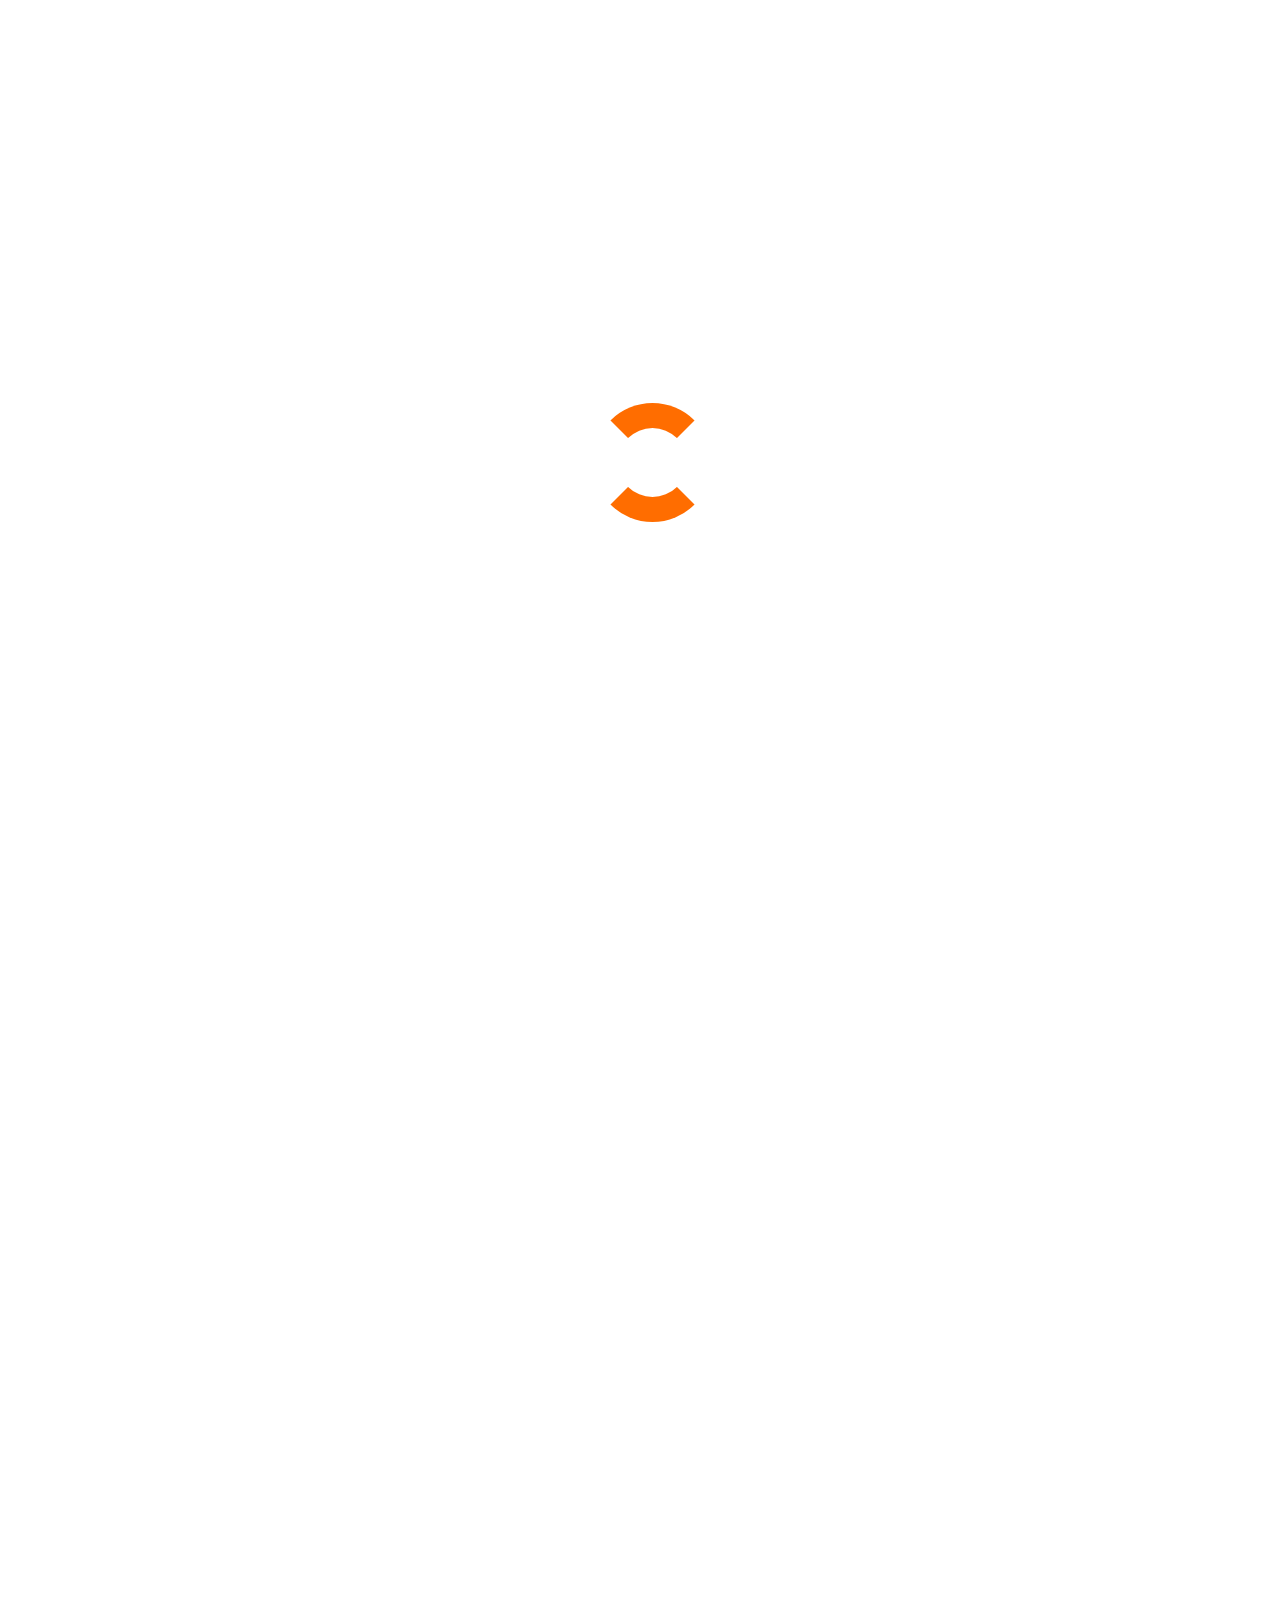
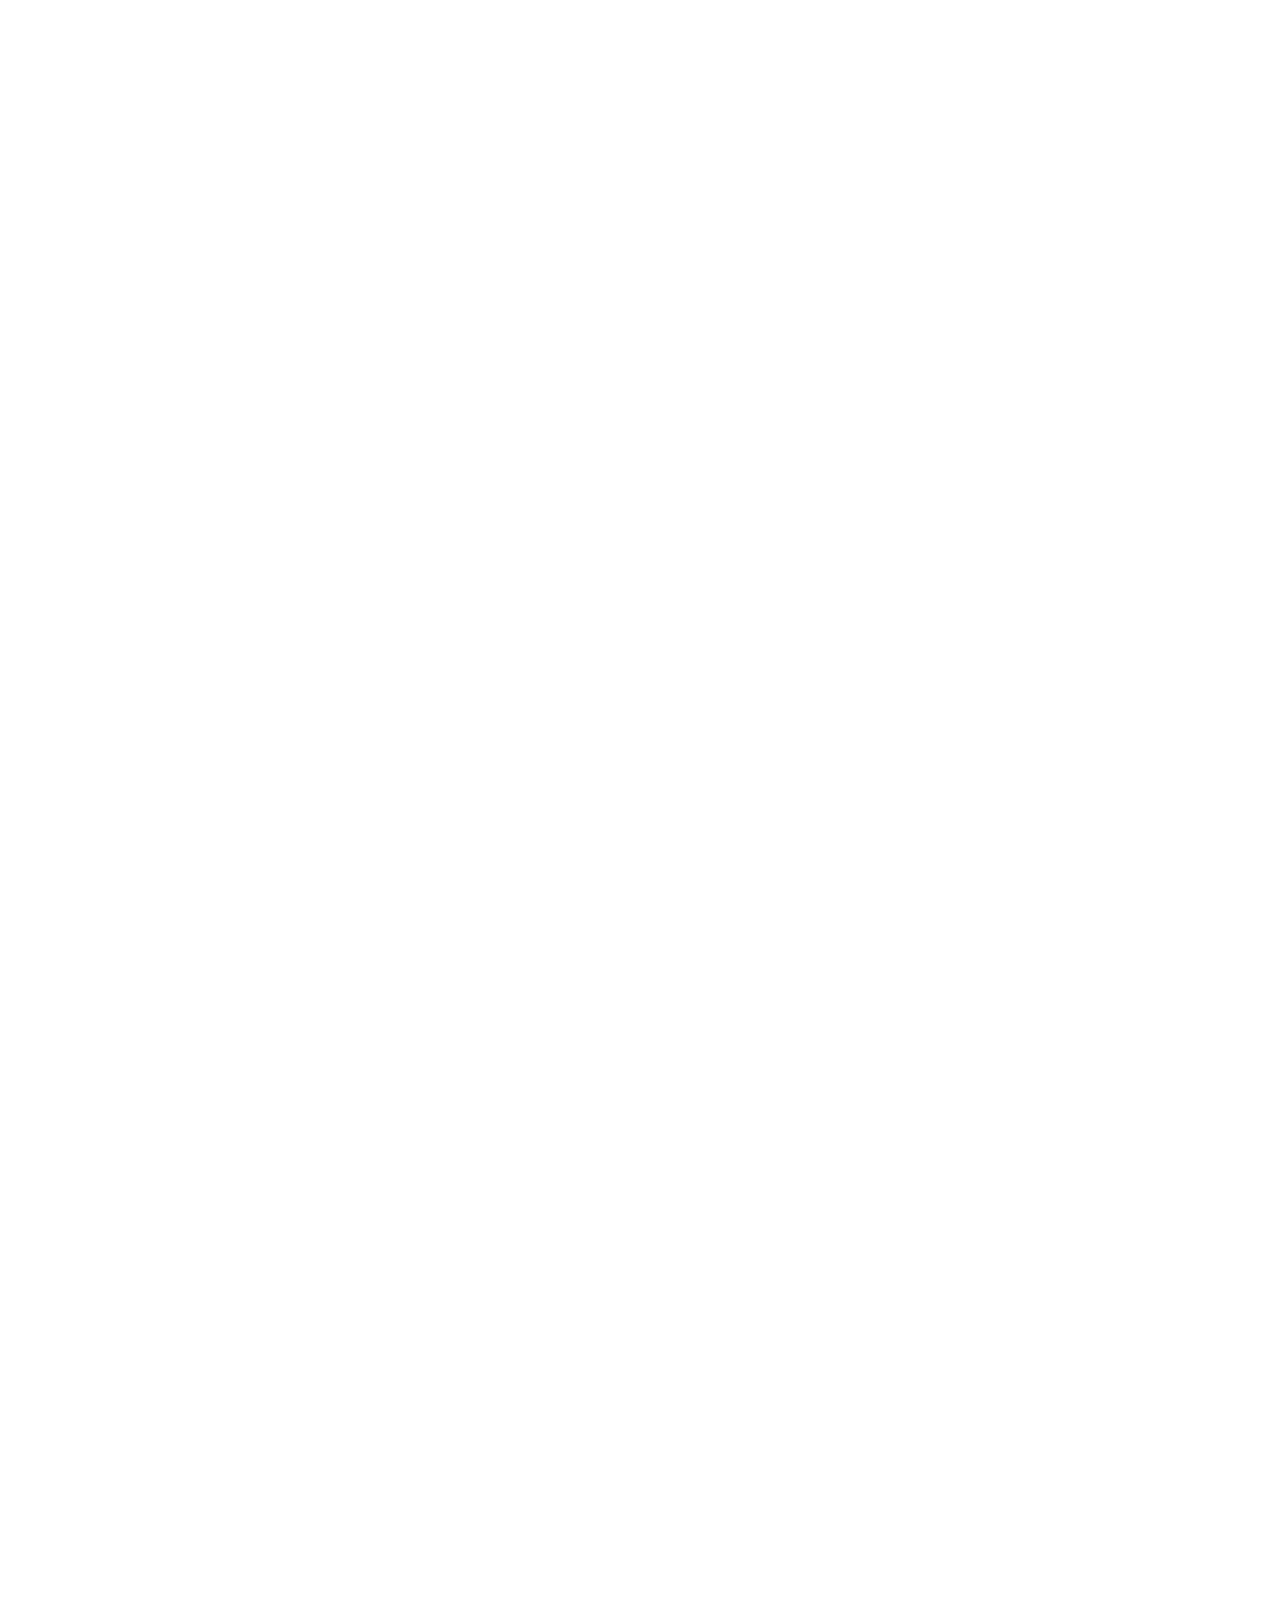
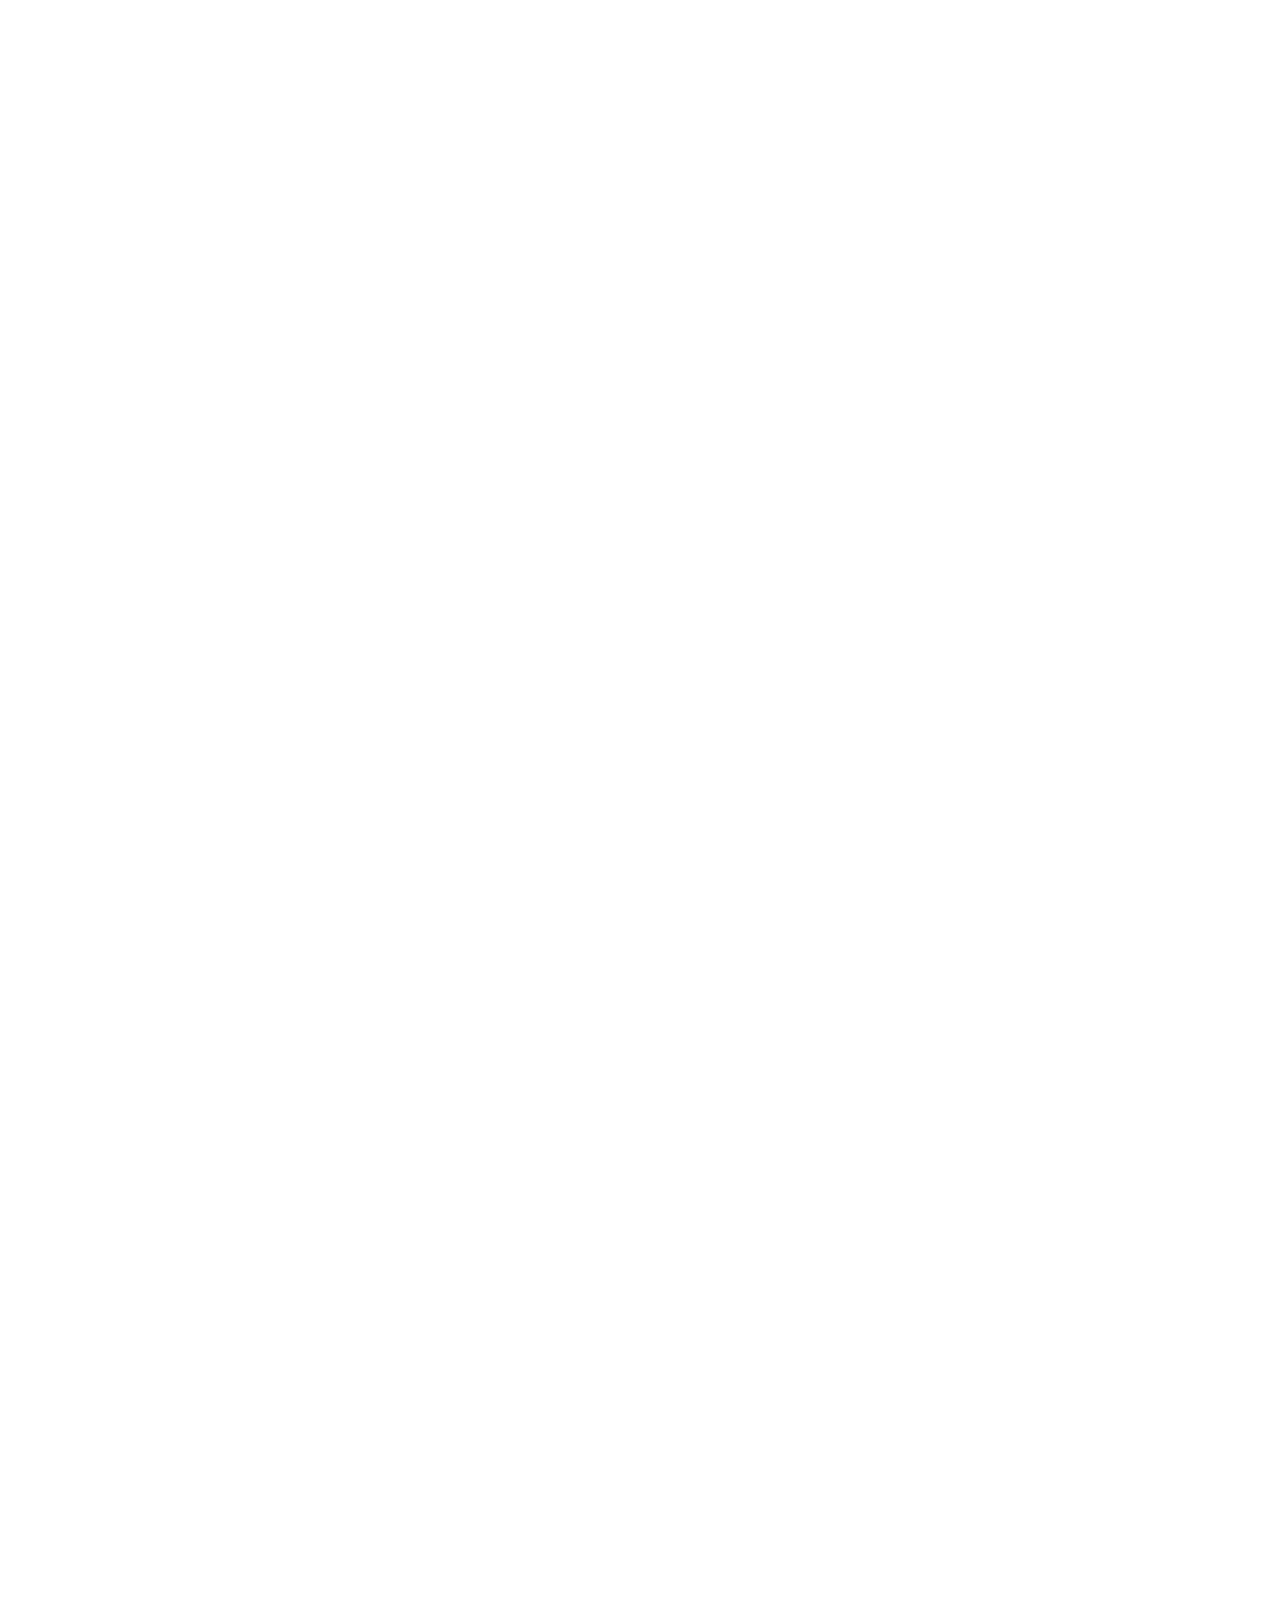
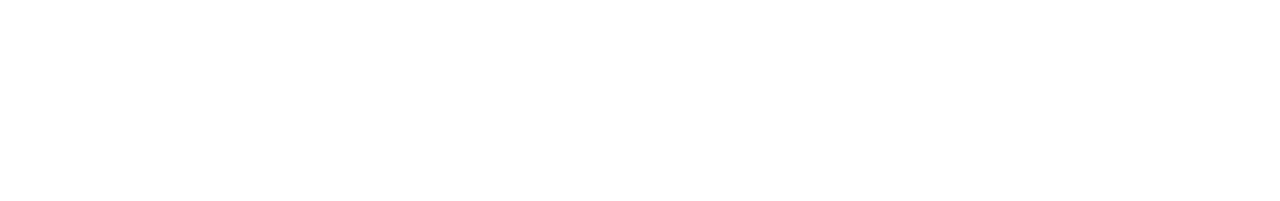
<file: index.html>
<!DOCTYPE html>
<html lang="en" dir="ltr">

<head>
    <meta charset="utf-8">
    <meta name="viewport" content="width=device-width, initial-scale=1" />
    <link rel="stylesheet" href="assets/styles/loading.css" media="all">
    <link rel="stylesheet" href="assets/styles/main.css" media="all">
    <link rel="stylesheet" href="assets/styles/nav.css" media="all">
    <link rel="stylesheet" href="assets/styles/index.css" media="all">

    <link rel="icon" href="favicon.ico" type="image/x-icon" />

    <link rel="canonical" href="https://maik.dev/projects/learntoprogram">

    <title>Learn to Program</title>
    <!--
    <meta name="description" content="" />

    <meta property="og:title" content="" />
    <meta property="og:type" content="article" />
    <meta property="og:url" content="" />
    <meta property="og:image" content="" />
    <meta property="og:site_name" content="" />
    <meta property="og:description" content="" />

    <meta name="twitter:card" content="summary_large_image">
    <meta name="twitter:title" content="" />
    <meta name="twitter:description" content="" />
    <meta name="twitter:image" content="" />
    <meta name="twitter:site" content="" />
    <meta name="twitter:creator" content="@maik_dev" />
-->
</head>

<body>
    <div id="top"></div>
    <div id="loading">
        <div class="container">
            <span class="load_icon"></span>
        </div>
    </div>
    <nav>
        <input class="nav_toggle_input hidden" id="nav_toggle_mobile" type="checkbox">
        <label class="nav_toggle desktop_hidden" for="nav_toggle_mobile"></label>
        <a class="logo" href="./">Learn to Program</a>
        <ul class="items">
            <li class="item active"><a href="./">Home</a></li>
            <li class="item hasdropdown">
                <a href="./catalog.html">Learn</a>
                <div class="submenu mobile_hidden">
                    <div class="column capitalize">
                        <span><a href="./catalog.html#courses">Courses</a></span>
                        <ul>
                            <li><a href="./catalog.html#catalog">Full catalog</a></li>
                            <li><a href="./catalog.html#code-foundations">Code faundations</a></li>
                            <li><a href="./catalog.html#computer-science">Computer science</a></li>
                            <li><a href="./catalog.html#data-science">Data science</a></li>
                            <li><a href="./catalog.html#web-development">Web development</a></li>
                            <li><a href="./catalog.html#catalog">Other</a></li>
                        </ul>
                    </div>
                    <div class="column">
                        <span><a href="./catalog.html#skills">Skills</a></span>
                        <ul>
                            <li><a href="./catalog.html#analyse-data-python">Analyze data</a></li>
                            <li><a href="./catalog.html#backend-app-javascript">Back-End app</a></li>
                            <li><a href="./catalog.html#frontend-app-react">Front-End app</a></li>
                            <li><a href="./catalog.html#get-started-ai">Artificial intelligence</a></li>
                            <li><a href="./catalog.html#build-websites">Build websites</a></li>
                            <li><a href="./catalog.html#visualize-data-python">Visualize data</a></li>
                        </ul>
                    </div>
                    <div class="column">
                        <span><a href="./catalog.html#languages">Languages</a></span>
                        <ul>
                            <li><a href="./catalog.html#languages-python3">Python 3</a></li>
                            <li><a href="./catalog.html#languages-python2">Python 2</a></li>
                            <li><a href="./catalog.html#languages-java">Java</a></li>
                            <li><a href="./catalog.html#languages-javascript">JavaScript</a></li>
                        </ul>
                    </div>
                </div>
            </li>
            <li class="item"><a href="./pricing.html">Pricing</a></li>
            <li class="item"><a href="./about.html">About</a></li>
            <li class="nav_background"></li>
        </ul>
    </nav>
    <header class="parallax">
        <div class="container center">
            <div class="left column">
                <img class="logo" src="./assets/images/logo.svg" alt="Logo">
                <h1>Learn to Program</h1>
                <div class="typewriter">
                    <span>Code your own:</span>
                    <div class="container">
                        <div class="blinker-container">
                            <span class="typewriter-text website">Website</span><span class="typewriter-text software">Software</span><span class="typewriter-text framework">Framework</span>
                        </div>
                    </div>
                </div>
            </div>
            <div class="right getstarted column">
                <!--                <h2>Get started!</h2>-->
                <!--                <p>Lorem ipsum dolor sit amet, consectetur adipisicing elit. Ipsam, odit.</p>-->
                <a class="button" href="#notsurewheretobegin">Learn More..</a>
            </div>
        </div>
    </header>

    <div class="content">
        <div class="info">
            <div id="notsurewheretobegin" class="notsurewheretobegin">
                <h1>Why learn coding with us?</h1>
                <p>First, we copied the best system for learning to code.
                    Some time later, we've (almost) perfected it.</p>
            </div>
            <div id="timeline" class="timeline">
                <div class="step">
                    <div class="picture">
                        <img title="Choose what to learn" src="./assets/images/index/computer.svg" alt="Computer">
                    </div>
                    <div class="text">
                        <h1>Choose what to learn</h1>
                        <p>From building websites to analyzing data, the choice is yours. Not sure where to start? We'll point you in the right direction.</p>
                    </div>
                </div>
                <div class="step">
                    <div class="picture">
                        <img title="Learn by doing" src="./assets/images/index/computer.svg" alt="Computer">
                    </div>
                    <div class="text">
                        <h1>Learn by doing</h1>
                        <p>No matter your experience level, you'll be writing real, working code in seconds.</p>
                    </div>
                </div>
                <div class="step">
                    <div class="picture">
                        <img title="Get instant feedback" src="./assets/images/index/computer.svg" alt="Computer">
                    </div>
                    <div class="text">
                        <h1>Get instant feedback</h1>
                        <p>Your code will be executed and tested as soon as you submit it, so you always know if you're on the right track.</p>
                    </div>
                </div>
                <div class="step">
                    <div class="picture">
                        <img title="Put your learning into practice" src="./assets/images/index/computer.svg" alt="Computer">
                    </div>
                    <div class="text">
                        <h1>Put your learning into practice</h1>
                        <p>Apply your learning with real-world projects and test your knowledge with <a href="#">our project ideas</a>.</p>
                    </div>
                </div>
                <div class="step">
                    <div class="picture">
                        <img title="Get your dream job" src="./assets/images/index/computer.svg" alt="Computer">
                    </div>
                    <div class="text">
                        <h1>Get your dream job</h1>
                        <p>Coding skills have never been more in-demand. Learn everything you need up your career with <a href="#">our certificates</a>.</p>
                    </div>
                </div>
            </div>
        </div>
        <div id="whattodo" class="whattodo">
            <div class="container">
                <div class="points">
                    <span class="point">Tell us <span class="why">why</span> you want to learn to code</span>
                    <span class="point">We’ll show you <span class="what">what</span> to learn</span>
                </div>
            </div>
            <div class="columns">
                <div class="course column">
                    <div class="title">
                        <h1>Web Development</h1>
                    </div>
                    <div class="labels">
                        <span class="label">HTML/CSS</span>
                        <span class="label">Javascript</span>
                    </div>
                    <p>Master the languages of the web: HTML, CSS, and JavaScript. This course will prepare you to build basic websites and then build interactive web apps.</p>
                </div>
                <div class="course column">
                    <div class="title">
                        <h1>Programming</h1>
                    </div>
                    <div class="labels">
                        <span class="label">Python</span>
                        <span class="label">Command Line</span>
                    </div>
                    <p>Learn programming using Python, one of the hottest and fastest growing programming languages. This is a great introduction to the world of code.</p>
                </div>
                <div class="course column">
                    <div class="title">
                        <h1>Data Science</h1>
                    </div>
                    <div class="labels">
                        <span class="label">Python</span>
                        <span class="label">SQL</span>
                    </div>
                    <p>Learn SQL and Python and build the skills you need to analyze data. Great for anyone trying to get information about lots of data.</p>
                </div>
            </div>
        </div>
        <div id="changecareer" class="changecareer">
            <div class="container">
                <h1>It’s time to start learning to program today</h1>
                <p>Because learning to code might be the easiest way to change your career.</p>
                <a href="./catalog.html">Get started</a>
            </div>
        </div>
        <div class="support mobile_hidden">
            <div class="container">
                <div class="content">
                    <h1>Support</h1>
                    <p>Online text support is not available yet. Please come back later or send us an email at <a href="mailto:learntoprogram@maik.dev">learntoprogram@maik.dev</a>.</p>
                    <p>You can also try to contact us using the <a href="./contact.html#form">contact form</a>.</p>
                </div>
            </div>
        </div>
    </div>

    <footer id="footer">
        <div class="column">
            <h1>Info</h1>
            <ul>
                <li><a href="#">Languages</a></li>
                <li><a href="#">Account</a></li>
                <li><a href="#">Pricing</a></li>
                <li><a href="#">Work with us</a></li>
                <li><a href="#">Hiring</a></li>
            </ul>
        </div>
        <div class="column">
            <h1>Need help?</h1>
            <ul>
                <li><a href="#">Customer service</a></li>
                <li><a href="#">Group sales</a></li>
                <li><a href="#">Pricing</a></li>
                <li><a href="#">Lorem</a></li>
                <li><a href="#">ipsum</a></li>
            </ul>
        </div>
        <div class="column newsletter">
            <h1>Stay connected</h1>
            <p>Join over 10,000 people who recieve our bi-weekly newsletter.</p>
            <div class="signup">
                <input type="email" name="email" placeholder="Email Adress">
                <button>Sign-Up</button>
            </div>
        </div>
        <div class="bottom">
            <div class="uparrow">
                <a href="#top">&#8963;</a>
            </div>
            <div class="copyright">
                <span class="copyright">© Maik de Kruif (maikka39). All rights reserved.</span>
                <span class="splitmark">|</span>
                <span class="not_affiliated">Learn to Program is not affiliated with any company.</span>
                <span class="splitmark">|</span>
                <span class="trademarks">Brand and product names mentioned are trademarks of their respective companies.</span>
            </div>
            <div class="links">
                <ul>
                    <li><a href="#">Terms of Service</a></li>
                    <li><a href="#">Privacy Policy</a></li>
                    <li><a href="#">Sitemap</a></li>
                </ul>
            </div>
        </div>
    </footer>

</body></html>
</file>
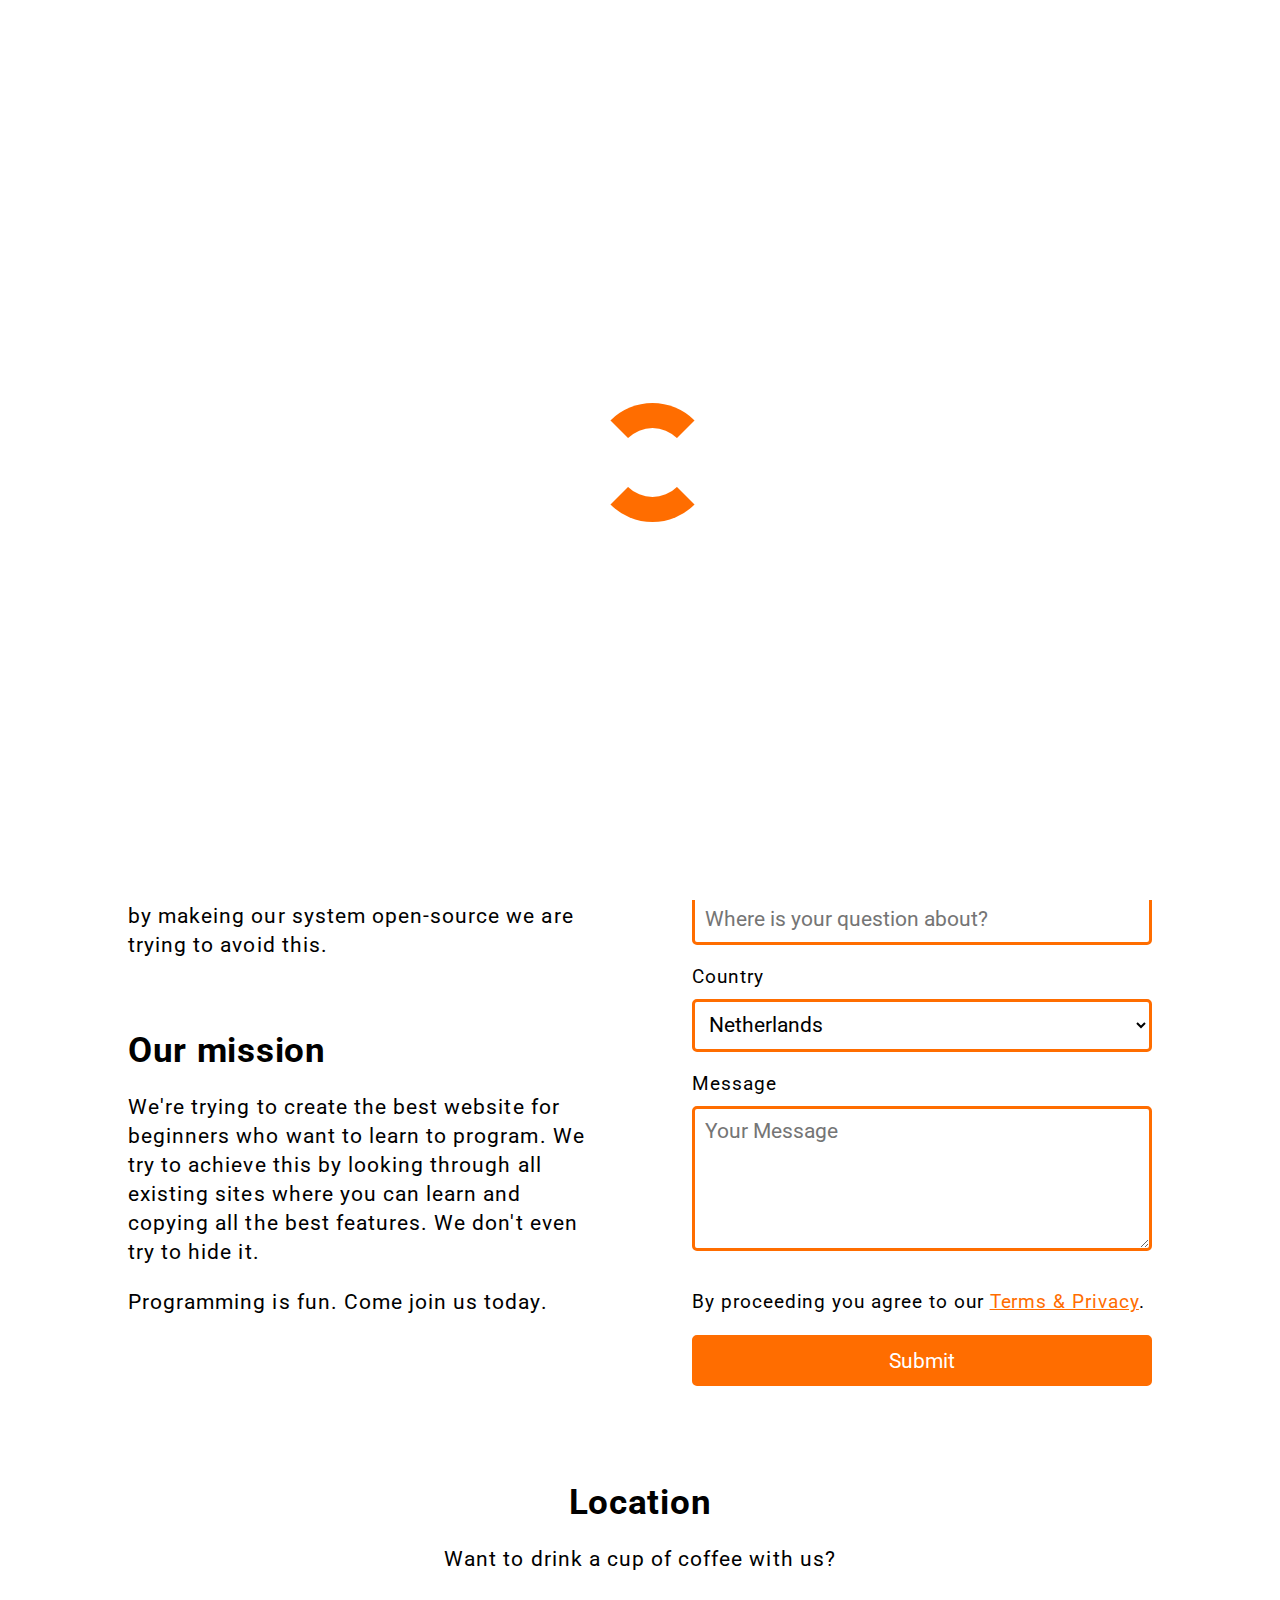
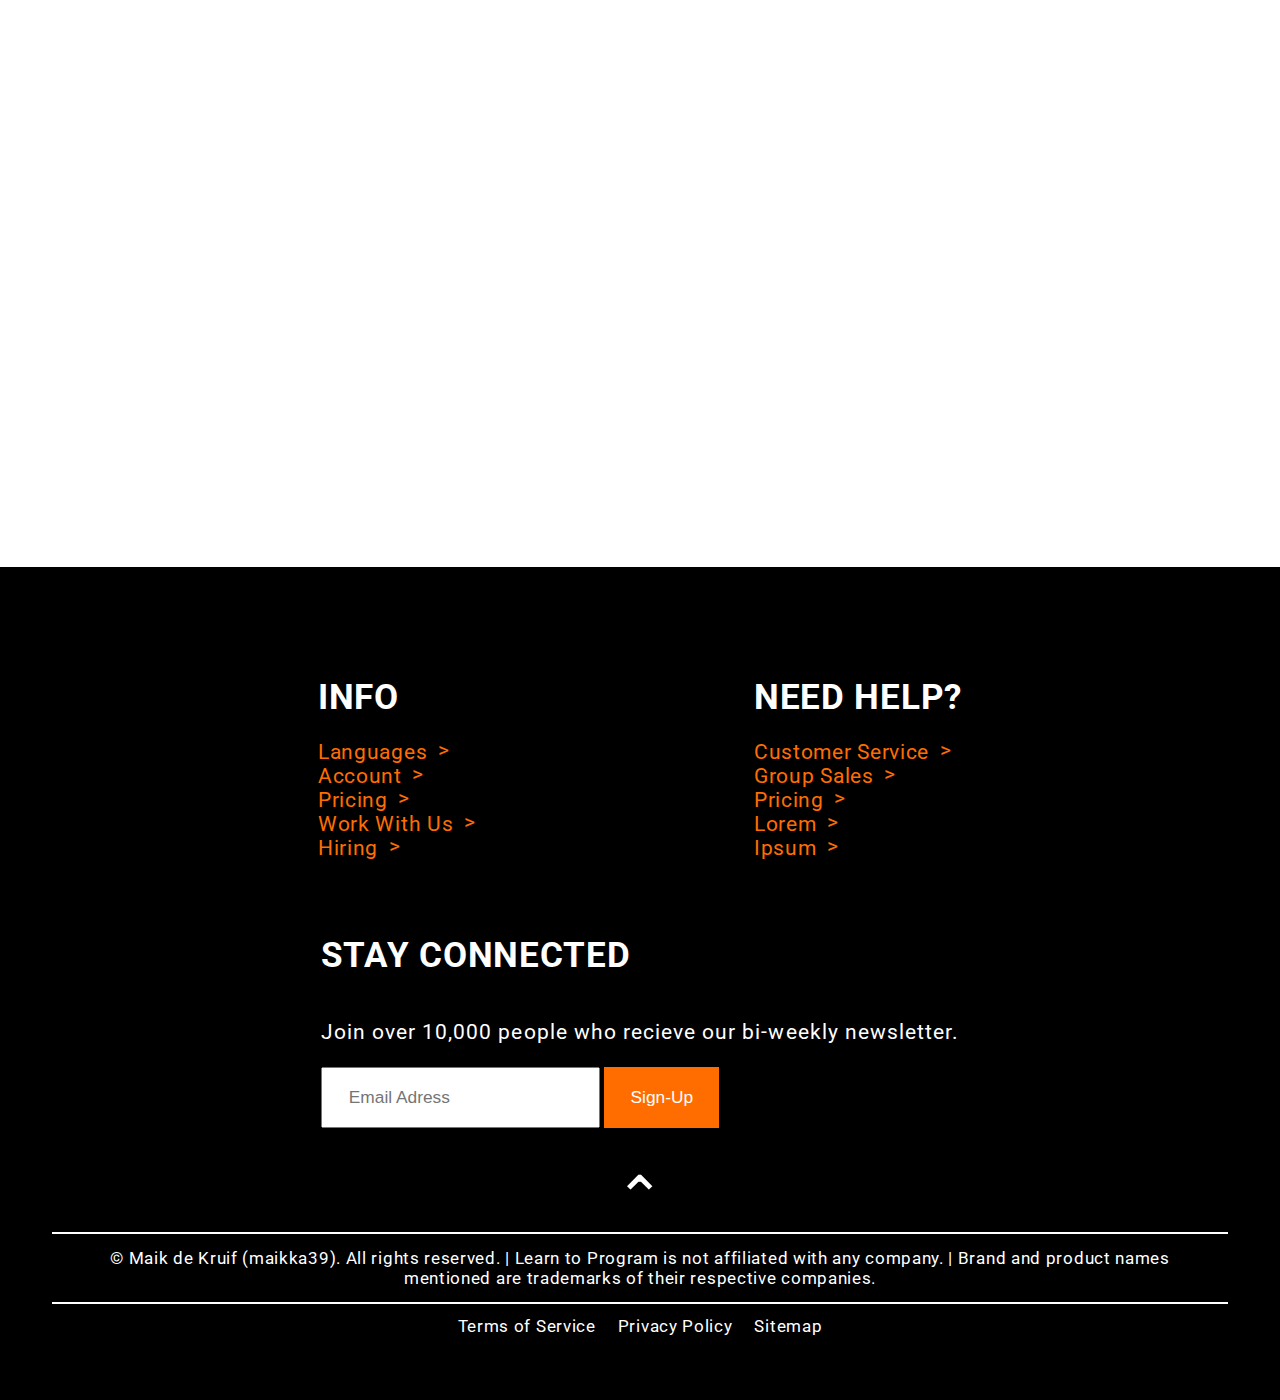
<file: about.html>
<!DOCTYPE html>
<html lang="en" dir="ltr">

<head>
    <meta charset="utf-8">
    <meta name="viewport" content="width=device-width, initial-scale=1" />
    <link rel="stylesheet" href="assets/styles/loading.css" media="all">
    <link rel="stylesheet" href="assets/styles/main.css" media="all">
    <link rel="stylesheet" href="assets/styles/nav.css" media="all">
    <link rel="stylesheet" href="assets/styles/header.css" media="all">
    <link rel="stylesheet" href="assets/styles/about.css" media="all">

    <link rel="icon" href="favicon.ico" type="image/x-icon" />

    <link rel="canonical" href="https://maik.dev/projects/learntoprogram/about/">

    <title>About | Learn to Program</title>
    <!--
    <meta name="description" content="" />

    <meta property="og:title" content="" />
    <meta property="og:type" content="article" />
    <meta property="og:url" content="" />
    <meta property="og:image" content="" />
    <meta property="og:site_name" content="" />
    <meta property="og:description" content="" />

    <meta name="twitter:card" content="summary_large_image">
    <meta name="twitter:title" content="" />
    <meta name="twitter:description" content="" />
    <meta name="twitter:image" content="" />
    <meta name="twitter:site" content="" />
    <meta name="twitter:creator" content="@maik_dev" />
-->
</head>

<body>
    <div id="top"></div>
    <div id="loading">
        <div class="container">
            <span class="load_icon"></span>
        </div>
    </div>
    <nav>
        <input class="nav_toggle_input hidden" id="nav_toggle_mobile" type="checkbox">
        <label class="nav_toggle desktop_hidden" for="nav_toggle_mobile"></label>
        <a class="logo" href="./">Learn to Program</a>
        <ul class="items">
            <li class="item active"><a href="./">Home</a></li>
            <li class="item hasdropdown">
                <a href="./catalog.html">Learn</a>
                <div class="submenu mobile_hidden">
                    <div class="column capitalize">
                        <span><a href="./catalog.html#courses">Courses</a></span>
                        <ul>
                            <li><a href="./catalog.html#catalog">Full catalog</a></li>
                            <li><a href="./catalog.html#code-foundations">Code faundations</a></li>
                            <li><a href="./catalog.html#computer-science">Computer science</a></li>
                            <li><a href="./catalog.html#data-science">Data science</a></li>
                            <li><a href="./catalog.html#web-development">Web development</a></li>
                            <li><a href="./catalog.html#catalog">Other</a></li>
                        </ul>
                    </div>
                    <div class="column">
                        <span><a href="./catalog.html#skills">Skills</a></span>
                        <ul>
                            <li><a href="./catalog.html#analyse-data-python">Analyze data</a></li>
                            <li><a href="./catalog.html#backend-app-javascript">Back-End app</a></li>
                            <li><a href="./catalog.html#frontend-app-react">Front-End app</a></li>
                            <li><a href="./catalog.html#get-started-ai">Artificial intelligence</a></li>
                            <li><a href="./catalog.html#build-websites">Build websites</a></li>
                            <li><a href="./catalog.html#visualize-data-python">Visualize data</a></li>
                        </ul>
                    </div>
                    <div class="column">
                        <span><a href="./catalog.html#languages">Languages</a></span>
                        <ul>
                            <li><a href="./catalog.html#languages-python3">Python 3</a></li>
                            <li><a href="./catalog.html#languages-python2">Python 2</a></li>
                            <li><a href="./catalog.html#languages-java">Java</a></li>
                            <li><a href="./catalog.html#languages-javascript">JavaScript</a></li>
                        </ul>
                    </div>
                </div>
            </li>
            <li class="item"><a href="./pricing.html">Pricing</a></li>
            <li class="item"><a href="./about.html">About</a></li>
            <li class="nav_background"></li>
        </ul>
    </nav>
    <header class="parallax">
        <div class="container">
            <h1>About</h1>
        </div>
    </header>

    <div class="content">
        <div class="columns">
            <div class="column left">
                <h1>About us</h1>
                <p>
                    We are an education company. But not one in the way you might think. We're committed to building the best learning experience inside and out, making us the best place for your team to learn, teach, and create the online learning experience of the future.
                </p>
                <p>
                    Education is old. The current public school system in the Netherlands dates back to the 19th century and wasn't designed to scale the way it has. Besides this, more and more schools are getting very politically sided and by makeing our system open-source we are trying to avoid this.
                </p>

                <h1>Our mission</h1>
                <p>
                    We're trying to create the best website for beginners who want to learn to program. We try to achieve this by looking through all existing sites where you can learn and copying all the best features. We don't even try to hide it.
                </p>
                <p>
                    Programming is fun. Come join us today.
                </p>
            </div>
            <div class="column right">
                <h1>Contact form</h1>
                <p>Please don't hesitate to contact us about any question.</p>
                <hr>
                <form action="#">
                    <label for="form_name">Name</label>
                    <input type="text" placeholder="Your name" name="name" id="form_name" required>

                    <label for="form_email">Email</label>
                    <input type="email" placeholder="Your Email" name="email" id="form_email" required>

                    <label for="form_subject">Subject</label>
                    <input type="text" placeholder="Where is your question about?" name="subject" id="form_subject" required>

                    <label for="form_country">Country</label>
                    <select name="country" id="form_country">
                        <option value="nl">Netherlands</option>
                        <option value="us">United States</option>
                        <option value="ca">Canada</option>
                        <option value="de">Germany</option>
                    </select>

                    <label for="form_message">Message</label>
                    <textarea placeholder="Your Message" name="message" id="form_message" required></textarea>

                    <label for="form_submit">By proceeding you agree to our <a href="#">Terms & Privacy</a>.</label>
                    <input type="submit" id="form_submit">
                </form>
            </div>
        </div>
        <div class="location">
            <h1>Location</h1>
            <p>Want to drink a cup of coffee with us?</p>
            <div class="mapouter">
                <div class="gmap_canvas">
                    <iframe id="gmap_canvas" src="https://maps.google.com/maps?q=Onderwijsboulevard%20215%2C%205223%20DE%20's-Hertogenbosch&t=&z=13&ie=UTF8&iwloc=&output=embed"></iframe>
                </div>
            </div>
        </div>

        <div class="support mobile_hidden">
            <div class="container">
                <div class="content">
                    <h1>Support</h1>
                    <p>Online text support is not available yet. Please come back later or send us an email at <a href="mailto:learntoprogram@maik.dev">learntoprogram@maik.dev</a>.</p>
                    <p>You can also try to contact us using the <a href="./contact.html#form">contact form</a>.</p>
                </div>
            </div>
        </div>
    </div>

    <footer id="footer">
        <div class="column">
            <h1>Info</h1>
            <ul>
                <li><a href="#">Languages</a></li>
                <li><a href="#">Account</a></li>
                <li><a href="#">Pricing</a></li>
                <li><a href="#">Work with us</a></li>
                <li><a href="#">Hiring</a></li>
            </ul>
        </div>
        <div class="column">
            <h1>Need help?</h1>
            <ul>
                <li><a href="#">Customer service</a></li>
                <li><a href="#">Group sales</a></li>
                <li><a href="#">Pricing</a></li>
                <li><a href="#">Lorem</a></li>
                <li><a href="#">ipsum</a></li>
            </ul>
        </div>
        <div class="column newsletter">
            <h1>Stay connected</h1>
            <p>Join over 10,000 people who recieve our bi-weekly newsletter.</p>
            <div class="signup">
                <input type="email" name="email" placeholder="Email Adress">
                <button>Sign-Up</button>
            </div>
        </div>
        <div class="bottom">
            <div class="uparrow">
                <a href="#top">&#8963;</a>
            </div>
            <div class="copyright">
                <span class="copyright">© Maik de Kruif (maikka39). All rights reserved.</span>
                <span class="splitmark">|</span>
                <span class="not_affiliated">Learn to Program is not affiliated with any company.</span>
                <span class="splitmark">|</span>
                <span class="trademarks">Brand and product names mentioned are trademarks of their respective companies.</span>
            </div>
            <div class="links">
                <ul>
                    <li><a href="#">Terms of Service</a></li>
                    <li><a href="#">Privacy Policy</a></li>
                    <li><a href="#">Sitemap</a></li>
                </ul>
            </div>
        </div>
    </footer>

</body></html>
</file>
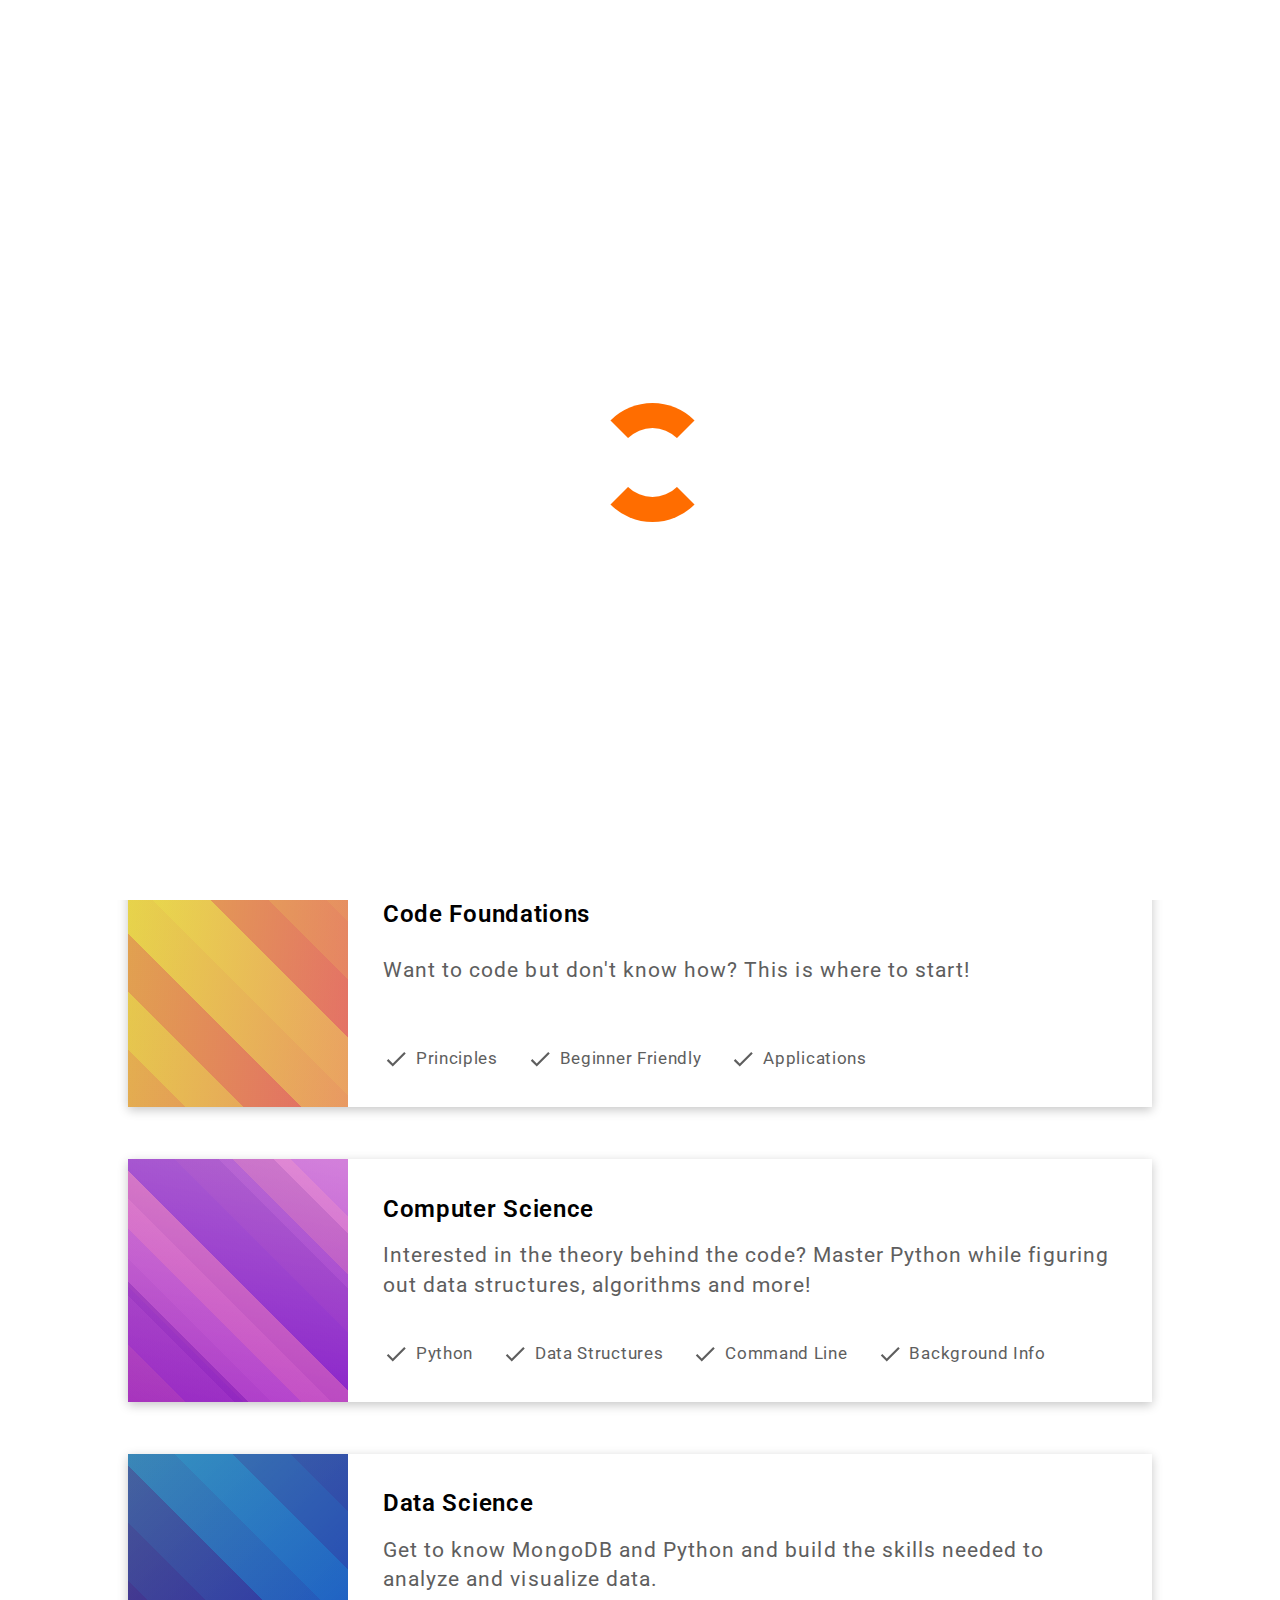
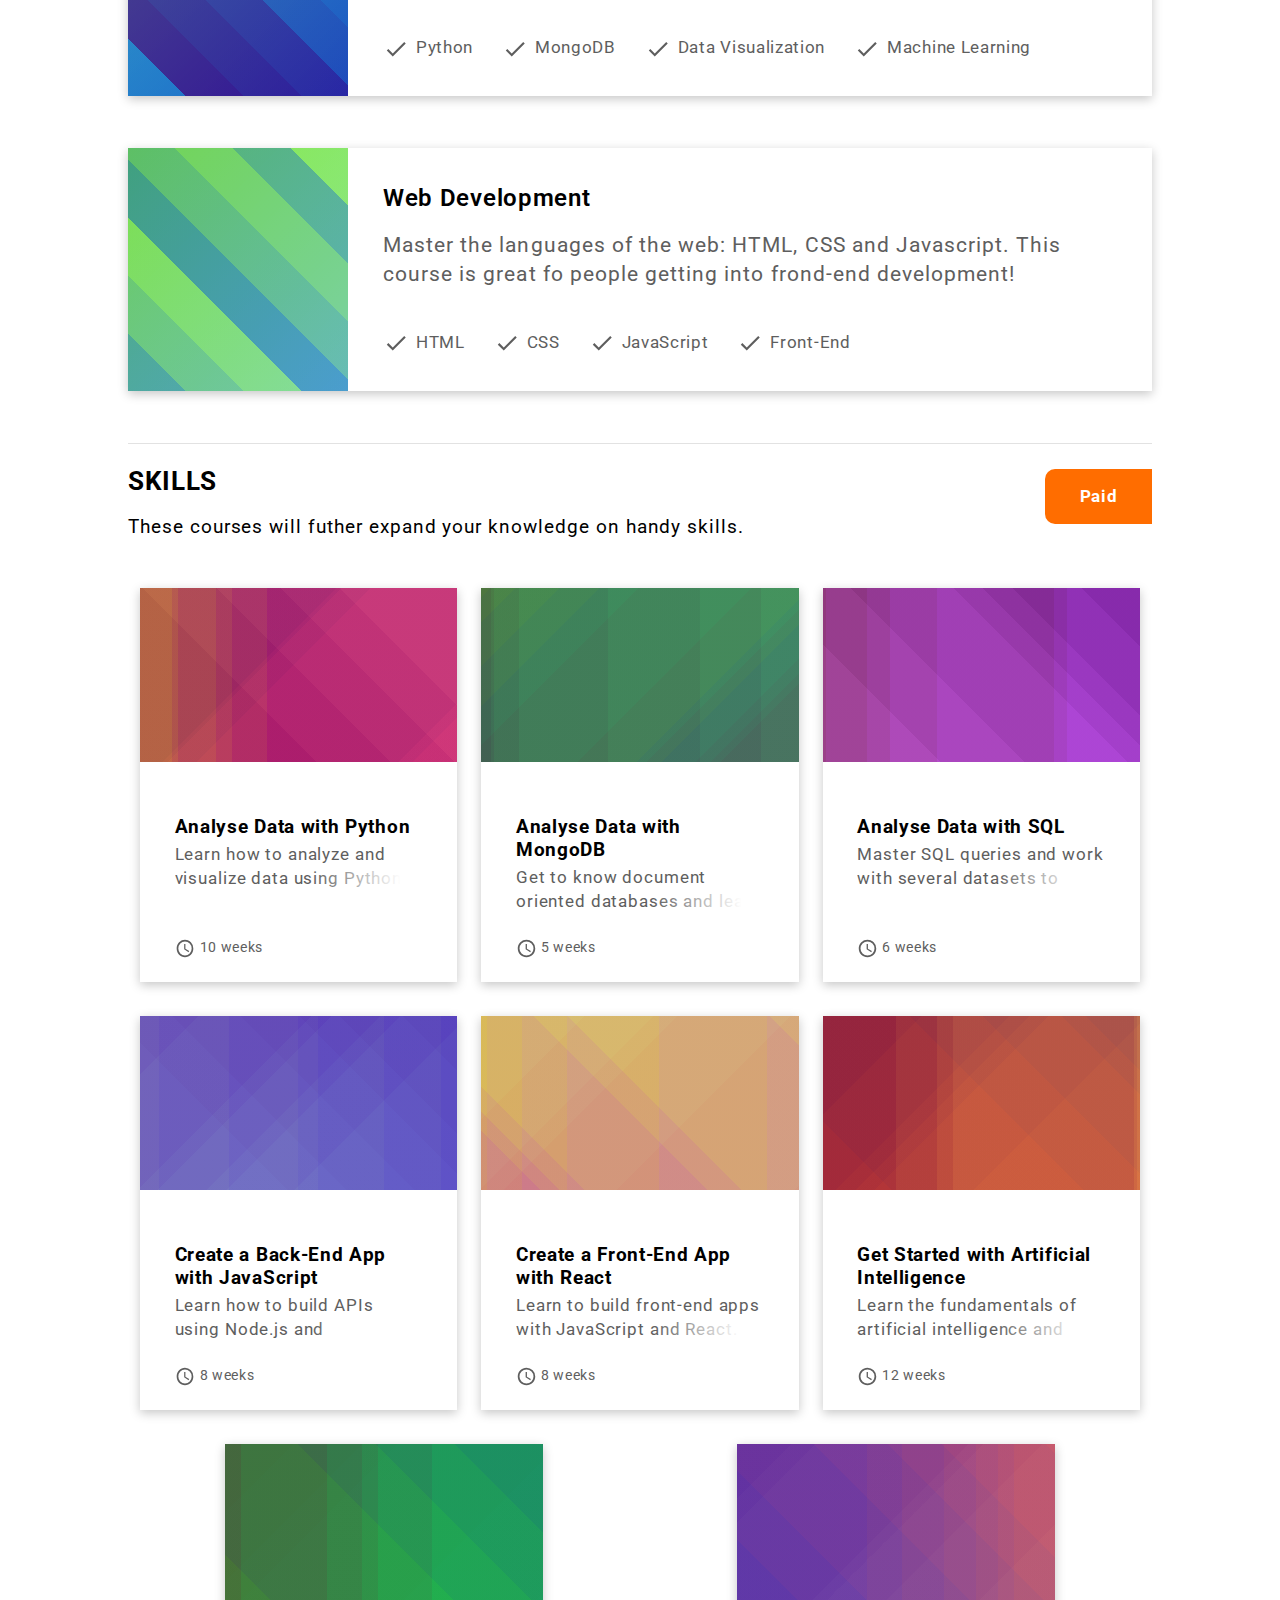
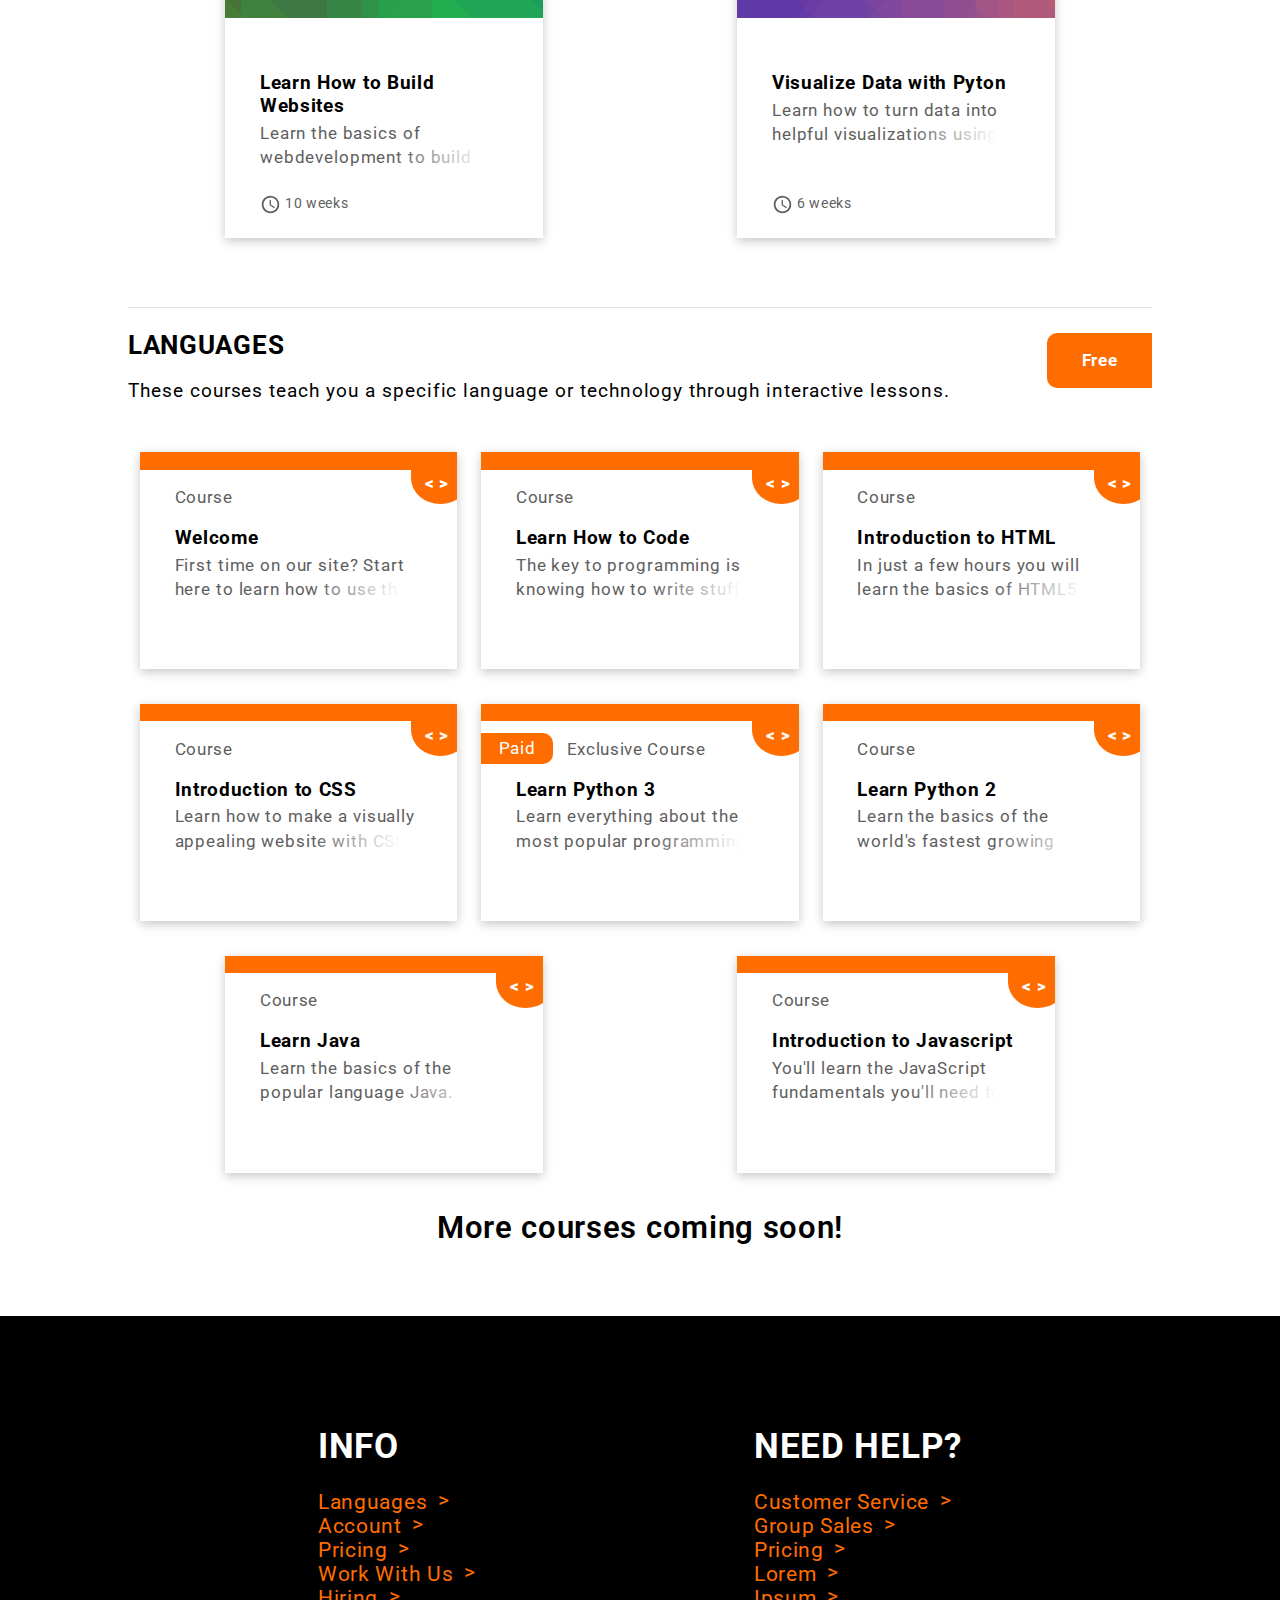
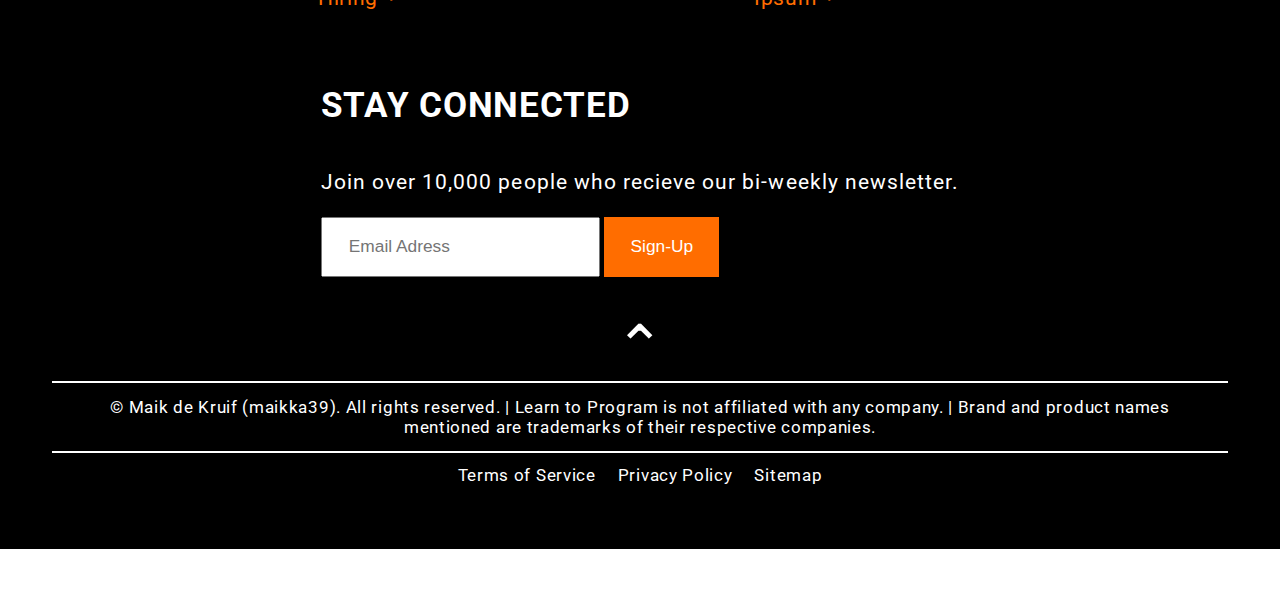
<file: catalog.html>
<!DOCTYPE html>
<html lang="en" dir="ltr">

<head>
    <meta charset="utf-8">
    <meta name="viewport" content="width=device-width, initial-scale=1" />
    <link rel="stylesheet" href="assets/styles/loading.css" media="all">
    <link rel="stylesheet" href="assets/styles/main.css" media="all">
    <link rel="stylesheet" href="assets/styles/nav.css" media="all">
    <link rel="stylesheet" href="assets/styles/header.css" media="all">
    <link rel="stylesheet" href="assets/styles/catalog.css" media="all">

    <link rel="icon" href="favicon.ico" type="image/x-icon" />

    <link rel="canonical" href="https://maik.dev/projects/learntoprogram/catalog/">

    <title>Template | Learn to Program</title>
    <!--
    <meta name="description" content="" />

    <meta property="og:title" content="" />
    <meta property="og:type" content="article" />
    <meta property="og:url" content="" />
    <meta property="og:image" content="" />
    <meta property="og:site_name" content="" />
    <meta property="og:description" content="" />

    <meta name="twitter:card" content="summary_large_image">
    <meta name="twitter:title" content="" />
    <meta name="twitter:description" content="" />
    <meta name="twitter:image" content="" />
    <meta name="twitter:site" content="" />
    <meta name="twitter:creator" content="@maik_dev" />
-->
</head>

<body>
    <div id="top"></div>
    <div id="loading">
        <div class="container">
            <span class="load_icon"></span>
        </div>
    </div>
    <nav>
        <input class="nav_toggle_input hidden" id="nav_toggle_mobile" type="checkbox">
        <label class="nav_toggle desktop_hidden" for="nav_toggle_mobile"></label>
        <a class="logo" href="./">Learn to Program</a>
        <ul class="items">
            <li class="item active"><a href="./">Home</a></li>
            <li class="item hasdropdown">
                <a href="./catalog.html">Learn</a>
                <div class="submenu mobile_hidden">
                    <div class="column capitalize">
                        <span><a href="#courses">Courses</a></span>
                        <ul>
                            <li><a href="#catalog">Full catalog</a></li>
                            <li><a href="#code-foundations">Code faundations</a></li>
                            <li><a href="#computer-science">Computer science</a></li>
                            <li><a href="#data-science">Data science</a></li>
                            <li><a href="#web-development">Web development</a></li>
                            <li><a href="#catalog">Other</a></li>
                        </ul>
                    </div>
                    <div class="column">
                        <span><a href="#skills">Skills</a></span>
                        <ul>
                            <li><a href="#analyse-data-python">Analyze data</a></li>
                            <li><a href="#backend-app-javascript">Back-End app</a></li>
                            <li><a href="#frontend-app-react">Front-End app</a></li>
                            <li><a href="#get-started-ai">Artificial intelligence</a></li>
                            <li><a href="#build-websites">Build websites</a></li>
                            <li><a href="#visualize-data-python">Visualize data</a></li>
                        </ul>
                    </div>
                    <div class="column">
                        <span><a href="#languages">Languages</a></span>
                        <ul>
                            <li><a href="#languages-python3">Python 3</a></li>
                            <li><a href="#languages-python2">Python 2</a></li>
                            <li><a href="#languages-java">Java</a></li>
                            <li><a href="#languages-javascript">JavaScript</a></li>
                        </ul>
                    </div>
                </div>
            </li>
            <li class="item"><a href="./pricing.html">Pricing</a></li>
            <li class="item"><a href="./about.html">About</a></li>
            <li class="nav_background"></li>
        </ul>
    </nav>
    <header class="parallax">
        <div class="container">
            <h1>Catalog</h1>
        </div>
    </header>

    <div class="content">
        <div id="catalog" class="catalog">
            <h1>Full catalog</h1>
            <p>
                Whether you’re trying to up your career, build your side project, or simply play around with some code, you’ve found the right place to start. Have a look at our programs and courses, try an exercise or two, and join our community of <em>almost</em> 50 million people.
            </p>
            <div id="courses" class="item courses">
                <div class="intro">
                    <h2>Courses</h2>
                    <span class="paid">Paid</span>
                    <p>Each course will teach you exactly what you need to build a solid foundation for a career in tech.</p>
                </div>
                <a id="code-foundations" href="#" class="item codefoundations">
                    <div class="image"></div>
                    <div class="info">
                        <h3>Code foundations</h3>
                        <p>Want to code but don't know how? This is where to start!</p>
                        <div class="checks">
                            <span>Principles</span>
                            <span>Beginner friendly</span>
                            <span>Applications</span>
                        </div>
                    </div>
                </a>
                <a id="computer-science" href="#" class="item computerscience">
                    <div class="image"></div>
                    <div class="info">
                        <h3>Computer science</h3>
                        <p>Interested in the theory behind the code? Master Python while figuring out data structures, algorithms and more!</p>
                        <div class="checks">
                            <span>Python</span>
                            <span>Data structures</span>
                            <span>Command line</span>
                            <span>Background info</span>
                        </div>
                    </div>
                </a>
                <a id="data-science" href="#" class="item datascience">
                    <div class="image"></div>
                    <div class="info">
                        <h3>Data science</h3>
                        <p>Get to know MongoDB and Python and build the skills needed to analyze and visualize data.</p>
                        <div class="checks">
                            <span>Python</span>
                            <span>MongoDB</span>
                            <span>Data visualization</span>
                            <span>Machine learning</span>
                        </div>
                    </div>
                </a>
                <a id="web-development" href="#" class="item webdevelopment">
                    <div class="image"></div>
                    <div class="info">
                        <h3>Web development</h3>
                        <p>Master the languages of the web: HTML, CSS and Javascript. This course is great fo people getting into frond-end development!</p>
                        <div class="checks">
                            <span>HTML</span>
                            <span>CSS</span>
                            <span>JavaScript</span>
                            <span>Front-End</span>
                        </div>
                    </div>
                </a>

            </div>
            <div id="skills" class="skills item">
                <div class="intro">
                    <h2>Skills</h2>
                    <span class="paid">Paid</span>
                    <p>These courses will futher expand your knowledge on handy skills.</p>
                </div>
                <div class="items">
                    <div id="analyse-data-python" class="container">
                        <a href="#" class="item">
                            <div class="image"></div>
                            <div class="info">
                                <h3>Analyse Data with Python</h3>
                                <p class="fadeout">Learn how to analyze and visualize data using Python.</p>
                                <span>10 weeks</span>
                            </div>
                        </a>
                    </div>
                    <div id="analyse-data-mongodb" class="container">
                        <a href="#" class="item">
                            <div class="image"></div>
                            <div class="info">
                                <h3>Analyse Data with MongoDB</h3>
                                <p class="fadeout">Get to know document oriented databases and learn how analyze big data.</p>
                                <span>5 weeks</span>
                            </div>
                        </a>
                    </div>
                    <div id="analyse-data-sql" class="container">
                        <a href="#" class="item">
                            <div class="image"></div>
                            <div class="info">
                                <h3>Analyse Data with SQL</h3>
                                <p class="fadeout">Master SQL queries and work with several datasets to optimize your buisness data.</p>
                                <span>6 weeks</span>
                            </div>
                        </a>
                    </div>
                    <div id="backend-app-javascript" class="container">
                        <a href="#" class="item">
                            <div class="image"></div>
                            <div class="info">
                                <h3>Create a Back-End App with JavaScript</h3>
                                <p class="fadeout">Learn how to build APIs using Node.js and frameworks like Express.js.</p>
                                <span>8 weeks</span>
                            </div>
                        </a>
                    </div>
                    <div id="frontend-app-react" class="container">
                        <a href="#" class="item">
                            <div class="image"></div>
                            <div class="info">
                                <h3>Create a Front-End App with React</h3>
                                <p class="fadeout">Learn to build front-end apps with JavaScript and React.</p>
                                <span>8 weeks</span>
                            </div>
                        </a>
                    </div>
                    <div id="get-started-ai" class="container">
                        <a href="#" class="item">
                            <div class="image"></div>
                            <div class="info">
                                <h3>Get Started with Artificial Intelligence</h3>
                                <p class="fadeout">Learn the fundamentals of artificial intelligence and understand how it all works.</p>
                                <span>12 weeks</span>
                            </div>
                        </a>
                    </div>
                    <div id="build-websites" class="container">
                        <a href="#" class="item">
                            <div class="image"></div>
                            <div class="info">
                                <h3>Learn How to Build Websites</h3>
                                <p class="fadeout">Learn the basics of webdevelopment to build your own website.</p>
                                <span>10 weeks</span>
                            </div>
                        </a>
                    </div>
                    <div id="visualize-data-python" class="container">
                        <a href="#" class="item">
                            <div class="image"></div>
                            <div class="info">
                                <h3>Visualize Data with Pyton</h3>
                                <p class="fadeout">Learn how to turn data into helpful visualizations using Python.</p>
                                <span>6 weeks</span>
                            </div>
                        </a>
                    </div>
                </div>
            </div>
            <div id="languages" class="languages item">
                <div class="intro">
                    <h2>Languages</h2>
                    <span class="paid">Free</span>
                    <p>These courses teach you a specific language or technology through interactive lessons.</p>
                </div>
                <div class="items">
                    <div id="languages-welcome" class="container">
                        <a href="#" class="item">
                            <div class="image"></div>
                            <div class="info">
                                <span>Course</span>
                                <h3>Welcome</h3>
                                <p class="fadeout">First time on our site? Start here to learn how to use this platform!</p>
                            </div>
                        </a>
                    </div>
                    <div id="languages-how-to" class="container">
                        <a href="#" class="item">
                            <div class="image"></div>
                            <div class="info">
                                <span>Course</span>
                                <h3>Learn How to Code</h3>
                                <p class="fadeout">The key to programming is knowing how to write stuff down.</p>
                            </div>
                        </a>
                    </div>
                    <div id="languages-html" class="container">
                        <a href="#" class="item">
                            <div class="image"></div>
                            <div class="info">
                                <span>Course</span>
                                <h3>Introduction to HTML</h3>
                                <p class="fadeout">In just a few hours you will learn the basics of HTML5 and can start building your own websites.</p>
                            </div>
                        </a>
                    </div>
                    <div id="languages-css" class="container">
                        <a href="#" class="item">
                            <div class="image"></div>
                            <div class="info">
                                <span>Course</span>
                                <h3>Introduction to CSS</h3>
                                <p class="fadeout">Learn how to make a visually appealing website with CSS and HTML.</p>
                            </div>
                        </a>
                    </div>
                    <div id="languages-python3" class="container">
                        <a href="#" class="item exclusive">
                            <div class="image"></div>
                            <div class="info">
                                <span>Exclusive Course</span>
                                <h3>Learn Python 3</h3>
                                <p class="fadeout">Learn everything about the most popular programming language of this year.</p>
                            </div>
                        </a>
                    </div>
                    <div id="languages-python2" class="container">
                        <a href="#" class="item">
                            <div class="image"></div>
                            <div class="info">
                                <span>Course</span>
                                <h3>Learn Python 2</h3>
                                <p class="fadeout">Learn the basics of the world's fastest growing language.</p>
                            </div>
                        </a>
                    </div>
                    <div id="languages-java" class="container">
                        <a href="#" class="item">
                            <div class="image"></div>
                            <div class="info">
                                <span>Course</span>
                                <h3>Learn Java</h3>
                                <p class="fadeout">Learn the basics of the popular language Java.</p>
                            </div>
                        </a>
                    </div>
                    <div id="languages-javascript" class="container">
                        <a href="#" class="item">
                            <div class="image"></div>
                            <div class="info">
                                <span>Course</span>
                                <h3>Introduction to Javascript</h3>
                                <p class="fadeout">You'll learn the JavaScript fundamentals you'll need for a basic front-end or back-end development</p>
                            </div>
                        </a>
                    </div>
                </div>
                <span>More courses coming soon!</span>
            </div>
        </div>

        <div class="support mobile_hidden">
            <div class="container">
                <div class="content">
                    <h1>Support</h1>
                    <p>Online text support is not available yet. Please come back later or send us an email at <a href="mailto:learntoprogram@maik.dev">learntoprogram@maik.dev</a>.</p>
                    <p>You can also try to contact us using the <a href="./contact.html#form">contact form</a>.</p>
                </div>
            </div>
        </div>
    </div>

    <footer id="footer">
        <div class="column">
            <h1>Info</h1>
            <ul>
                <li><a href="#">Languages</a></li>
                <li><a href="#">Account</a></li>
                <li><a href="#">Pricing</a></li>
                <li><a href="#">Work with us</a></li>
                <li><a href="#">Hiring</a></li>
            </ul>
        </div>
        <div class="column">
            <h1>Need help?</h1>
            <ul>
                <li><a href="#">Customer service</a></li>
                <li><a href="#">Group sales</a></li>
                <li><a href="#">Pricing</a></li>
                <li><a href="#">Lorem</a></li>
                <li><a href="#">ipsum</a></li>
            </ul>
        </div>
        <div class="column newsletter">
            <h1>Stay connected</h1>
            <p>Join over 10,000 people who recieve our bi-weekly newsletter.</p>
            <div class="signup">
                <input type="email" name="email" placeholder="Email Adress">
                <button>Sign-Up</button>
            </div>
        </div>
        <div class="bottom">
            <div class="uparrow">
                <a href="#top">&#8963;</a>
            </div>
            <div class="copyright">
                <span class="copyright">© Maik de Kruif (maikka39). All rights reserved.</span>
                <span class="splitmark">|</span>
                <span class="not_affiliated">Learn to Program is not affiliated with any company.</span>
                <span class="splitmark">|</span>
                <span class="trademarks">Brand and product names mentioned are trademarks of their respective companies.</span>
            </div>
            <div class="links">
                <ul>
                    <li><a href="#">Terms of Service</a></li>
                    <li><a href="#">Privacy Policy</a></li>
                    <li><a href="#">Sitemap</a></li>
                </ul>
            </div>
        </div>
    </footer>
    <div class="gotoeditor">
        <div class="container">
            <span>Check out our new <a href="./editor.html">editor</a> now!</span>
            <a href="./editor.html">Click here</a>
        </div>
    </div>

</body></html>
</file>
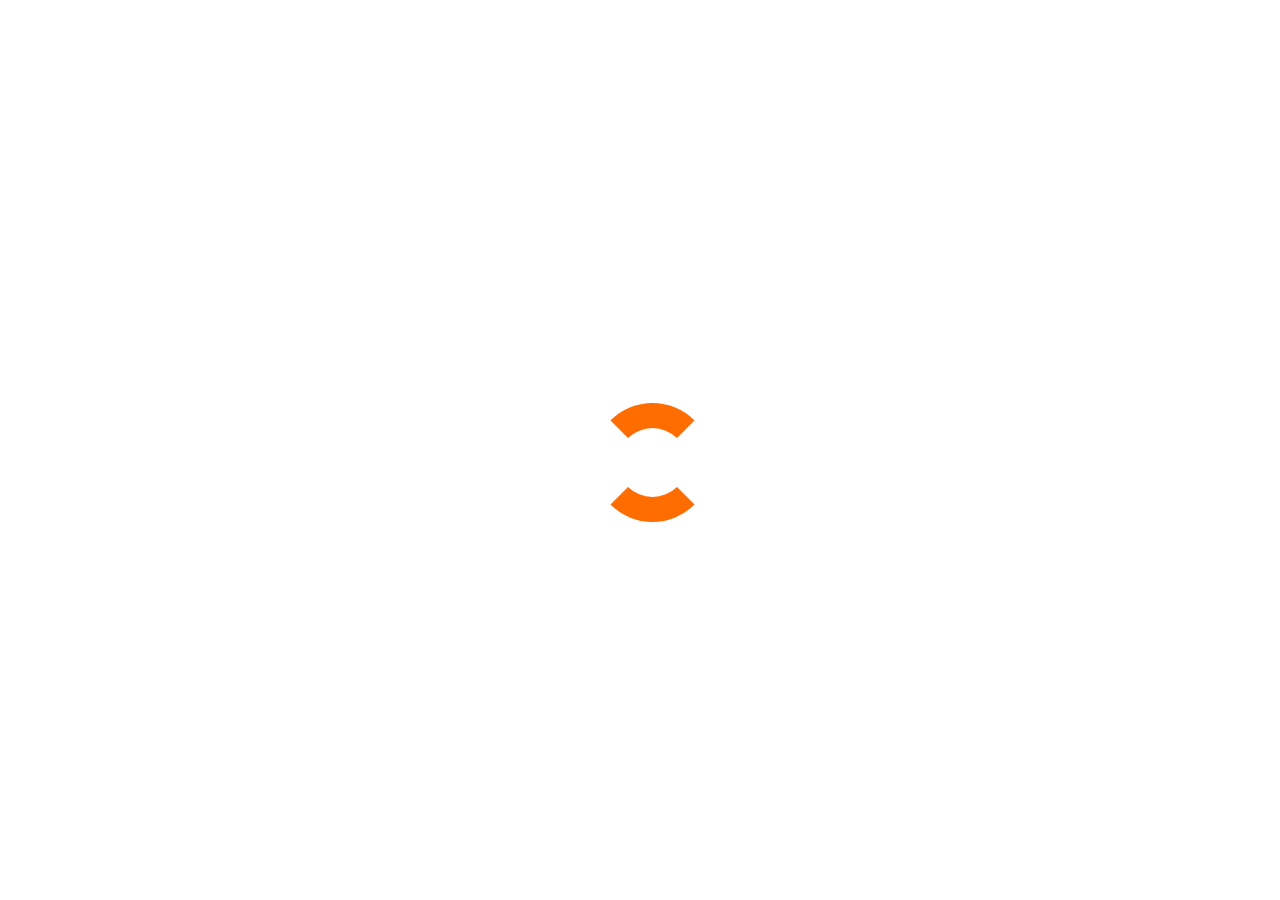
<file: editor.html>
<!DOCTYPE html>
<html lang="en" dir="ltr">

<head>
    <meta charset="utf-8">
    <meta name="viewport" content="width=device-width, initial-scale=1" />
    <link rel="stylesheet" href="assets/styles/loading.css" media="all">
    <link rel="stylesheet" href="assets/styles/main.css" media="all">
    <link rel="stylesheet" href="assets/styles/nav.css" media="all">
    <link rel="stylesheet" href="assets/styles/header.css" media="all">
    <link rel="stylesheet" href="assets/styles/editor.css" media="all">

    <link rel="icon" href="favicon.ico" type="image/x-icon" />

    <link rel="canonical" href="https://maik.dev/projects/learntoprogram/editor/">

    <title>Editor | Learn to Program</title>
    <!--
    <meta name="description" content="" />

    <meta property="og:title" content="" />
    <meta property="og:type" content="article" />
    <meta property="og:url" content="" />
    <meta property="og:image" content="" />
    <meta property="og:site_name" content="" />
    <meta property="og:description" content="" />

    <meta name="twitter:card" content="summary_large_image">
    <meta name="twitter:title" content="" />
    <meta name="twitter:description" content="" />
    <meta name="twitter:image" content="" />
    <meta name="twitter:site" content="" />
    <meta name="twitter:creator" content="@maik_dev" />
-->
</head>

<body>
    <div id="top"></div>
    <div id="loading">
        <div class="container">
            <span class="load_icon"></span>
        </div>
    </div>
    <nav>
        <input class="nav_toggle_input hidden" id="nav_toggle_mobile" type="checkbox">
        <label class="nav_toggle desktop_hidden" for="nav_toggle_mobile"></label>
        <a class="logo" href="./">Learn to Program</a>
        <a class="coursetitle" href="./catalog.html#languages-python2">Learn Python 2</a>
        <div class="info">
            <div class="connected">
                <div class="container">
                    <span>Connected to server</span>
                </div>
            </div>
            <div class="timer"></div>
            <div class="notifications"></div>
            <a class="account" href="./login.html"><img src="./assets/images/logo.svg" alt="Account"></a>
        </div>
    </nav>

    <div class="content">
        <div class="columns">
            <div class="column learn">
                <div class="heading learn">Learn</div>
                <div class="info">
                    <span class="chapter">Learn Python: functions</span>
                    <h1>Parameters and Arguments</h1>
                    <p>
                        Let’s take another look at the definition of the function <span class="inlinecode">square</span> from the previous exercise:
                    </p>
                    <code class="code">
                        <span class="definition">def</span> <span class="function">square</span><span class="parentheses">(</span><span class="argument">n</span><span class="parentheses">)</span><span class="colon">:</span>
                    </code>
                    <p>
                        Here, <span class="inlinecode">n</span> is a parameter of <span class="inlinecode">square</span>. A parameter is a variable that is an input to a function. It says, “Later, when <span class="inlinecode">square</span> is used, you’ll be able to input any value you want, but for now we’ll call that future value n.” A function can have any number of parameters.
                    </p>
                    <p>
                        The values of the parameters passed into a function are known as the <em>arguments</em>. Recall in the previous example, we called: <span class="inlinecode">py square(10)</span>
                    </p>
                    <p>
                        Here, the function <span class="inlinecode">square</span> was called with the parameter <span class="inlinecode">n</span> set to the argument <span class="inlinecode">10</span>.
                    </p>
                    <p>
                        Typically, when you call a function, you should pass in the same number of arguments as there are parameters.
                    </p>
                    <p>
                        To summarize:
                    </p>
                    <ul>
                        <li>When defining a function, placeholder variables are called parameters.</li>
                        <li>When using, or calling, a function, inputs into the function are called arguments.</li>
                    </ul>
                </div>
                <div class="heading instructions">Instructions</div>
                <div class="info">
                    <ol>
                        <li>
                            <div class="item">
                                <p>
                                    Check out the function in the editor, <span class="inlinecode">power</span>. It should take two arguments, a base and an exponent, and raise the first to the power of the second. It’s currently broken, however, because its parameters are missing.
                                </p>
                                <p>
                                    Replace the <span class="inlinecode">___</span>s with the parameters <span class="inlinecode">base</span> and <span class="inlinecode">exponent</span> and then call the <span class="inlinecode">power</span> function with a <span class="inlinecode">base</span> of <span class="inlinecode">37</span> and an <span class="inlinecode">exponent</span> of <span class="inlinecode">4</span>.
                                </p>
                            </div>
                        </li>
                    </ol>
                </div>
                <div class="heading hint">Stuck? Get a hint</div>
            </div>
            <div class="column editor">
                <div class="filetitle">
                    <span>Test.py</span>
                </div>
                <div class="editor">
                    <div class="linenumbers">
                        <span class="linenumber"></span>
                        <span class="linenumber"></span>
                        <span class="linenumber"></span>
                        <span class="linenumber"></span>
                        <span class="linenumber"></span>
                        <span class="linenumber"></span>
                        <span class="linenumber"></span>
                        <span class="linenumber"></span>
                        <span class="linenumber"></span>
                        <span class="linenumber"></span>
                    </div>
                    <div class="editfield code">
                        <textarea name="editfield" id="editfield">def power(___, ___):  # Add your parameters here!
  result = base ** exponent
  print "%d to the power of %d is %d." % (base, exponent, result)

power(__, __)  # Add your arguments here!




</textarea>
                    </div>
                </div>
                <div class="control">
                    <button class="run"></button>
                    <button class="reset"></button>
                    <button class="copy"></button>
                    <a class="next" href="#">Next &gt;</a>
                </div>
            </div>
            <div class="column output">
                <div class="wintitle">Output</div>
                <div class="output">
                    <span class="error">SyntaxError: duplicate argument '___' in function definition (python, line 1)</span>
                </div>
            </div>
        </div>

        <div class="support mobile_hidden">
            <div class="container">
                <div class="content">
                    <h1>Support</h1>
                    <p>Online text support is not available yet. Please come back later or send us an email at <a href="mailto:learntoprogram@maik.dev">learntoprogram@maik.dev</a>.</p>
                    <p>You can also try to contact us using the <a href="./contact.html#form">contact form</a>.</p>
                </div>
            </div>
        </div>
    </div>

</body></html>
</file>
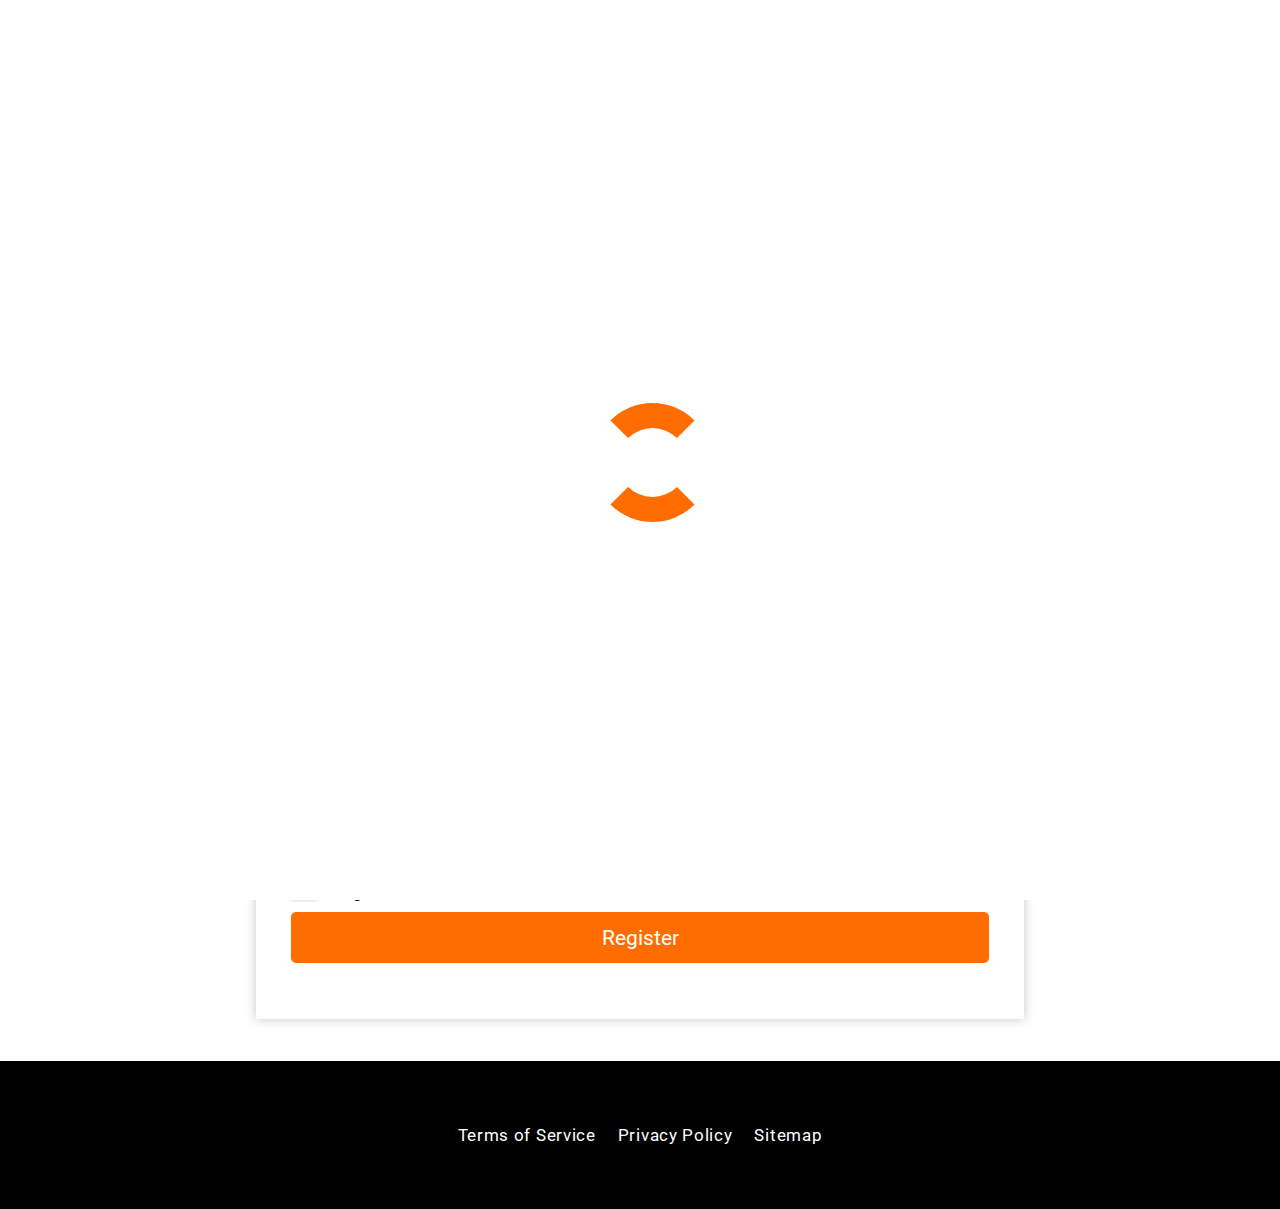
<file: login.html>
<!DOCTYPE html>
<html lang="en" dir="ltr">

<head>
    <meta charset="utf-8">
    <meta name="viewport" content="width=device-width, initial-scale=1" />
    <link rel="stylesheet" href="assets/styles/loading.css" media="all">
    <link rel="stylesheet" href="assets/styles/main.css" media="all">
    <link rel="stylesheet" href="assets/styles/nav.css" media="all">
    <link rel="stylesheet" href="assets/styles/login.css" media="all">

    <link rel="icon" href="favicon.ico" type="image/x-icon" />

    <link rel="canonical" href="https://maik.dev/projects/learntoprogram/login/">

    <title>Login | Learn to Program</title>
    <!--
    <meta name="description" content="" />

    <meta property="og:title" content="" />
    <meta property="og:type" content="article" />
    <meta property="og:url" content="" />
    <meta property="og:image" content="" />
    <meta property="og:site_name" content="" />
    <meta property="og:description" content="" />

    <meta name="twitter:card" content="summary_large_image">
    <meta name="twitter:title" content="" />
    <meta name="twitter:description" content="" />
    <meta name="twitter:image" content="" />
    <meta name="twitter:site" content="" />
    <meta name="twitter:creator" content="@maik_dev" />
-->
</head>

<body>
    <div id="top"></div>
    <div id="loading">
        <div class="container">
            <span class="load_icon"></span>
        </div>
    </div>
    <nav>
        <input class="nav_toggle_input hidden" id="nav_toggle_mobile" type="checkbox">
        <label class="nav_toggle desktop_hidden" for="nav_toggle_mobile"></label>
        <a class="logo" href="./">Learn to Program</a>
        <ul class="items">
            <li class="item active"><a href="./">Home</a></li>
            <li class="item hasdropdown">
                <a href="./catalog.html">Learn</a>
                <div class="submenu mobile_hidden">
                    <div class="column capitalize">
                        <span><a href="./catalog.html#courses">Courses</a></span>
                        <ul>
                            <li><a href="./catalog.html#catalog">Full catalog</a></li>
                            <li><a href="./catalog.html#code-foundations">Code faundations</a></li>
                            <li><a href="./catalog.html#computer-science">Computer science</a></li>
                            <li><a href="./catalog.html#data-science">Data science</a></li>
                            <li><a href="./catalog.html#web-development">Web development</a></li>
                            <li><a href="./catalog.html#catalog">Other</a></li>
                        </ul>
                    </div>
                    <div class="column">
                        <span><a href="./catalog.html#skills">Skills</a></span>
                        <ul>
                            <li><a href="./catalog.html#analyse-data-python">Analyze data</a></li>
                            <li><a href="./catalog.html#backend-app-javascript">Back-End app</a></li>
                            <li><a href="./catalog.html#frontend-app-react">Front-End app</a></li>
                            <li><a href="./catalog.html#get-started-ai">Artificial intelligence</a></li>
                            <li><a href="./catalog.html#build-websites">Build websites</a></li>
                            <li><a href="./catalog.html#visualize-data-python">Visualize data</a></li>
                        </ul>
                    </div>
                    <div class="column">
                        <span><a href="./catalog.html#languages">Languages</a></span>
                        <ul>
                            <li><a href="./catalog.html#languages-python3">Python 3</a></li>
                            <li><a href="./catalog.html#languages-python2">Python 2</a></li>
                            <li><a href="./catalog.html#languages-java">Java</a></li>
                            <li><a href="./catalog.html#languages-javascript">JavaScript</a></li>
                        </ul>
                    </div>
                </div>
            </li>
            <li class="item"><a href="./pricing.html">Pricing</a></li>
            <li class="item"><a href="./about.html">About</a></li>
            <li class="nav_background"></li>
        </ul>
    </nav>

    <div class="content">
        <div class="login">
            <h1>Register</h1>
            <hr>
            <form action="#">
                <label for="form_name">Username</label>
                <input type="text" placeholder="Your username" name="username" id="form_name" required>

                <label for="form_email">Email</label>
                <input type="email" placeholder="Your Email" name="email" id="form_email" required>

                <label for="form_password">Password</label>
                <div class="password">
                    <input type="password" placeholder="Your password" name="password" id="form_password" required>
                    <input type="password" placeholder="Repeat your password" name="password_repeat" id="form_password_repeat" required>
                </div>

                <label for="form_phone">Phone number (optional)</label>
                <input type="tel" placeholder="Your phone number" name="phone" id="form_phone">

                <label for="form_country">Country</label>
                <select name="country" id="form_country">
                    <option value="nl">Netherlands</option>
                    <option value="us">United States</option>
                    <option value="ca">Canada</option>
                    <option value="de">Germany</option>
                </select>

                <label>Type of consumer</label>

                <div class="customertype">
                    <label for="form_customertype_personal" class="styled_input">
                        Personal
                        <input type="radio" name="customertype" value="personal" id="form_customertype_personal" checked required>
                        <span class="checkmark"></span>
                    </label>

                    <label for="form_customertype_business" class="styled_input">
                        Business
                        <input type="radio" name="customertype" value="business" id="form_customertype_business" required>
                        <span class="checkmark"></span>
                    </label>
                </div>


                <label for="form_terms" class="styled_input terms">
                    I agree with the <a href="#">Terms of use</a>.
                    <input type="checkbox" name="terms" id="form_terms" required>
                    <span class="checkmark"></span>
                </label>

                <input type="submit" value="Register">
            </form>
        </div>

        <div class="support mobile_hidden">
            <div class="container">
                <div class="content">
                    <h1>Support</h1>
                    <p>Online text support is not available yet. Please come back later or send us an email at <a href="mailto:learntoprogram@maik.dev">learntoprogram@maik.dev</a>.</p>
                    <p>You can also try to contact us using the <a href="./contact.html#form">contact form</a>.</p>
                </div>
            </div>
        </div>
    </div>

    <footer id="footer">
        <div class="bottom">
            <div class="links">
                <ul>
                    <li><a href="#">Terms of Service</a></li>
                    <li><a href="#">Privacy Policy</a></li>
                    <li><a href="#">Sitemap</a></li>
                </ul>
            </div>
        </div>
    </footer>

</body></html>
</file>
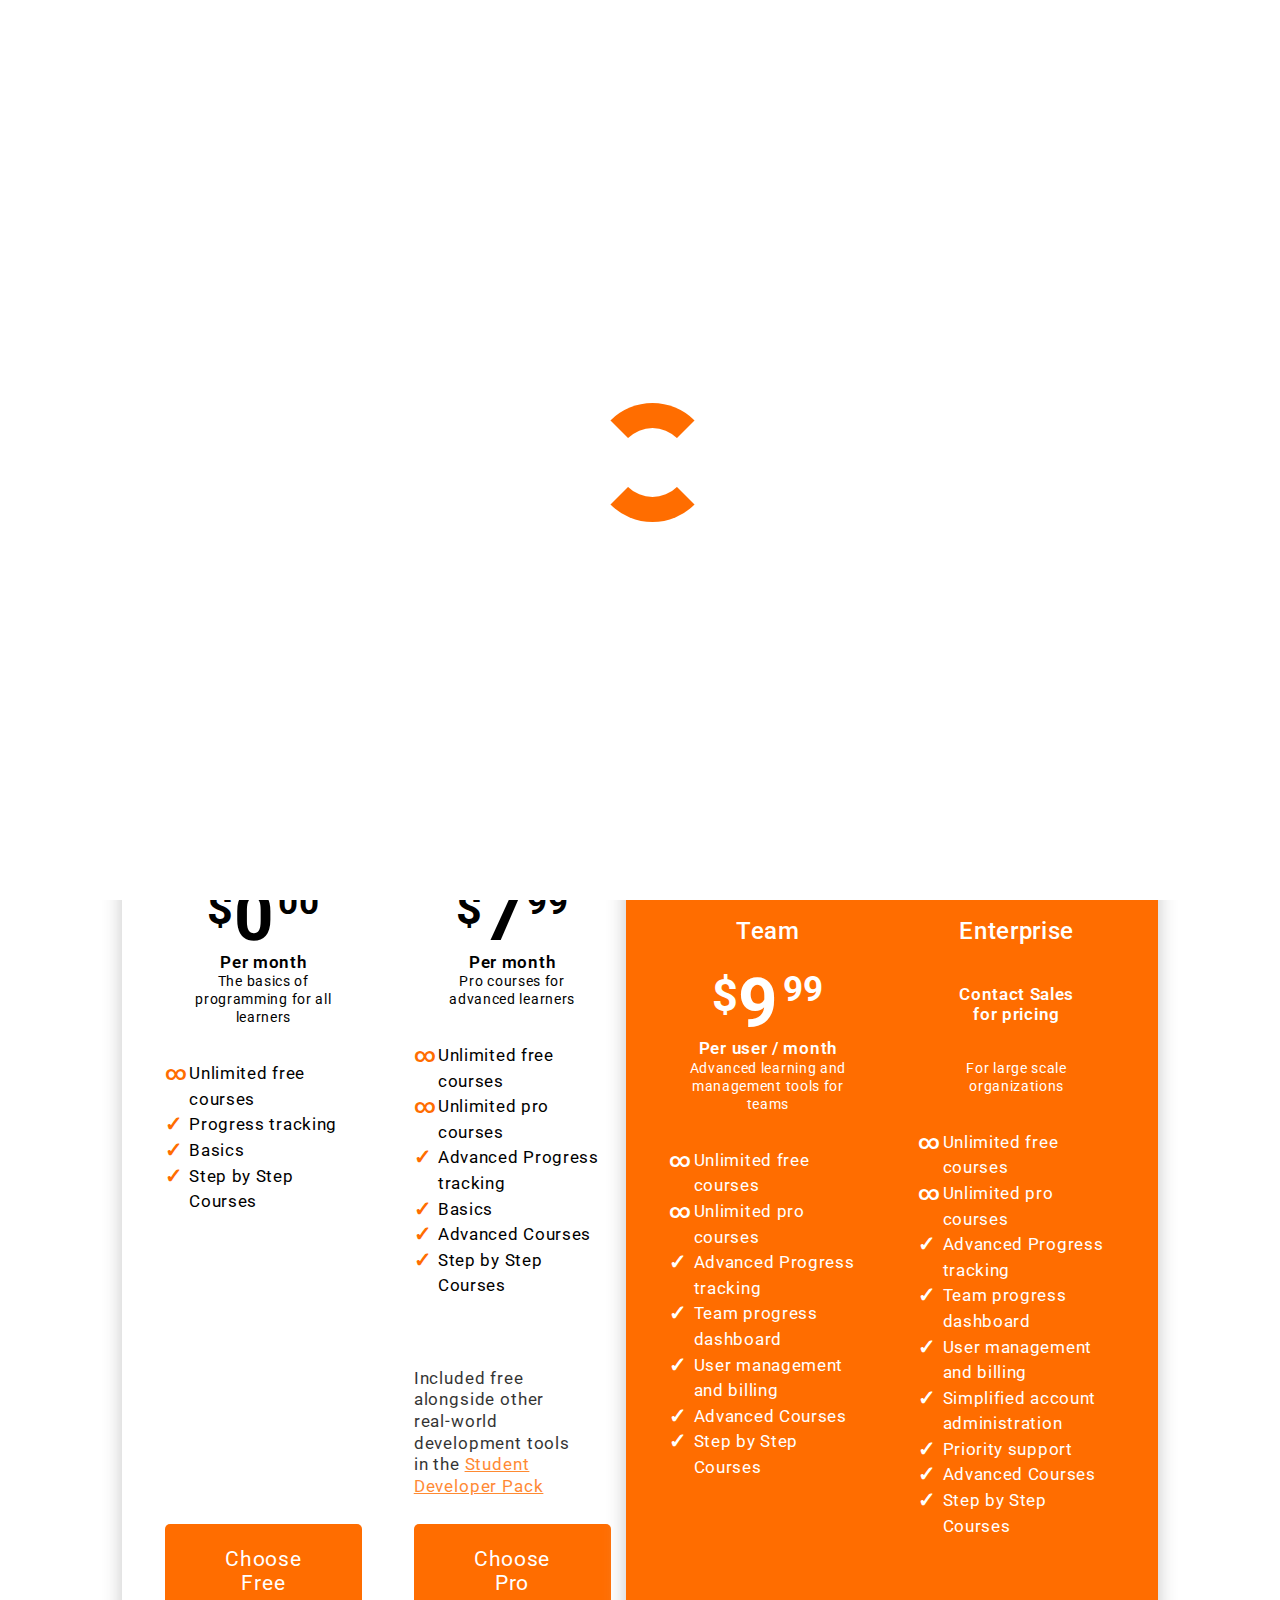
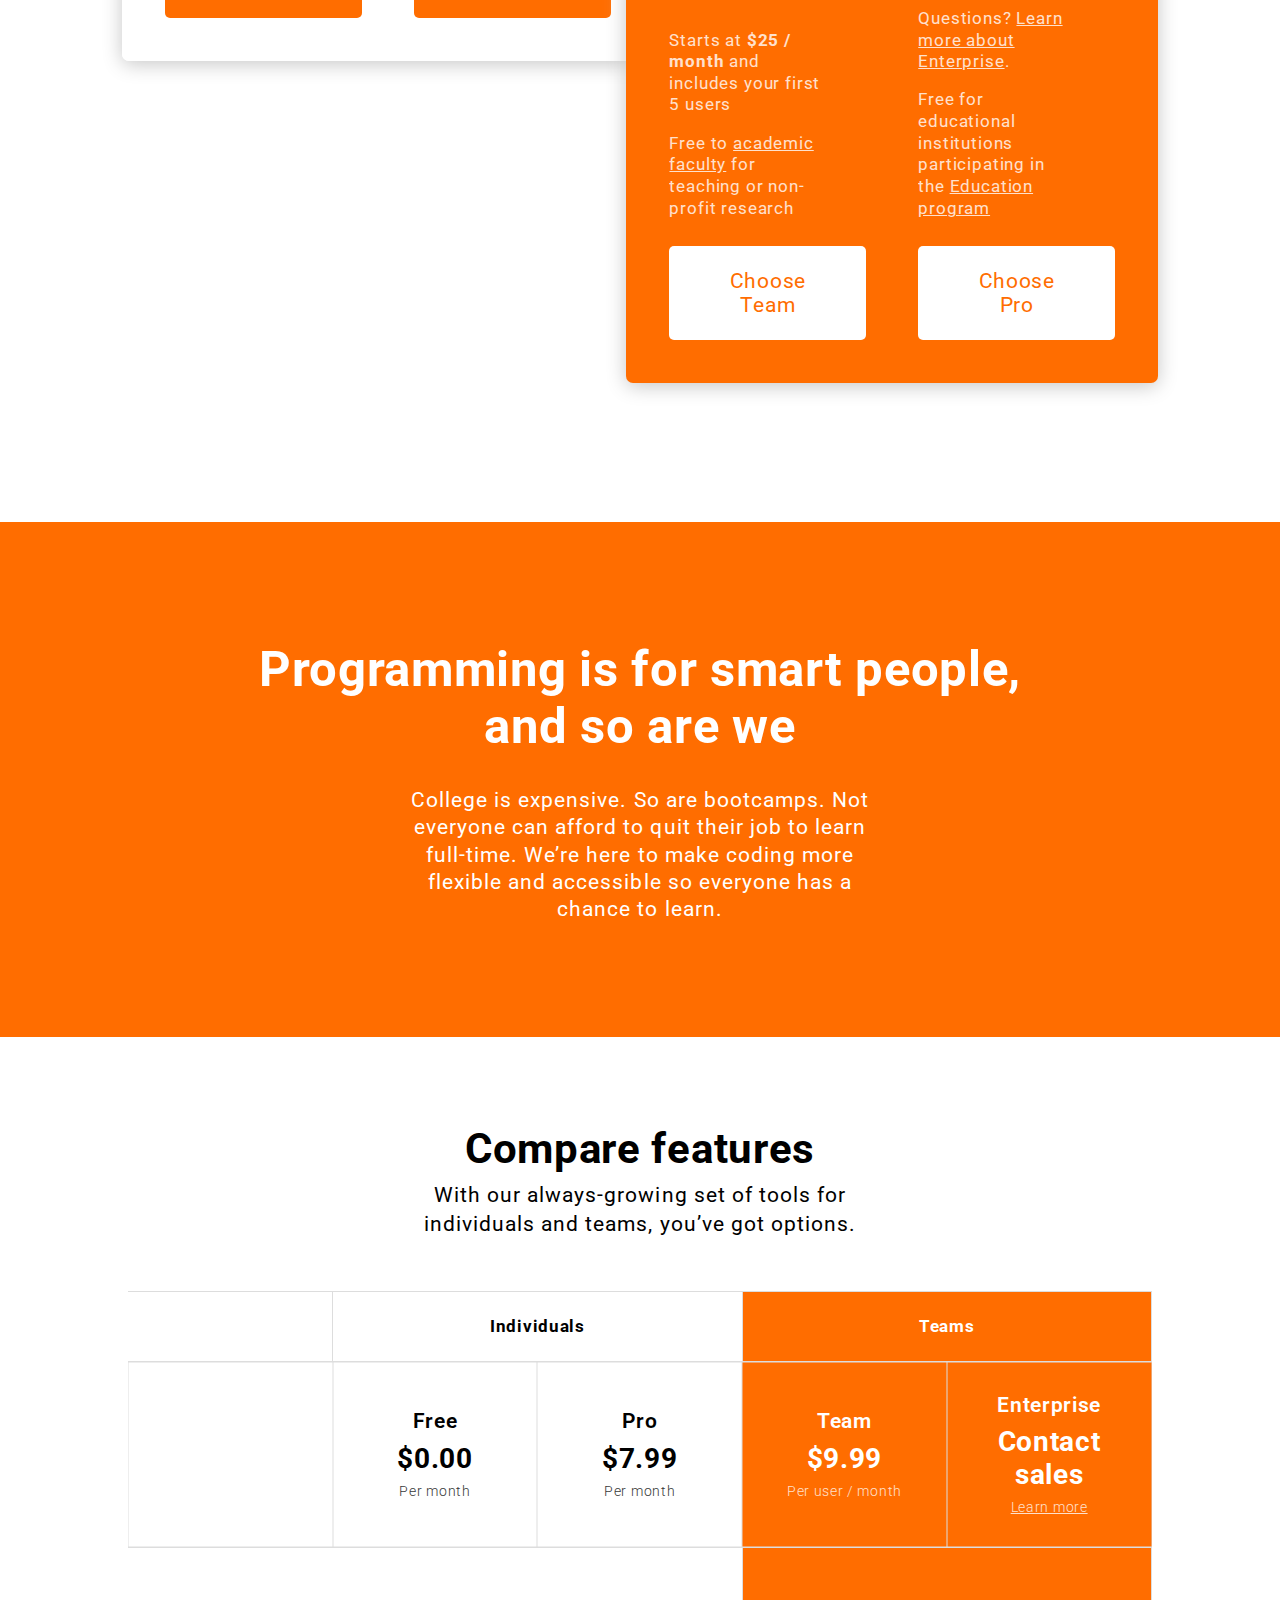
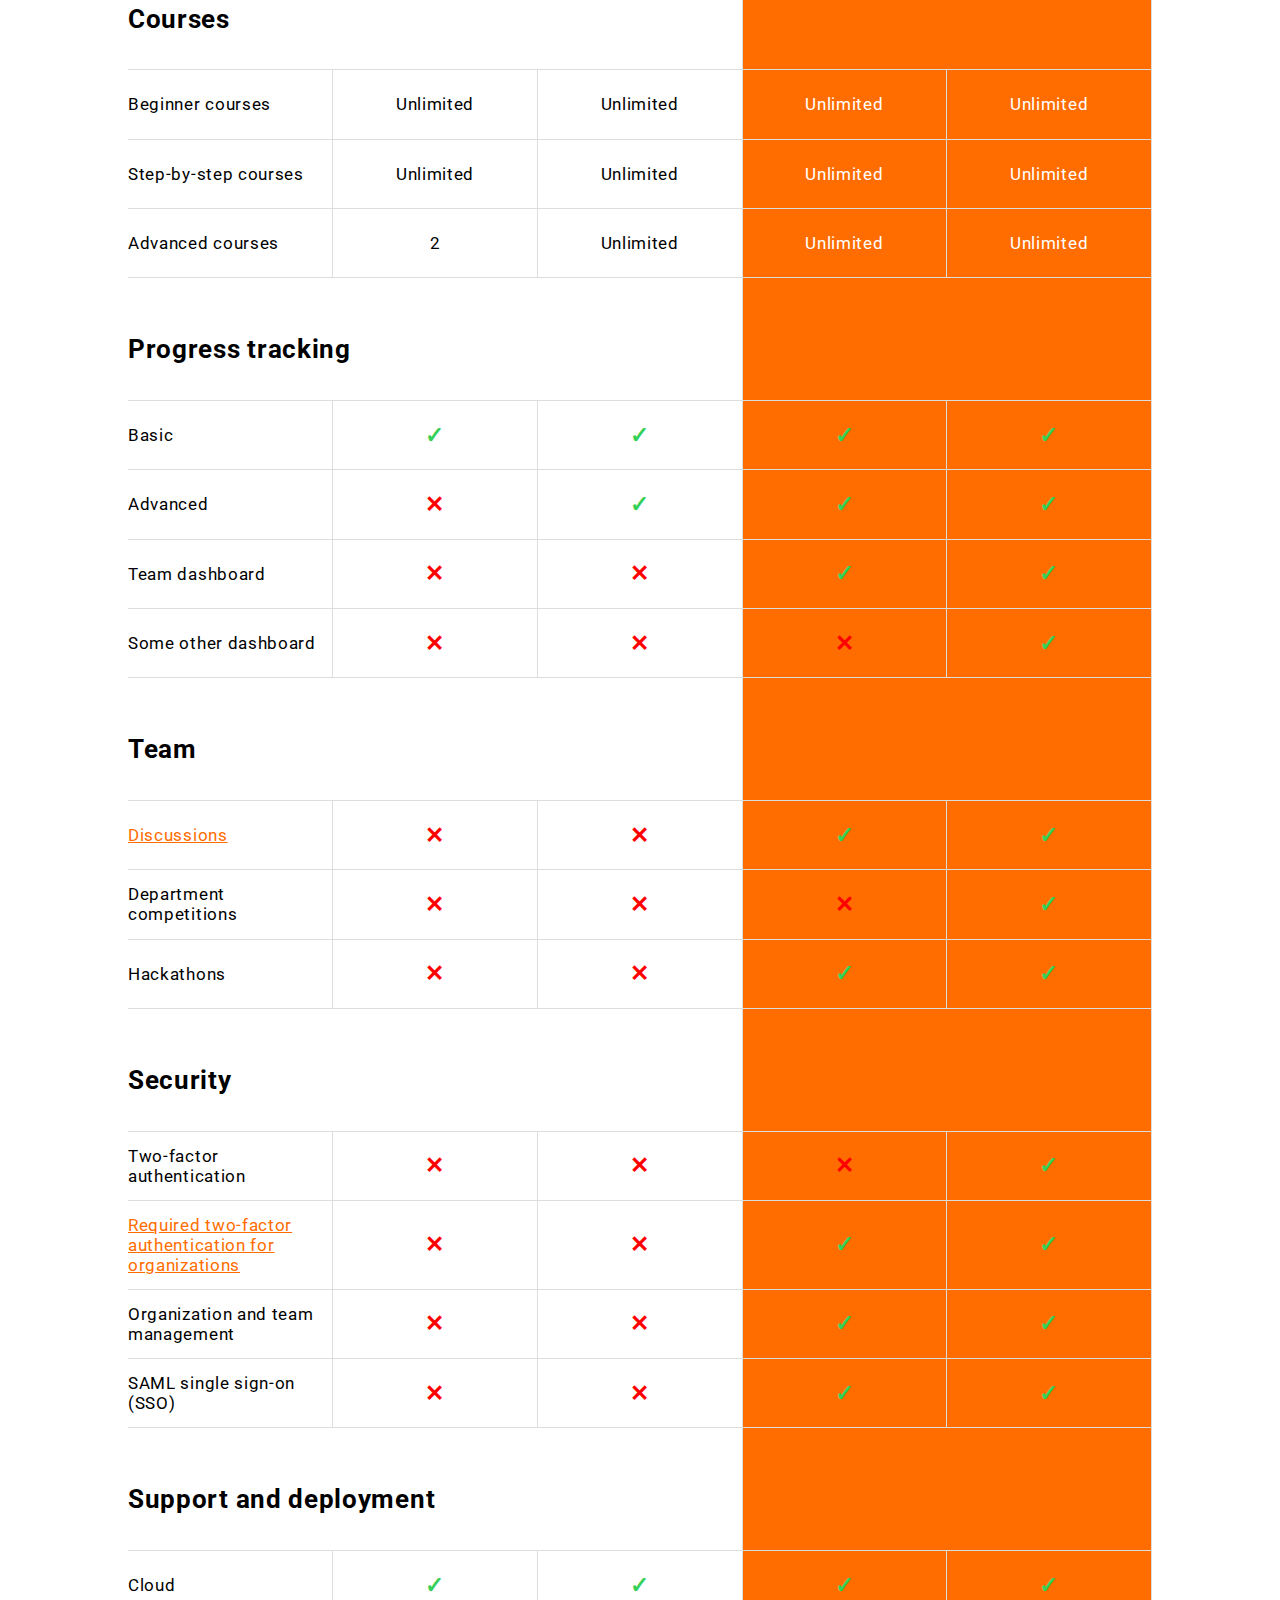
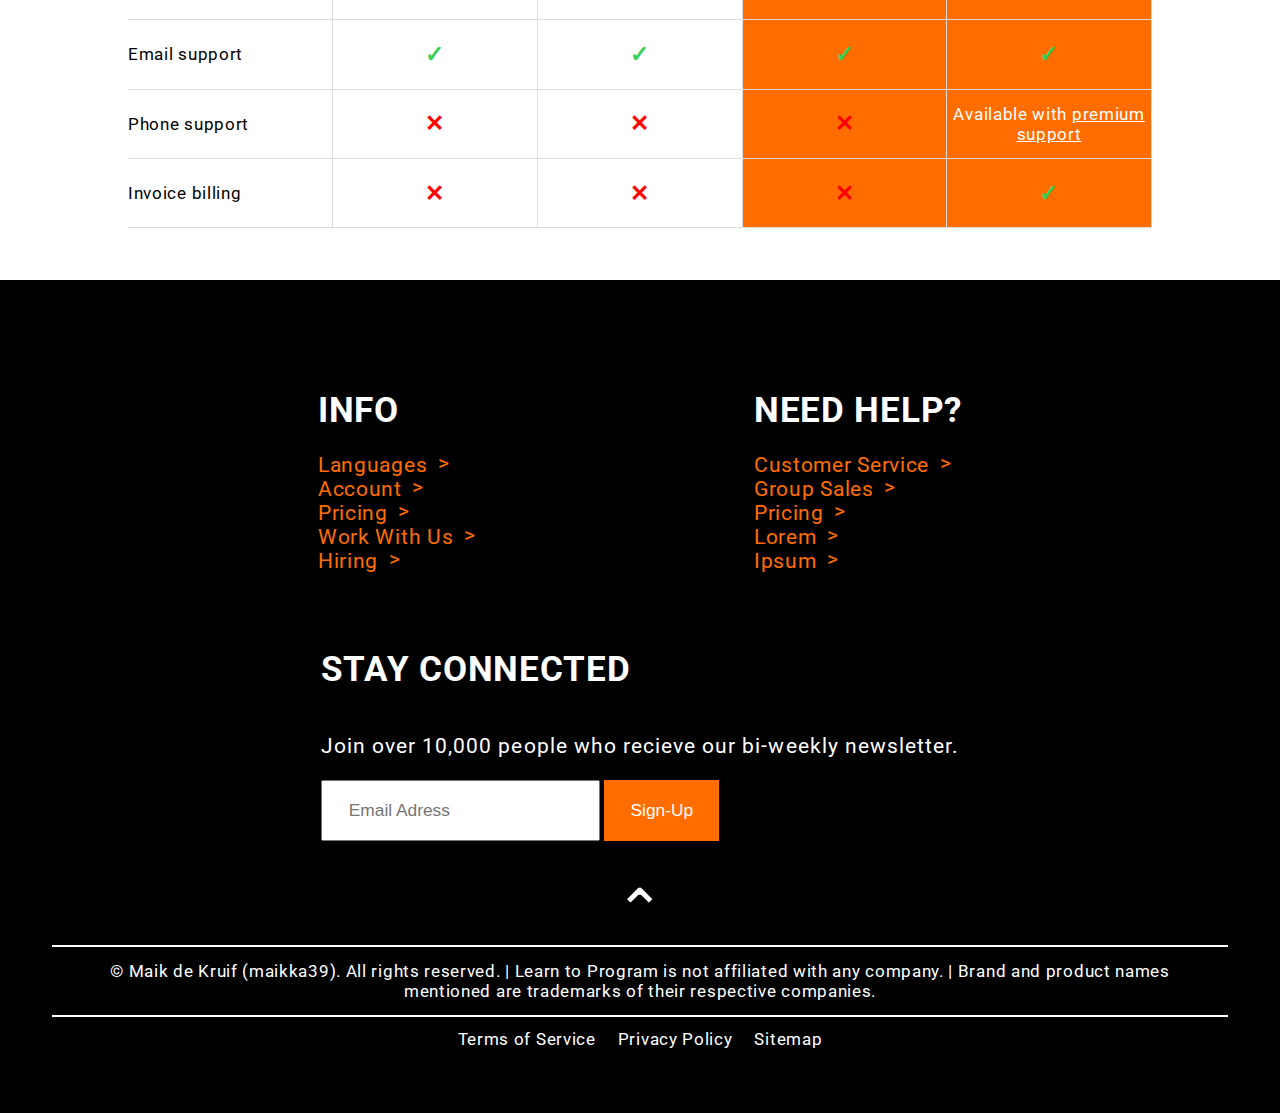
<file: pricing.html>
<!DOCTYPE html>
<html lang="en" dir="ltr">

<head>
    <meta charset="utf-8">
    <meta name="viewport" content="width=device-width, initial-scale=1" />
    <link rel="stylesheet" href="assets/styles/loading.css" media="all">
    <link rel="stylesheet" href="assets/styles/main.css" media="all">
    <link rel="stylesheet" href="assets/styles/nav.css" media="all">
    <link rel="stylesheet" href="assets/styles/header.css" media="all">
    <link rel="stylesheet" href="assets/styles/pricing.css" media="all">

    <link rel="icon" href="favicon.ico" type="image/x-icon" />

    <link rel="canonical" href="https://maik.dev/projects/learntoprogram/pricing/">

    <title>Pricing | Learn to Program</title>
    <!--
    <meta name="description" content="" />

    <meta property="og:title" content="" />
    <meta property="og:type" content="article" />
    <meta property="og:url" content="" />
    <meta property="og:image" content="" />
    <meta property="og:site_name" content="" />
    <meta property="og:description" content="" />

    <meta name="twitter:card" content="summary_large_image">
    <meta name="twitter:title" content="" />
    <meta name="twitter:description" content="" />
    <meta name="twitter:image" content="" />
    <meta name="twitter:site" content="" />
    <meta name="twitter:creator" content="@maik_dev" />
-->
</head>

<body>
    <div id="top"></div>
    <div id="loading">
        <div class="container">
            <span class="load_icon"></span>
        </div>
    </div>
    <nav>
        <input class="nav_toggle_input hidden" id="nav_toggle_mobile" type="checkbox">
        <label class="nav_toggle desktop_hidden" for="nav_toggle_mobile"></label>
        <a class="logo" href="./">Learn to Program</a>
        <ul class="items">
            <li class="item active"><a href="./">Home</a></li>
            <li class="item hasdropdown">
                <a href="./catalog.html">Learn</a>
                <div class="submenu mobile_hidden">
                    <div class="column capitalize">
                        <span><a href="./catalog.html#courses">Courses</a></span>
                        <ul>
                            <li><a href="./catalog.html#catalog">Full catalog</a></li>
                            <li><a href="./catalog.html#code-foundations">Code faundations</a></li>
                            <li><a href="./catalog.html#computer-science">Computer science</a></li>
                            <li><a href="./catalog.html#data-science">Data science</a></li>
                            <li><a href="./catalog.html#web-development">Web development</a></li>
                            <li><a href="./catalog.html#catalog">Other</a></li>
                        </ul>
                    </div>
                    <div class="column">
                        <span><a href="./catalog.html#skills">Skills</a></span>
                        <ul>
                            <li><a href="./catalog.html#analyse-data-python">Analyze data</a></li>
                            <li><a href="./catalog.html#backend-app-javascript">Back-End app</a></li>
                            <li><a href="./catalog.html#frontend-app-react">Front-End app</a></li>
                            <li><a href="./catalog.html#get-started-ai">Artificial intelligence</a></li>
                            <li><a href="./catalog.html#build-websites">Build websites</a></li>
                            <li><a href="./catalog.html#visualize-data-python">Visualize data</a></li>
                        </ul>
                    </div>
                    <div class="column">
                        <span><a href="./catalog.html#languages">Languages</a></span>
                        <ul>
                            <li><a href="./catalog.html#languages-python3">Python 3</a></li>
                            <li><a href="./catalog.html#languages-python2">Python 2</a></li>
                            <li><a href="./catalog.html#languages-java">Java</a></li>
                            <li><a href="./catalog.html#languages-javascript">JavaScript</a></li>
                        </ul>
                    </div>
                </div>
            </li>
            <li class="item"><a href="./pricing.html">Pricing</a></li>
            <li class="item"><a href="./about.html">About</a></li>
            <li class="nav_background"></li>
        </ul>
    </nav>
    <header class="parallax">
        <div class="container">
            <h1>Pricing</h1>
        </div>
    </header>

    <div class="content">
        <div class="column">
            <div class="title">
                <h1>Plans for every learner</h1>
                <p>Whether you're starting from scratch or trying to level up your skills, we've got you covered.</p>
            </div>
            <div class="pricing">
                <div class="column teams">
                    <h2>Teams</h2>
                    <div class="prices">
                        <div class="column">
                            <div class="centered top">
                                <h3>Team</h3>
                                <div class="price">
                                    <span class="currency">&#36;</span>
                                    <span class="amount">9</span>
                                    <span class="dot">.</span>
                                    <span class="super">99</span>
                                </div>
                                <span class="time">Per user / month</span>
                                <p>Advanced learning and management tools for teams</p>
                            </div>
                            <ul class="checklist">
                                <li class="unlimited">Unlimited free courses</li>
                                <li class="unlimited">Unlimited pro courses</li>
                                <li>Advanced Progress tracking</li>
                                <li>Team progress dashboard</li>
                                <li>User management and billing</li>
                                <li>Advanced Courses</li>
                                <li>Step by Step Courses</li>
                            </ul>
                            <div class="info">
                                <p>Starts at <b>$25 / month</b> and includes your first 5 users</p>
                                <p>Free to <a href="#">academic faculty</a> for teaching or non-profit research</p>
                            </div>
                            <a href="#" class="choose">Choose Team</a>
                        </div>
                        <div class="column">
                            <div class="centered top">
                                <h3>Enterprise</h3>
                                <div class="price">
                                    <span class="contact">Contact Sales<br>for pricing</span>
                                </div>
                                <span class="time"></span>
                                <p>For large scale organizations</p>
                            </div>
                            <ul class="checklist">
                                <li class="unlimited">Unlimited free courses</li>
                                <li class="unlimited">Unlimited pro courses</li>
                                <li>Advanced Progress tracking</li>
                                <li>Team progress dashboard</li>
                                <li>User management and billing</li>
                                <li>Simplified account administration</li>
                                <li>Priority support</li>
                                <li>Advanced Courses</li>
                                <li>Step by Step Courses</li>
                            </ul>
                            <div class="info">
                                <p>Questions? <a href="#">Learn more about Enterprise</a>.</p>
                                <p>Free for educational institutions participating in the <a href="#">Education program</a></p>
                            </div>
                            <a href="#" class="choose">Choose Pro</a>
                        </div>
                    </div>
                </div>
                <div class="column individuals">
                    <h2>Individuals</h2>
                    <div class="prices">
                        <div class="column">
                            <div class="centered top">
                                <h3>Free</h3>
                                <div class="price">
                                    <span class="currency">&#36;</span>
                                    <span class="amount">0</span>
                                    <span class="dot">.</span>
                                    <span class="super">00</span>
                                </div>
                                <span class="time">Per month</span>
                                <p>The basics of programming for all learners</p>
                            </div>
                            <ul class="checklist">
                                <li class="unlimited">Unlimited free courses</li>
                                <li>Progress tracking</li>
                                <li>Basics</li>
                                <li>Step by Step Courses</li>
                            </ul>
                            <div class="info"></div>
                            <a href="#" class="choose">Choose Free</a>
                        </div>
                        <div class="column">
                            <div class="centered top">
                                <h3>Pro</h3>
                                <div class="price">
                                    <span class="currency">&#36;</span>
                                    <span class="amount">7</span>
                                    <span class="dot">.</span>
                                    <span class="super">99</span>
                                </div>
                                <span class="time">Per month</span>
                                <p>Pro courses for advanced learners</p>
                            </div>
                            <ul class="checklist">
                                <li class="unlimited">Unlimited free courses</li>
                                <li class="unlimited">Unlimited pro courses</li>
                                <li>Advanced Progress tracking</li>
                                <li>Basics</li>
                                <li>Advanced Courses</li>
                                <li>Step by Step Courses</li>
                            </ul>
                            <div class="info">
                                <p>Included free alongside other real-world development tools in the <a href="#">Student Developer Pack</a></p>
                            </div>
                            <a href="#" class="choose">Choose Pro</a>
                        </div>
                    </div>
                </div>
            </div>
        </div>
        <div class="everyone">
            <div class="container">
                <h1>Programming is for smart people, and so are we</h1>
                <p>College is expensive. So are bootcamps. Not everyone can afford to quit their job to learn full-time. We’re here to make coding more flexible and accessible so everyone has a chance to learn.</p>
            </div>
        </div>
        <div class="compare">
            <div class="title">
                <h1>Compare features</h1>
                <p>With our always-growing set of tools for individuals and teams, you’ve got options.</p>
            </div>
            <div class="table">
                <table>
                    <tr>
                        <th></th>
                        <th colspan="2">Individuals</th>
                        <th colspan="2">Teams</th>
                    </tr>
                    <tr>
                        <td class="subtitle"></td>
                        <td class="subtitle">
                            <div class="costs">
                                <span class="cost">Free</span>
                                <span class="price">$0.00</span>
                                <span class="time">Per month</span>
                            </div>
                        </td>
                        <td class="subtitle">
                            <div class="costs">
                                <span class="cost">Pro</span>
                                <span class="price">$7.99</span>
                                <span class="time">Per month</span>
                            </div>
                        </td>
                        <td class="subtitle">
                            <div class="costs">
                                <span class="cost">Team</span>
                                <span class="price">$9.99</span>
                                <span class="time">Per user / month</span>
                            </div>
                        </td>
                        <td class="subtitle">
                            <div class="costs">
                                <span class="cost">Enterprise</span>
                                <span class="price">Contact sales</span>
                                <span class="time"><a href="#">Learn more</a></span>
                            </div>
                        </td>
                    </tr>
                    <tr class="heading">
                        <td colspan="3">
                            <h2>Courses</h2>
                        </td>
                        <td colspan="2"></td>
                    </tr>
                    <tr>
                        <td>Beginner courses</td>
                        <td>Unlimited</td>
                        <td>Unlimited</td>
                        <td>Unlimited</td>
                        <td>Unlimited</td>
                    </tr>
                    <tr>
                        <td>Step-by-step courses</td>
                        <td>Unlimited</td>
                        <td>Unlimited</td>
                        <td>Unlimited</td>
                        <td>Unlimited</td>
                    </tr>
                    <tr>
                        <td>Advanced courses</td>
                        <td>2</td>
                        <td>Unlimited</td>
                        <td>Unlimited</td>
                        <td>Unlimited</td>
                    </tr>
                    <tr class="heading">
                        <td colspan="3">
                            <h2>Progress tracking</h2>
                        </td>
                        <td colspan="2"></td>
                    </tr>
                    <tr>
                        <td>Basic</td>
                        <td><span class="yes"></span></td>
                        <td><span class="yes"></span></td>
                        <td><span class="yes"></span></td>
                        <td><span class="yes"></span></td>
                    </tr>
                    <tr>
                        <td>Advanced</td>
                        <td><span class="no"></span></td>
                        <td><span class="yes"></span></td>
                        <td><span class="yes"></span></td>
                        <td><span class="yes"></span></td>
                    </tr>
                    <tr>
                        <td>Team dashboard</td>
                        <td><span class="no"></span></td>
                        <td><span class="no"></span></td>
                        <td><span class="yes"></span></td>
                        <td><span class="yes"></span></td>
                    </tr>
                    <tr>
                        <td>Some other dashboard</td>
                        <td><span class="no"></span></td>
                        <td><span class="no"></span></td>
                        <td><span class="no"></span></td>
                        <td><span class="yes"></span></td>
                    </tr>
                    <tr class="heading">
                        <td colspan="3">
                            <h2>Team</h2>
                        </td>
                        <td colspan="2"></td>
                    </tr>
                    <tr>
                        <td><a href="#">Discussions</a></td>
                        <td><span class="no"></span></td>
                        <td><span class="no"></span></td>
                        <td><span class="yes"></span></td>
                        <td><span class="yes"></span></td>
                    </tr>
                    <tr>
                        <td>Department competitions</td>
                        <td><span class="no"></span></td>
                        <td><span class="no"></span></td>
                        <td><span class="no"></span></td>
                        <td><span class="yes"></span></td>
                    </tr>
                    <tr>
                        <td>Hackathons</td>
                        <td><span class="no"></span></td>
                        <td><span class="no"></span></td>
                        <td><span class="yes"></span></td>
                        <td><span class="yes"></span></td>
                    </tr>
                    <tr class="heading">
                        <td colspan="3">
                            <h2>Security</h2>
                        </td>
                        <td colspan="2"></td>
                    </tr>
                    <tr>
                        <td>Two-factor authentication</td>
                        <td><span class="no"></span></td>
                        <td><span class="no"></span></td>
                        <td><span class="no"></span></td>
                        <td><span class="yes"></span></td>
                    </tr>
                    <tr>
                        <td><a href="#">Required two-factor authentication for organizations</a></td>
                        <td><span class="no"></span></td>
                        <td><span class="no"></span></td>
                        <td><span class="yes"></span></td>
                        <td><span class="yes"></span></td>
                    </tr>
                    <tr>
                        <td>Organization and team management</td>
                        <td><span class="no"></span></td>
                        <td><span class="no"></span></td>
                        <td><span class="yes"></span></td>
                        <td><span class="yes"></span></td>
                    </tr>
                    <tr>
                        <td>SAML single sign-on (SSO)</td>
                        <td><span class="no"></span></td>
                        <td><span class="no"></span></td>
                        <td><span class="yes"></span></td>
                        <td><span class="yes"></span></td>
                    </tr>
                    <tr class="heading">
                        <td colspan="3">
                            <h2>Support and deployment</h2>
                        </td>
                        <td colspan="2"></td>
                    </tr>
                    <tr>
                        <td>Cloud</td>
                        <td><span class="yes"></span></td>
                        <td><span class="yes"></span></td>
                        <td><span class="yes"></span></td>
                        <td><span class="yes"></span></td>
                    </tr>
                    <tr>
                        <td>Email support</td>
                        <td><span class="yes"></span></td>
                        <td><span class="yes"></span></td>
                        <td><span class="yes"></span></td>
                        <td><span class="yes"></span></td>
                    </tr>
                    <tr>
                        <td>Phone support</td>
                        <td><span class="no"></span></td>
                        <td><span class="no"></span></td>
                        <td><span class="no"></span></td>
                        <td>Available with <a href="#">premium support</a></td>
                    </tr>
                    <tr>
                        <td>Invoice billing</td>
                        <td><span class="no"></span></td>
                        <td><span class="no"></span></td>
                        <td><span class="no"></span></td>
                        <td><span class="yes"></span></td>
                    </tr>
                </table>
            </div>
        </div>


        <div class="support mobile_hidden">
            <div class="container">
                <div class="content">
                    <h1>Support</h1>
                    <p>Online text support is not available yet. Please come back later or send us an email at <a href="mailto:learntoprogram@maik.dev">learntoprogram@maik.dev</a>.</p>
                    <p>You can also try to contact us using the <a href="./contact.html#form">contact form</a>.</p>
                </div>
            </div>
        </div>
    </div>

    <footer id="footer">
        <div class="column">
            <h1>Info</h1>
            <ul>
                <li><a href="#">Languages</a></li>
                <li><a href="#">Account</a></li>
                <li><a href="#">Pricing</a></li>
                <li><a href="#">Work with us</a></li>
                <li><a href="#">Hiring</a></li>
            </ul>
        </div>
        <div class="column">
            <h1>Need help?</h1>
            <ul>
                <li><a href="#">Customer service</a></li>
                <li><a href="#">Group sales</a></li>
                <li><a href="#">Pricing</a></li>
                <li><a href="#">Lorem</a></li>
                <li><a href="#">ipsum</a></li>
            </ul>
        </div>
        <div class="column newsletter">
            <h1>Stay connected</h1>
            <p>Join over 10,000 people who recieve our bi-weekly newsletter.</p>
            <div class="signup">
                <input type="email" name="email" placeholder="Email Adress">
                <button>Sign-Up</button>
            </div>
        </div>
        <div class="bottom">
            <div class="uparrow">
                <a href="#top">&#8963;</a>
            </div>
            <div class="copyright">
                <span class="copyright">© Maik de Kruif (maikka39). All rights reserved.</span>
                <span class="splitmark">|</span>
                <span class="not_affiliated">Learn to Program is not affiliated with any company.</span>
                <span class="splitmark">|</span>
                <span class="trademarks">Brand and product names mentioned are trademarks of their respective companies.</span>
            </div>
            <div class="links">
                <ul>
                    <li><a href="#">Terms of Service</a></li>
                    <li><a href="#">Privacy Policy</a></li>
                    <li><a href="#">Sitemap</a></li>
                </ul>
            </div>
        </div>
    </footer>

</body></html>
</file>
<file: assets/styles/loading.css>
#loading {
    transition: none;
    top: 0;
    left: 0;
    position: sticky;
    display: block;
    width: 0;
    height: 0;
    z-index: 100;
}

#loading > .container {
    transition: none;
    position: relative;
    width: 100vw;
    height: 100vh;
    background: #ffffff;
    animation: hide 0.2s infinite forwards;
    animation-iteration-count: 1;
    animation-delay: 0.25s;
}

#loading .load_icon {
    position: absolute;
    left: 50%;
    top: 50%;
    transform: translate(-50%, -50%);
    display: inline-block;
    width: 96px;
    height: 96px;
}

#loading .load_icon:after {
    content: " ";
    display: block;
    width: 69px;
    height: 69px;
    margin: 1px;
    border-radius: 50%;
    border: 25px solid #ff6d00;
    border-color: #ff6d00 transparent #ff6d00 transparent;
    animation: loading 0.8s linear infinite;
}

@keyframes hide {
    from {
        opacity: 1;

    }

    99% {
        opacity: 0;
        height: 100vh;
    }

    to {
        opacity: 0;
        visibility: hidden;
        height: 0;
    }
}

@keyframes loading {
    0% {
        transform: rotate(0deg);
    }

    100% {
        transform: rotate(360deg);
    }
}
</file>
<file: assets/styles/main.css>
@import url('https://fonts.googleapis.com/css?family=Roboto+Mono&display=fallback');
@import url('https://fonts.googleapis.com/css?family=Roboto&display=swap');

html,
body {
    margin: 0;
    padding: 0;
    scroll-behavior: smooth;
}

body {
    position: relative;
    font-family: 'Roboto', sans-serif;
    letter-spacing: 0.04em;
    overflow-x: hidden;
    overflow-y: auto;
    /*    scroll-behavior: smooth;*/
    z-index: -10;
}

* {
    -webkit-font-smoothing: antialiased;
}

::selection {
    color: #ff6d00;
    background: #000000;
}

p {
    letter-spacing: 0.05em;
    font-size: 1.2em;
    line-height: 1.3em;
}

a {
    color: #ff6d00;
}

@media screen and (max-width: 480px) {

    body,
    input,
    select,
    textarea {
        font-size: 12pt;
    }
}

@media screen and (max-width: 480px) {

    html,
    body {
        min-width: 320px;
    }
}

@media screen and (max-width: 736px) {

    body,
    input,
    select,
    textarea {
        font-size: 12pt;
    }
}

/*
@media screen and (max-width: 736px) {

	html,
	body {
		overflow-x: hidden;
	}
}
*/

@media screen and (max-width: 980px) {

    body,
    input,
    select,
    textarea {
        font-size: 12pt;
    }
}

@media screen and (max-width: 1280px) {

    body,
    input,
    select,
    textarea {
        font-size: 11.5pt;
    }
}

@media screen and (max-width: 1680px) {

    body,
    input,
    select,
    textarea {
        font-size: 13pt;
    }
}



.hidden {
    display: none !important;
}

.nocroll {
    overflow: hidden;
}

.capitalize {
    text-transform: capitalize;
}

.center {
    position: absolute;
    left: 50%;
    top: 50%;
    transform: translate(-50%, -50%);
    /*
    display: flex;
justify-content: center;
align-content: center
*/
}

@media only screen and (max-width: 736px) {
    .mobile_hidden {
        display: none !important;
    }
}

@media only screen and (min-width: 736px) {
    .desktop_hidden {
        display: none !important;
    }
}

body > .content {
    background: #ffffff;
    z-index: 0;
    position: relative;
}

body > .content > .support {
    position: absolute;
    bottom: 0;
    right: 0;
    height: 100%;
    width: 0;

    display: flex;
    align-items: flex-end;
    justify-content: flex-end;

}

body > .content > .support > .container {
    position: sticky;
    transform: translateX(calc(-40vw - 2 * 3em));
    bottom: 0;
    width: 0;
}

body > .content > .support .content {
    position: relative;
    width: 40vw;
    box-sizing: border-box;
    margin: 3em;
    margin-top: -6em;
    background: #ff6d00;
    padding: 2em;
    border-radius: 20px;
    border-bottom-right-radius: 0;
    /*    width: 30vw;*/
    clip-path: circle(2.5em at calc(100% - 3em) calc(100% - 3em));
    transition: clip-path 0.25s ease-in-out;
    cursor: pointer;
    box-shadow: 0 4px 8px 0 rgba(0, 0, 0, 0.2),
        0 6px 20px 0 rgba(0, 0, 0, 0.19);
    /*    pointer-events: none;*/
}

body > .content > .support .content:after {
    /*    content: "\260E";*/
    content: "";
    width: 1em;
    height: 1em;
    background: #ffffff;
    /*    -webkit-mask: url("../images/chat.svg") no-repeat 50% 50%;*/
    /*    mask: url("../images/chat.svg") no-repeat 50% 50%;*/
    /*        background-repeat: no-repeat;*/

    -webkit-mask-image: url("../images/chat.svg");
    -webkit-mask-mode: match-source;
    -webkit-mask-repeat: no-repeat;
    -webkit-mask-size: cover;

    mask-image: url("../images/chat.svg");
    mask-mode: match-source;
    mask-repeat: no-repeat;
    mask-size: cover;

    position: absolute;
    color: #ffffff;
    font-size: 3em;
    right: 0.5em;
    bottom: 0.5em;

    transition-delay: 0.10s;
    transition-duration: 0.15s;
}

body > .content > .support .content:hover {
    background: #ff6d00;
    clip-path: circle(75%);
    cursor: default;
}

body > .content > .support .content:hover:after {
    background: transparent;
    transition: none;
}

body > .content > .support .content > * {
    color: transparent;
}

body > .content > .support .content:hover > * {
    color: #ffffff;
}

body > .content > .support .content > h1 {
    font-size: 2em;
    margin: 0 0 0.5em;
}


body > .content > .support .content > p a {
    text-decoration: underline;
    font-weight: 800;
    color: inherit;
}
</file>
<file: assets/styles/nav.css>
/*
 * ################
 *  Navigation Bar
 * ################
 */

body > nav {
    position: absolute;
    width: 100%;
    height: 3.5em;
    line-height: 3.5em;
    z-index: 10;
    user-select: none;
    display: flex;
    justify-content: space-between;
}

body > nav > .nav_toggle {
    position: absolute;
    z-index: 10;
    top: 0;
    left: 0;
    background-color: #000000;
    width: 3.5em;
    height: 3.5em;
}

body > nav > .nav_toggle:before {
    position: absolute;
    display: inline-block;
    width: calc(3.5em /2);
    height: calc(3.5em /2);
    top: 0;
    left: 0;
    margin: 0;
    text-decoration: none;
    text-align: center;
    color: #ffffff;
    content: "\2263";
    font-weight: 900;
    font-size: 2em;
}

body > nav > .nav_toggle_input:checked + .nav_toggle:before {
    content: "\2715";
}

body > nav > .nav_toggle_input:checked ~ .items {
    clip-path: inset(0% 0% 0% 0%);
}

body > nav > .logo {
    text-decoration: none;
    color: #000000;
    margin-left: 0.5em;
    display: inline-block;
    height: 3.5em;
    padding: 0 1em;
}

body > nav > .items {
    cursor: default;
    user-select: none;
    margin: 0;
    padding: 0;
    margin-right: 1em;
    list-style: none;
}

body > nav > .items > .item {
    display: inline-block;
    height: 3.5em;
    padding: 0 0.1em;
    transition: background-color 0.1s ease;
}

body > nav > .items > .item > a {
    text-decoration: none;
    display: inline-block;
    cursor: pointer;
    color: #000000;
    position: relative;
    height: 3.5em;
    padding: 0 1em;
}

body > nav > .items > .nav_background {
    position: absolute;
    left: 0;
    top: 0;
    width: 100%;
    height: 100%;
    z-index: -1;
    background-color: transparent;
    transition-delay: 0.25s;
}

body > nav > .items > .item:hover {
    /*    background-color: #c2c2c2;*/
    /*    background-color: rgba(240, 240, 240, 0.75);*/
    background-color: rgba(117, 117, 117, 0.09);
}

body > nav > .items .hasdropdown:hover ~ .nav_background {
    transition-delay: 0s;
    background-color: rgba(255, 255, 255, 0.75);
}

body > nav > .items > .item:hover > .submenu {
    clip-path: inset(0% 0% 0% 0%)
}

body > nav > .items > .item > .submenu {
    transition: clip-path 0.25s;
    clip-path: inset(0% 0% 100% 0%);
    position: absolute;
    background: rgba(255, 255, 255, 0.75);
    left: 0;
    padding: 1em 3em;
    width: calc(100vw - 2 * 3em);

    /*    Is set to flex on hover    */
    display: flex;
    /*    display: none;*/
    flex-direction: row;
    flex-wrap: wrap;
    justify-content: space-between;
    /*    align-items: flex-start;*/
    align-items: stretch;
}

body > nav > .items > .item > .submenu > .column {
    display: block;
    margin: 0 2em;
    flex-grow: 1;
}

body > nav > .items > .item > .submenu > .column a {
    text-decoration: none;
    color: #000000;
}

body > nav > .items > .item > .submenu > .column > span {
    font-size: 1em;
    font-weight: 800;
}

body > nav > .items > .item > .submenu > .column > span > a {
    display: block;
    /*    To add padding before the element starts    */
    margin-left: -1em;
    padding-left: 1em;
}

body > nav > .items > .item > .submenu > .column > ul {
    list-style: none;
    padding-left: 1em;
    min-width: 10em;
    /*    Use grid because of a bug in flexbox    */
    /*    https://stackoverflow.com/a/33899301/9146982    */
    /*    Also, this works beter as you can specify the amount of items below each other instead of having to calculate the height    */
    display: grid;
    grid-auto-flow: column;
    grid-template-rows: repeat(4, auto);
}

body > nav > .items > .item > .submenu > .column > ul > li {
    margin-right: 1em;
    transition: background-color 0.1s ease;
}

body > nav > .items > .item > .submenu > .column > ul > li:hover {
    background-color: #cccccc;
}

body > nav > .items > .item > .submenu > .column > ul > li > a {
    display: block;
    line-height: 1.5em;
    padding: 0.5em;
    color: #000000;
}

@media only screen and (max-width: 736px) {
    body > nav {
        background: #ffffff;
        user-select: none;
        position: sticky;
        top: 0;
    }

    body > nav > .logo {
        background: #ffffff;
        width: 100%;
        margin: 0;
        padding: 0;
        text-align: center;
        position: absolute;
        left: 50%;
        transform: translateX(-50%);
    }

    body > nav > .items {
        transition: clip-path 0.25s;
        clip-path: inset(0% 100% 0% 0%);
        position: absolute;
        margin-top: 3.5em;
        background: #c2c2c2;
        width: 100%;
        height: calc(100vh - 3.5em);
    }

    body > nav > .items > .item {
        display: block;
        padding: 0;
        width: 100%;
    }

    body > nav > .items > .item > a {
        padding: 0;
        padding-left: 2em;
        width: calc(100% - 2em);
    }

    body > nav > .nav_toggle {
        display: block;
    }
}


/*
 * ########
 *  Footer
 * ########
 */


body > footer {
    position: relative;
    background: #000000;
    display: flex;
    flex-direction: row;
    flex-wrap: wrap;
    justify-content: space-evenly;
    padding: 3em;
}

body > footer > .column {
    background: #000000;
    /*    height: 40vh;*/
    align-self: flex-start;
    display: flex;
    flex-direction: column;
    color: #ffffff;
    padding: 2em;
    margin-bottom: -1em;
}

body > footer > .column > h1 {
    text-transform: uppercase;
}

body > footer > .column > ul {
    list-style: none;
    font-size: 1.2em;
    margin: 0;
    padding: 0;
}

body > footer > .column > ul > li > a {
    text-decoration: none;
    text-transform: capitalize;
    color: #ff6d00;
    position: relative;
}

body > footer > .column > ul > li > a:after {
    content: ">";
    position: absolute;
    margin-left: 0.5em;
    line-height: 100%;
}

body > footer > .newsletter {
    /*    */
}

body > footer > .newsletter > .signup {
    display: block;
    height: 3.5em;
}

body > footer > .newsletter > .signup > * {
    display: inline-block;
    font-size: 1em;
    padding: 0.5em 1.5em;
    box-sizing: border-box;
}


body > footer > .newsletter > .signup > input {
    height: 100%;
}


body > footer > .newsletter > .signup > button {
    border: none;
    height: 100%;
    background: #ff6d00;
    color: #ffffff;
}

body > footer > .bottom {
    text-align: center;
    justify-content: center;
    flex-basis: 100%;
}

body > footer > .bottom > * {
    max-width: 70em;
    margin: auto;
}

body > footer > .bottom > .uparrow {
    user-select: none;
}

body > footer > .bottom > .uparrow > a {
    color: #ffffff;
    display: inline-block;
    text-decoration: none;
    padding: 0.3em 1.5em 0;
    font-size: 3.4em;
    transition: all 0.2s ease;
}

body > footer > .bottom > .uparrow > a:hover {
    transform: translateY(-0.2em);
    /*    Add a padding so the arrow doesn't go up and down when putton the cursor underneath the arrow    */
    padding-bottom: 0.2em;
    margin-bottom: -0.2em;
}

body > footer > .bottom > .copyright {
    display: block;
    flex: none;
    bottom: 0;
    color: #ffffff;
    padding: 0.8em 2em;
    border-top-style: solid;
    border-bottom-style: solid;
    border-color: #ffffff;
    border-width: 2px;
}

body > footer > .bottom > .links {
    /*    */
}

body > footer > .bottom > .links > ul {
    list-style: none;
    padding: 0;
    margin: 0.5em;
}

body > footer > .bottom > .links > ul > li {
    display: inline-block;
    margin: 0.2em 0.5em;
}

body > footer > .bottom > .links > ul > li a {
    text-decoration: none;
    color: #ffffff;
}

body > footer > .bottom > .links > ul > li a:hover {
    text-decoration: underline;
}

@media only screen and (max-width: 736px) {
    body > footer {
        flex-direction: column;
        text-align: center;
    }

    body > footer > .column {
        margin: auto;
    }
}
</file>
<file: assets/styles/index.css>
html {
    height: 100%;
    overflow: hidden;
}

body {
    overflow-x: hidden;
    overflow-y: scroll;
    perspective: 1px;
    transform-style: preserve-3d;
    height: 100%;
}

body > header {
    position: relative;
    transform-style: inherit;
    /*    height: 100vh;*/

    height: 100vh;
    min-height: 600px;
    width: 100vw;
    box-sizing: border-box;
    /*    padding: 30vw 0 5vw;*/
    /*    background: rgba(6, 6, 18, 0.95);*/
}

body > .parallax,
body > .parallax:before {
    background: 50% 50% / cover;
}

body > .parallax {
    z-index: -1;
}

body > .parallax:before {
    content: "";
    position: absolute;
    top: 0;
    left: 0;
    right: 0;
    bottom: 0;
    display: block;
    /*    background-image: url("../images/banner.webp");*/
    /*    background-size: cover;*/
    background: linear-gradient(22.5deg, rgba(67, 67, 67, 0.02) 0%, rgba(67, 67, 67, 0.02) 29%, rgba(47, 47, 47, 0.02) 29%, rgba(47, 47, 47, 0.02) 37%, rgba(23, 23, 23, 0.02) 37%, rgba(23, 23, 23, 0.02) 55%, rgba(182, 182, 182, 0.02) 55%, rgba(182, 182, 182, 0.02) 69%, rgba(27, 27, 27, 0.02) 69%, rgba(27, 27, 27, 0.02) 71%, rgba(250, 250, 250, 0.02) 71%, rgba(250, 250, 250, 0.02) 100%), linear-gradient(67.5deg, rgba(117, 117, 117, 0.02) 0%, rgba(117, 117, 117, 0.02) 14%, rgba(199, 199, 199, 0.02) 14%, rgba(199, 199, 199, 0.02) 40%, rgba(33, 33, 33, 0.02) 40%, rgba(33, 33, 33, 0.02) 48%, rgba(135, 135, 135, 0.02) 48%, rgba(135, 135, 135, 0.02) 60%, rgba(148, 148, 148, 0.02) 60%, rgba(148, 148, 148, 0.02) 95%, rgba(53, 53, 53, 0.02) 95%, rgba(53, 53, 53, 0.02) 100%), linear-gradient(135deg, rgba(190, 190, 190, 0.02) 0%, rgba(190, 190, 190, 0.02) 6%, rgba(251, 251, 251, 0.02) 6%, rgba(251, 251, 251, 0.02) 18%, rgba(2, 2, 2, 0.02) 18%, rgba(2, 2, 2, 0.02) 27%, rgba(253, 253, 253, 0.02) 27%, rgba(253, 253, 253, 0.02) 49%, rgba(128, 128, 128, 0.02) 49%, rgba(128, 128, 128, 0.02) 76%, rgba(150, 150, 150, 0.02) 76%, rgba(150, 150, 150, 0.02) 100%), linear-gradient(90deg, #FFF, #FFF);
    transform-origin: center center 0;
    transform: translateZ(-1px) scale(2);
    z-index: -2;
    min-height: 100vh;
}

/*
body > .parallax:after {
    background-size: cover;
    background-image: url("../images/banner.webp");
    z-index: -1;
}
*/

body > header > .container {
    display: flex;
    flex-direction: row;
    flex-wrap: nowrap;
    /*    justify-content: space-between;*/
    justify-content: center;
    /*    align-items: center;*/
    align-items: flex-end;
    align-content: center;
    width: 70%;
    padding-bottom: 6em;
}

body > header > .container > .column {
    /*    background: grey;*/
    margin: 2em;
}

body > header > .container > .left {
    flex-basis: 70%;
}

body > header > .container > .right {
    flex-basis: 30%;
}

body > header > .container .logo {
    width: 6em;
    height: 6em;
}

body > header > .container h1 {}

body > header > .container .typewriter {
    font-size: 2.8em;
    margin: 0;
    font-family: 'Roboto Mono', monospace, 'Roboto', sans-serif;
}

body > header > .container .typewriter > .container {
    display: block;
    max-width: calc(12ch + 12 * 0.15em);
}

body > header > .container .typewriter > .container > .blinker-container {
    display: inline;
    border-right: .15em solid orange;
    animation: blink-caret .5s step-end infinite;
    vertical-align: top;
}

body > header > .container .typewriter .typewriter-text {
    width: 0%;
    vertical-align: top;
    display: inline-block;
    overflow: hidden;
    white-space: nowrap;
    letter-spacing: .15em;
    text-transform: capitalize;
    /*
    animation: typing calc(0.15s * 7 * 2) steps(7, end),
blink-caret .5s step-end infinite;
*/
}

body > header > .container .typewriter .typewriter-text[class*="website"] {
    animation:
        typing7 calc(12s) steps(7, end) infinite;
    animation-delay: -4s;
}

body > header > .container .typewriter .typewriter-text[class*="software"] {
    animation:
        typing8 calc(12s) steps(8, end) infinite;
    animation-delay: 0s;
}

body > header > .container .typewriter .typewriter-text[class*="framework"] {
    animation:
        typing9 calc(12s) steps(9, end) infinite;
    animation-delay: 4s;
}

/* The typing effect */
@keyframes typing7 {

    from,
    35%,
    65%,
    to {
        width: 0;
    }

    40%,
    60% {
        width: calc(7ch + 7 * 0.15em);
    }
}

@keyframes typing8 {

    from,
    35%,
    65%,
    to {
        width: 0;
    }

    40%,
    60% {
        width: calc(8ch + 8 * 0.15em);
    }
}

@keyframes typing9 {

    from,
    35%,
    65%,
    to {
        width: 0;
    }

    40%,
    60% {
        width: calc(9ch + 9 * 0.15em);
    }
}

/* The typewriter cursor effect */
@keyframes blink-caret {

    from,
    to {
        border-color: transparent;
    }

    50% {
        border-color: #ff6d00;
    }
}

body > header > .container .getstarted > h2 {
    margin: 0.5em 0;
}

body > header > .container .getstarted > .button {
    background: #ff6d00;
    display: block;
    padding: 1.5em;
    border-radius: 15px;
    text-decoration: none;
    color: #ffffff;
    width: calc(100% - 2 * 1.5em);
    font-size: 1.5em;
    margin-bottom: calc(1.2em / 1.5 / 2);
}

@media screen and (max-width: 1280px) {
    body > header > .container {
        display: flex;
        flex-direction: column;
        flex-wrap: nowrap;
        align-items: stretch;
        width: 70%;
        padding-bottom: 6em;
    }

    body > header > .container > .column {
        text-align: center;
    }

    body > header > .container .typewriter > .container {
        text-align: left;
        margin: auto;
    }
}

@media only screen and (max-width: 736px) {
    body > header {
        font-size: 0.9em;
    }
}

@media only screen and (max-width: 636px) {
    body > header {
        font-size: 0.8em;
    }
}

@media only screen and (max-width: 570px) {
    body > header > .container {
        width: 90%;
    }

    body > header > .container .typewriter {
        font-size: 2em;
    }
}

body > .content > .info {
    width: 70%;
    min-width: 1260px;
    margin: auto;
    padding-top: 5em;
}

@media screen and (max-width: 1280px) {
    body > .content > .info {
        min-width: initial;
        width: 85%;
        font-size: 0.9em;
    }
}

@media screen and (max-width: 960px) {
    body > .content > .info {
        width: 90%;
        font-size: 0.8em;
    }
}

@media only screen and (max-width: 736px) {
    body > .content > .info {
        width: 90%;
        margin: auto;
        padding-top: 5em;
    }
}

body > .content > .info > .notsurewheretobegin > h1 {
    background: #000000;
    color: #ffffff;
    padding: 1.5em 1.5em;
}

body > .content > .info > .notsurewheretobegin > p {
    font-size: 2em;
    margin: 2em;
    text-align: center;
    font-weight: 900;
}

@media screen and (max-width: 1280px) {
    body > .content > .info > .notsurewheretobegin {
        text-align: center;

    }
}

@media screen and (max-width: 736px) {
    body > .content > .info > .notsurewheretobegin > h1 {
        padding: 1.5em 0;
        width: 120%;
        margin-left: -10%;
    }
}

body > .content > .info > .timeline {
    padding: 0 5em;
    display: flex;
    flex-wrap: nowrap;
    flex-direction: column;
    counter-reset: number;
}

body > .content > .info > .timeline > .step {
    position: relative;
    display: flex;
    flex-direction: row;
    flex-wrap: nowrap;
    align-items: center;
    margin: 2em 0;
    counter-increment: number;
}

body > .content > .info > .timeline > .step:before {
    content: counter(number)"";
    flex-shrink: 0;
    position: relative;
    display: block;
    font-size: 4em;
    /*    font-weight: 600;*/
    width: 2em;
    height: 2em;
    line-height: 2em;
    text-align: center;
    color: #ffffff;
    margin-right: 1em;
    border-radius: 100%;
    background: #ff6d00;
    /*    background: #000000;*/
}

body > .content > .info > .timeline > .step > * {
    margin: 0 2em;
}

body > .content > .info > .timeline > .step > .text {
    flex-shrink: 1;
}

body > .content > .info > .timeline > .step > .picture {
    flex-shrink: 0;
    width: 20%;
    min-width: 140px;
}

body > .content > .info > .timeline > .step > .picture img {
    width: 100%;
    margin-top: 12%;
    margin-bottom: -9%;
}

@media screen and (max-width: 1280px) {
    body > .content > .info > .timeline > .step:before {
        font-size: 3em;
    }
}

@media screen and (max-width: 736px) {
    body > .content > .info > .timeline {
        text-align: center;
    }

    body > .content > .info > .timeline > .step {
        flex-direction: column;
        justify-content: center;
        margin-bottom: 3em;
    }

    body > .content > .info > .timeline > .step:before {
        margin-right: 0;
    }

    body > .content > .info > .timeline > .step > * {
        margin-top: 2em;
    }

    body > .content > .info > .timeline > .step > .text > p {
        font-size: 1.3em;
    }
}

body > .content > .whattodo {
    background: linear-gradient(323deg, rgba(255, 255, 255, 0.01) 0%, rgba(255, 255, 255, 0.01) 16.667%, rgba(46, 46, 46, 0.01) 16.667%, rgba(46, 46, 46, 0.01) 33.334%, rgba(226, 226, 226, 0.01) 33.334%, rgba(226, 226, 226, 0.01) 50.001000000000005%, rgba(159, 159, 159, 0.01) 50.001%, rgba(159, 159, 159, 0.01) 66.668%, rgba(149, 149, 149, 0.01) 66.668%, rgba(149, 149, 149, 0.01) 83.33500000000001%, rgba(43, 43, 43, 0.01) 83.335%, rgba(43, 43, 43, 0.01) 100.002%), linear-gradient(346deg, rgba(166, 166, 166, 0.03) 0%, rgba(166, 166, 166, 0.03) 25%, rgba(240, 240, 240, 0.03) 25%, rgba(240, 240, 240, 0.03) 50%, rgba(121, 121, 121, 0.03) 50%, rgba(121, 121, 121, 0.03) 75%, rgba(40, 40, 40, 0.03) 75%, rgba(40, 40, 40, 0.03) 100%), linear-gradient(347deg, rgba(209, 209, 209, 0.01) 0%, rgba(209, 209, 209, 0.01) 25%, rgba(22, 22, 22, 0.01) 25%, rgba(22, 22, 22, 0.01) 50%, rgba(125, 125, 125, 0.01) 50%, rgba(125, 125, 125, 0.01) 75%, rgba(205, 205, 205, 0.01) 75%, rgba(205, 205, 205, 0.01) 100%), linear-gradient(84deg, rgba(195, 195, 195, 0.01) 0%, rgba(195, 195, 195, 0.01) 14.286%, rgba(64, 64, 64, 0.01) 14.286%, rgba(64, 64, 64, 0.01) 28.572%, rgba(67, 67, 67, 0.01) 28.572%, rgba(67, 67, 67, 0.01) 42.858%, rgba(214, 214, 214, 0.01) 42.858%, rgba(214, 214, 214, 0.01) 57.144%, rgba(45, 45, 45, 0.01) 57.144%, rgba(45, 45, 45, 0.01) 71.42999999999999%, rgba(47, 47, 47, 0.01) 71.43%, rgba(47, 47, 47, 0.01) 85.71600000000001%, rgba(172, 172, 172, 0.01) 85.716%, rgba(172, 172, 172, 0.01) 100.002%), linear-gradient(73deg, rgba(111, 111, 111, 0.03) 0%, rgba(111, 111, 111, 0.03) 16.667%, rgba(202, 202, 202, 0.03) 16.667%, rgba(202, 202, 202, 0.03) 33.334%, rgba(57, 57, 57, 0.03) 33.334%, rgba(57, 57, 57, 0.03) 50.001000000000005%, rgba(197, 197, 197, 0.03) 50.001%, rgba(197, 197, 197, 0.03) 66.668%, rgba(97, 97, 97, 0.03) 66.668%, rgba(97, 97, 97, 0.03) 83.33500000000001%, rgba(56, 56, 56, 0.03) 83.335%, rgba(56, 56, 56, 0.03) 100.002%), linear-gradient(132deg, rgba(88, 88, 88, 0.03) 0%, rgba(88, 88, 88, 0.03) 20%, rgba(249, 249, 249, 0.03) 20%, rgba(249, 249, 249, 0.03) 40%, rgba(2, 2, 2, 0.03) 40%, rgba(2, 2, 2, 0.03) 60%, rgba(185, 185, 185, 0.03) 60%, rgba(185, 185, 185, 0.03) 80%, rgba(196, 196, 196, 0.03) 80%, rgba(196, 196, 196, 0.03) 100%), linear-gradient(142deg, rgba(160, 160, 160, 0.03) 0%, rgba(160, 160, 160, 0.03) 12.5%, rgba(204, 204, 204, 0.03) 12.5%, rgba(204, 204, 204, 0.03) 25%, rgba(108, 108, 108, 0.03) 25%, rgba(108, 108, 108, 0.03) 37.5%, rgba(191, 191, 191, 0.03) 37.5%, rgba(191, 191, 191, 0.03) 50%, rgba(231, 231, 231, 0.03) 50%, rgba(231, 231, 231, 0.03) 62.5%, rgba(70, 70, 70, 0.03) 62.5%, rgba(70, 70, 70, 0.03) 75%, rgba(166, 166, 166, 0.03) 75%, rgba(166, 166, 166, 0.03) 87.5%, rgba(199, 199, 199, 0.03) 87.5%, rgba(199, 199, 199, 0.03) 100%), linear-gradient(238deg, rgba(116, 116, 116, 0.02) 0%, rgba(116, 116, 116, 0.02) 20%, rgba(141, 141, 141, 0.02) 20%, rgba(141, 141, 141, 0.02) 40%, rgba(152, 152, 152, 0.02) 40%, rgba(152, 152, 152, 0.02) 60%, rgba(61, 61, 61, 0.02) 60%, rgba(61, 61, 61, 0.02) 80%, rgba(139, 139, 139, 0.02) 80%, rgba(139, 139, 139, 0.02) 100%), linear-gradient(188deg, rgba(227, 227, 227, 0.01) 0%, rgba(227, 227, 227, 0.01) 20%, rgba(105, 105, 105, 0.01) 20%, rgba(105, 105, 105, 0.01) 40%, rgba(72, 72, 72, 0.01) 40%, rgba(72, 72, 72, 0.01) 60%, rgba(33, 33, 33, 0.01) 60%, rgba(33, 33, 33, 0.01) 80%, rgba(57, 57, 57, 0.01) 80%, rgba(57, 57, 57, 0.01) 100%), linear-gradient(90deg, hsl(237, 0%, 13%), hsl(237, 0%, 13%));
    color: #ffffff;
    margin-top: 5em;
}

body > .content > .whattodo > .container {
    width: 60%;
    max-width: 70em;
    margin: 0 auto;
    padding: 7em 0 2em 0;
}

body > .content > .whattodo .points {
    /*    padding: 7em 0;*/
}

body > .content > .whattodo .points > .point {
    text-align: center;
    display: block;
    font-size: 4em;
    margin: 0.3em auto;
    font-weight: 600;
}

body > .content > .whattodo .points > .point .why {
    color: #ff6d00;
}

body > .content > .whattodo .points > .point .what {
    color: #ff6d00;
}

body > .content > .whattodo .columns {
    display: flex;
    flex-direction: row;
    flex-wrap: nowrap;
    justify-content: space-evenly;
    padding: 2em 3em 6em 3em;
}

body > .content > .whattodo .columns > .column {
    display: flex;
    flex-direction: column;
    color: #ffffff;
    padding: 2em;
    margin-bottom: -1em;
    flex-basis: 100%;
}

body > .content > .whattodo .course {
    /*    */
}

body > .content > .whattodo .course > .title {
    align-content: flex-end;
    height: 2.3em;
    border-bottom: solid #ffffff;
    position: relative;
}


body > .content > .whattodo .course > .title h1 {
    position: absolute;
    bottom: 0;
    left: 50%;
    transform: translateX(-50%);
    text-align: center;
    line-height: 1.5em;
    font-size: 1.8em;
    margin: 0.3em 0;
}

body > .content > .whattodo .course > .labels {
    text-transform: uppercase;
    font-size: 0.8em;
    margin: 1.2em;
}

body > .content > .whattodo .course > .labels .label {
    vertical-align: middle;
    margin-right: 0.8em;
}

body > .content > .whattodo .course > .labels .label:before {
    content: "";
    display: inline-block;
    background: #ff6d00;
    vertical-align: middle;
    height: 1em;
    width: 1em;
    margin-right: 0.5em;
    border-radius: 100%;
}

body > .content > .whattodo .course > p {
    margin: 0;
}


@media screen and (max-width: 1280px) {
    body > .content > .whattodo .points > .point {
        font-size: 3.8em;
    }
}

@media screen and (max-width: 960px) {
    body > .content > .whattodo .columns {
        flex-wrap: wrap;
    }

    body > .content > .whattodo .columns > .column {
        flex-basis: 40%;
    }

    body > .content > .whattodo .points > .point {
        font-size: 3.4em;
        /*    margin: 0.3em auto;*/
    }
}

@media screen and (max-width: 800px) {
    body > .content > .whattodo .columns > .column {
        flex-basis: 80%;
    }
}

@media screen and (max-width: 736px) {
    body > .content > .whattodo {
        text-align: center;
    }

    body > .content > .whattodo .columns {
        flex-direction: column;
    }

    body > .content > .whattodo .columns > .column {
        flex-basis: 100%;
    }

    body > .content > .whattodo .points > .point {
        font-size: 3em;
        /*    margin: 0.3em auto;*/
    }
}

body > .content > .changecareer {
    background: linear-gradient(135deg, rgb(255, 109, 0) 0%, rgb(255, 149, 40) 100%);
    /*    background: #ff6d00;*/
    color: #ffffff;
    text-align: center;
}

body > .content > .changecareer > .container {
    width: 60%;
    margin: 0 auto;
    padding: 6em 0;
}

body > .content > .changecareer h1 {
    font-size: 4em;
}

body > .content > .changecareer p {
    font-size: 1.6em;
    margin: 1.3em 0;
}

body > .content > .changecareer a {
    display: inline-block;
    font-size: 1.4em;
    color: #ffffff;
    text-decoration: none;
    background: transparent;
    padding: 0.5em 4em;
    border: solid #ffffff;
    border-radius: 50px;
    transition: all 0.1s ease;
}

body > .content > .changecareer a:hover {
    color: #000000;
    background: #ffffff;
}

@media screen and (max-width: 1280px) {
    body > .content > .changecareer h1 {
        font-size: 3.8em;
    }
}

@media screen and (max-width: 960px) {
    body > .content > .changecareer h1 {
        font-size: 3.4em;
        /*    margin: 0.3em auto;*/
    }
}

@media screen and (max-width: 736px) {
    body > .content > .changecareer {
        text-align: center;
    }

    body > .content > .changecareer h1 {
        font-size: 3em;
        /*    margin: 0.3em auto;*/
    }

    body > .content > .changecareer p {
        font-size: 1em;
        /*        margin: 1.3em 0;*/
    }

    body > .content > .changecareer a {
        font-size: 1.2em;
        /*        padding: 0.5em 4em;*/
    }
}
</file>
<file: assets/styles/header.css>
body > header {
    position: relative;
    transform-style: inherit;
    height: 45vh;
    min-height: 350px;
    width: 100vw;
    display: flex;
    align-items: center;
    box-sizing: border-box;
    overflow: hidden;
}

body > .parallax,
body > .parallax:before {
    background: 50% 50% / cover;
}

body > .parallax {
    z-index: -1;
}

body > .parallax:before {
    content: "";
    position: absolute;
    top: 0;
    left: 0;
    right: 0;
    bottom: 0;
    display: block;
    background: linear-gradient(22.5deg, rgba(67, 67, 67, 0.02) 0%, rgba(67, 67, 67, 0.02) 29%, rgba(47, 47, 47, 0.02) 29%, rgba(47, 47, 47, 0.02) 37%, rgba(23, 23, 23, 0.02) 37%, rgba(23, 23, 23, 0.02) 55%, rgba(182, 182, 182, 0.02) 55%, rgba(182, 182, 182, 0.02) 69%, rgba(27, 27, 27, 0.02) 69%, rgba(27, 27, 27, 0.02) 71%, rgba(250, 250, 250, 0.02) 71%, rgba(250, 250, 250, 0.02) 100%), linear-gradient(67.5deg, rgba(117, 117, 117, 0.02) 0%, rgba(117, 117, 117, 0.02) 14%, rgba(199, 199, 199, 0.02) 14%, rgba(199, 199, 199, 0.02) 40%, rgba(33, 33, 33, 0.02) 40%, rgba(33, 33, 33, 0.02) 48%, rgba(135, 135, 135, 0.02) 48%, rgba(135, 135, 135, 0.02) 60%, rgba(148, 148, 148, 0.02) 60%, rgba(148, 148, 148, 0.02) 95%, rgba(53, 53, 53, 0.02) 95%, rgba(53, 53, 53, 0.02) 100%), linear-gradient(135deg, rgba(190, 190, 190, 0.02) 0%, rgba(190, 190, 190, 0.02) 6%, rgba(251, 251, 251, 0.02) 6%, rgba(251, 251, 251, 0.02) 18%, rgba(2, 2, 2, 0.02) 18%, rgba(2, 2, 2, 0.02) 27%, rgba(253, 253, 253, 0.02) 27%, rgba(253, 253, 253, 0.02) 49%, rgba(128, 128, 128, 0.02) 49%, rgba(128, 128, 128, 0.02) 76%, rgba(150, 150, 150, 0.02) 76%, rgba(150, 150, 150, 0.02) 100%), linear-gradient(90deg, #FFF, #FFF);
    transform-origin: center center 0;
    transform: translateZ(-1px) scale(2);
    z-index: -2;
    min-height: 100vh;
}

body > header > .container {
    margin-left: 10%;
}

body > header h1 {
    font-size: 4em;
}

@media screen and (max-width: 1280px) {
    body > header > .container {
        margin: 0 auto;
        text-align: center;
    }

    body > header h1 {
        font-size: 3.6em;
    }
}

@media only screen and (max-width: 736px) {
    body > header {
        font-size: 0.9em;
    }
}

@media only screen and (max-width: 636px) {
    body > header {
        font-size: 0.8em;
    }
}
</file>
<file: assets/styles/about.css>
body > .content > .columns {
    display: flex;
    flex-wrap: nowrap;
    flex-direction: row;
    align-items: stretch;
    width: 80%;
    margin: 0 auto;
    padding: 4em 0 3em;
}

body > .content > .columns > .column {
    flex-basis: 100%;
}

body > .content > .columns > .column.left {
    padding-right: 3em;
}

body > .content > .columns > .column.right {
    padding-left: 3em;
}

body > .content p {
    line-height: 1.4em;
}

body > .content h1:not(:first-child) {
    margin-top: 2em;
}

body > .content form {}

body > .content form hr {
    border-color: #ff6d00;
}

body > .content form label {
    display: block;
    font-size: 1.1em;
    letter-spacing: 0.05em;
}

body > .content form input,
body > .content form textarea,
body > .content form select {
    display: block;
    box-sizing: border-box;
    background: #ffffff;
    width: 100%;
    padding: 0.5em 0.5em;
    border-radius: 5px;
    border: solid #ff6d00;
    margin: 0.5em 0 1em;
    outline: none;
    font-family: 'Roboto', sans-serif;
    font-size: 1.2em;
}

body > .content form textarea {
    height: 7em;
    resize: vertical;
}

body > .content form label[for=form_submit] {
    margin-top: 2em;
    line-height: 1.4em;
    margin: 2em 0 1em;
}

body > .content form input[type=submit] {
    cursor: pointer;
    background: #ff6d00;
    color: #ffffff;
    /*    display: none;*/
}

body > .content > .location {
    width: 80%;
    margin: 0 auto;
    text-align: center;
}

body > .content > .location .mapouter {
    position: relative;
    padding: 0 0 3em;
    text-align: right;
    width: 100%;
    height: 30em;
}

body > .content > .location .mapouter > .gmap_canvas {
    overflow: hidden;
    background: none !important;
    width: 100%;
    height: 100%;
}

body > .content > .location .mapouter > .gmap_canvas > iframe {
    width: 100%;
    height: 100%;
    margin: 0;
    border: none;
    overflow: hidden;
}

@media screen and (max-width: 980px) {
    body > .content > .columns {
        flex-direction: column;
        padding: 4em 0 2em;
    }

    body > .content > .columns > .column {
        margin-bottom: 2em;
    }

    body > .content > .columns > .column.left {
        padding-right: 0;
    }

    body > .content > .columns > .column.right {
        padding-left: 0;
    }

    body > .content > .location {
        text-align: start;
    }
}

@media screen and (max-width: 736px) {

    body > .content {
        text-align: center;
    }

    body > .content input {
        text-align: center;
    }

    body > .content > .location {
        text-align: center;
    }
}
</file>
<file: assets/styles/catalog.css>
body > .content p {
    line-height: 1.4em;
}

body > .content > .catalog {
    width: 80%;
    margin: 0 auto;
    padding: 4em 0 3em;
}

body > .content > .catalog > .item {
    border-top: solid #e2e2e2 1.2px;
    margin-top: 3em;
}

body > .content > .catalog > .item > .intro {
    position: relative;
}

body > .content > .catalog > .item > .intro h2 {
    text-transform: uppercase;
}

body > .content > .catalog > .item > .intro .paid {
    position: absolute;
    background: #ff6d00;
    color: #ffffff;
    padding: 1em 2em;
    border-radius: 10px 0 0 10px;
    right: 0;
    top: 0.2em;
    font-weight: 700;
}

body > .content > .catalog > .item > .intro p {
    font-size: 1.1em;
    line-height: 1em;
    margin-right: 8em;
}

body > .content > .catalog > .item .item {
    box-sizing: border-box;
    display: flex;
    text-decoration: none;
    color: #000000;
    box-shadow: rgb(198, 198, 198) 0px 2.5px 10px;
    transition: box-shadow 0.15s ease;
}

body > .content > .catalog > .item .item:hover {
    box-shadow: rgb(198, 198, 198) 0px 2.5px 35px;
}

body > .content > .catalog > .item .item p,
body > .content > .catalog > .item .item span {
    color: #5e5e5e;
}

body > .content > .catalog > .courses > .item {
    width: 100%;
    min-height: 14em;
    margin: 3em 0;
    display: flex;
    flex-direction: row;
    flex-wrap: nowrap;
    justify-content: flex-start;
    align-items: stretch;
}

body > .content > .catalog > .courses > .item .image {
    background: #ff6d00;
    flex-basis: 40%;
}

body > .content > .catalog > .courses > .item.codefoundations .image {
    background: linear-gradient(45deg, rgba(241, 171, 141, 0.5) 0%, rgba(241, 171, 141, 0.5) 12.5%, rgba(246, 219, 137, 0.5) 12.5%, rgba(246, 219, 137, 0.5) 25%, rgba(237, 138, 144, 0.5) 25%, rgba(237, 138, 144, 0.5) 37.5%, rgba(248, 236, 135, 0.5) 37.5%, rgba(248, 236, 135, 0.5) 50%, rgba(250, 252, 134, 0.5) 50%, rgba(250, 252, 134, 0.5) 62.5%, rgba(239, 154, 143, 0.5) 62.5%, rgba(239, 154, 143, 0.5) 75%, rgba(243, 187, 140, 0.5) 75%, rgba(243, 187, 140, 0.5) 87.5%, rgba(244, 203, 138, 0.5) 87.5%, rgba(244, 203, 138, 0.5) 100%), linear-gradient(98deg, rgb(213, 189, 14), rgb(216, 69, 62));
}

body > .content > .catalog > .courses > .item.computerscience .image {
    background: linear-gradient(45deg, rgba(182, 71, 209, 0.36) 0%, rgba(182, 71, 209, 0.36) 23%, rgba(156, 49, 197, 0.36) 23%, rgba(156, 49, 197, 0.36) 26%, rgba(221, 104, 228, 0.36) 26%, rgba(221, 104, 228, 0.36) 31%, rgba(234, 115, 234, 0.36) 31%, rgba(234, 115, 234, 0.36) 44%, rgba(208, 93, 222, 0.36) 44%, rgba(208, 93, 222, 0.36) 50%, rgba(169, 60, 203, 0.36) 50%, rgba(169, 60, 203, 0.36) 72%, rgba(195, 82, 215, 0.36) 72%, rgba(195, 82, 215, 0.36) 84%, rgba(247, 126, 240, 0.36) 84%, rgba(247, 126, 240, 0.36) 100%), linear-gradient(45deg, rgba(233, 117, 183, 0.34) 0%, rgba(233, 117, 183, 0.34) 12.5%, rgba(168, 68, 213, 0.34) 12.5%, rgba(168, 68, 213, 0.34) 25%, rgba(189, 85, 203, 0.34) 25%, rgba(189, 85, 203, 0.34) 37.5%, rgba(255, 133, 173, 0.34) 37.5%, rgba(255, 133, 173, 0.34) 50%, rgba(102, 20, 243, 0.34) 50%, rgba(102, 20, 243, 0.34) 62.5%, rgba(124, 36, 233, 0.34) 62.5%, rgba(124, 36, 233, 0.34) 75%, rgba(211, 101, 193, 0.34) 75%, rgba(211, 101, 193, 0.34) 87.5%, rgba(146, 52, 223, 0.34) 87.5%, rgba(146, 52, 223, 0.34) 100%), linear-gradient(192deg, rgb(214, 170, 198), rgb(119, 2, 176));
}

body > .content > .catalog > .courses > .item.datascience .image {
    background: linear-gradient(45deg, rgba(8, 211, 172, 0.45) 0%, rgba(8, 211, 172, 0.45) 12.5%, rgba(62, 29, 50, 0.45) 12.5%, rgba(62, 29, 50, 0.45) 25%, rgba(54, 55, 67, 0.45) 25%, rgba(54, 55, 67, 0.45) 37.5%, rgba(47, 81, 85, 0.45) 37.5%, rgba(47, 81, 85, 0.45) 50%, rgba(23, 159, 137, 0.45) 50%, rgba(23, 159, 137, 0.45) 62.5%, rgba(16, 185, 155, 0.45) 62.5%, rgba(16, 185, 155, 0.45) 75%, rgba(31, 133, 120, 0.45) 75%, rgba(31, 133, 120, 0.45) 87.5%, rgba(39, 107, 102, 0.45) 87.5%, rgba(39, 107, 102, 0.45) 100%), linear-gradient(135deg, rgb(87, 116, 221), rgb(35, 4, 229));
}

body > .content > .catalog > .courses > .item.webdevelopment .image {
    background: linear-gradient(45deg, rgba(118, 83, 131, 0.45) 0%, rgba(118, 83, 131, 0.45) 12.5%, rgba(183, 152, 78, 0.45) 12.5%, rgba(183, 152, 78, 0.45) 25%, rgba(226, 198, 43, 0.45) 25%, rgba(226, 198, 43, 0.45) 37.5%, rgba(97, 60, 149, 0.45) 37.5%, rgba(97, 60, 149, 0.45) 50%, rgba(161, 129, 96, 0.45) 50%, rgba(161, 129, 96, 0.45) 62.5%, rgba(204, 175, 60, 0.45) 62.5%, rgba(204, 175, 60, 0.45) 75%, rgba(140, 106, 114, 0.45) 75%, rgba(140, 106, 114, 0.45) 87.5%, rgba(247, 221, 25, 0.45) 87.5%, rgba(247, 221, 25, 0.45) 100%), linear-gradient(135deg, rgb(38, 243, 105), rgb(56, 237, 253));
}

body > .content > .catalog > .courses > .item > .info {
    display: flex;
    flex-direction: row;
    flex-wrap: wrap;
    width: 100%;
    padding: 2em;
}

body > .content > .catalog > .courses > .item > .info > * {
    flex-basis: 100%;
    flex-grow: 0;
}

body > .content > .catalog > .courses > .item h3 {
    margin: 0;
    text-transform: capitalize;
    font-size: 1.4em;
    font-weight: 600;
}

body > .content > .catalog > .courses > .item p {
    margin-top: 0.4em;
    flex-grow: 1;
    /*    height: 3em;*/
}

body > .content > .catalog > .courses > .item .checks {
    align-self: flex-end;
}

body > .content > .catalog > .courses > .item .checks span {
    text-transform: capitalize;
    vertical-align: middle;
    margin-right: 1.4em;
    white-space: nowrap;
}

body > .content > .catalog > .courses > .item .checks span:before {
    content: "";
    display: inline-block;
    vertical-align: middle;
    height: 1.5em;
    width: 1.5em;
    margin-right: 0.4em;
    background: #5e5e5e;
    -webkit-mask-size: cover;
    -webkit-mask: url("../images/checkmark.svg");
}

body > .content > .catalog > .skills > .items {
    display: flex;
    flex-direction: row;
    flex-wrap: wrap;
    align-items: stretch;
    justify-content: space-between;
    margin-top: 2em;
}

body > .content > .catalog > .skills > .items .container {

    flex-basis: 23%;
    /*    box-sizing: border-box;*/
    /*    padding: 1em 2em 1em 0;*/
    padding: 1em 0;
    display: flex;
    flex-direction: row;
}

/*
body > .content > .catalog > .skills > .items .container:nth-child(4n) {
    padding-right: 0;
}
*/

body > .content > .catalog > .skills > .items .item {
    display: flex;
    flex-direction: column;
    justify-content: flex-start;
    align-items: stretch;
    position: relative;
    padding-bottom: 1rem;

}

body > .content > .catalog > .skills > .items .item .image {
    background: #ff6d00;
    width: 100%;
    height: 10em;
}

body > .content > .catalog > .skills > .items > .container:nth-child(1) > .item .image {
    background: linear-gradient(45deg, rgba(72, 33, 24, 0.2) 0%, rgba(72, 33, 24, 0.2) 36%, rgba(107, 68, 41, 0.2) 36%, rgba(107, 68, 41, 0.2) 51%, rgba(141, 103, 58, 0.2) 51%, rgba(141, 103, 58, 0.2) 64%, rgba(176, 137, 74, 0.2) 64%, rgba(176, 137, 74, 0.2) 76%, rgba(210, 172, 91, 0.2) 76%, rgba(210, 172, 91, 0.2) 100%), linear-gradient(135deg, rgba(16, 29, 192, 0.2) 0%, rgba(16, 29, 192, 0.2) 40%, rgba(61, 43, 200, 0.2) 40%, rgba(61, 43, 200, 0.2) 41%, rgba(107, 57, 208, 0.2) 41%, rgba(107, 57, 208, 0.2) 47%, rgba(152, 70, 215, 0.2) 47%, rgba(152, 70, 215, 0.2) 88%, rgba(198, 84, 223, 0.2) 88%, rgba(198, 84, 223, 0.2) 91%, rgba(243, 98, 231, 0.2) 91%, rgba(243, 98, 231, 0.2) 100%), linear-gradient(90deg, rgb(255, 136, 53) 0%, rgb(255, 136, 53) 10%, rgb(246, 113, 64) 10%, rgb(246, 113, 64) 12%, rgb(236, 89, 75) 12%, rgb(236, 89, 75) 24%, rgb(227, 66, 87) 24%, rgb(227, 66, 87) 29%, rgb(217, 42, 98) 29%, rgb(217, 42, 98) 40%, rgb(208, 19, 109) 40%, rgb(208, 19, 109) 100%);
}

body > .content > .catalog > .skills > .items > .container:nth-child(2) > .item .image {
    background: linear-gradient(135deg, rgba(101, 215, 91, 0.26) 0%, rgba(101, 215, 91, 0.26) 2%, rgba(87, 200, 111, 0.26) 2%, rgba(87, 200, 111, 0.26) 7%, rgba(72, 185, 131, 0.26) 7%, rgba(72, 185, 131, 0.26) 16%, rgba(58, 170, 151, 0.26) 16%, rgba(58, 170, 151, 0.26) 24%, rgba(43, 154, 170, 0.26) 24%, rgba(43, 154, 170, 0.26) 67%, rgba(29, 139, 190, 0.26) 67%, rgba(29, 139, 190, 0.26) 72%, rgba(14, 124, 210, 0.26) 72%, rgba(14, 124, 210, 0.26) 100%), linear-gradient(135deg, rgba(96, 227, 174, 0.26) 0%, rgba(96, 227, 174, 0.26) 32%, rgba(111, 197, 164, 0.26) 32%, rgba(111, 197, 164, 0.26) 55%, rgba(126, 168, 154, 0.26) 55%, rgba(126, 168, 154, 0.26) 69%, rgba(141, 138, 145, 0.26) 69%, rgba(141, 138, 145, 0.26) 79%, rgba(156, 108, 135, 0.26) 79%, rgba(156, 108, 135, 0.26) 82%, rgba(171, 79, 125, 0.26) 82%, rgba(171, 79, 125, 0.26) 84%, rgba(186, 49, 115, 0.26) 84%, rgba(186, 49, 115, 0.26) 100%), linear-gradient(90deg, rgb(60, 34, 11) 0%, rgb(60, 34, 11) 3%, rgb(60, 51, 15) 3%, rgb(60, 51, 15) 4%, rgb(60, 68, 19) 4%, rgb(60, 68, 19) 12%, rgb(60, 85, 24) 12%, rgb(60, 85, 24) 40%, rgb(60, 101, 28) 40%, rgb(60, 101, 28) 69%, rgb(60, 118, 32) 69%, rgb(60, 118, 32) 88%, rgb(60, 135, 36) 88%, rgb(60, 135, 36) 100%);
}

body > .content > .catalog > .skills > .items > .container:nth-child(3) > .item .image {
    background: linear-gradient(45deg, rgba(183, 139, 215, 0.45) 0%, rgba(183, 139, 215, 0.45) 24%, rgba(162, 124, 192, 0.45) 24%, rgba(162, 124, 192, 0.45) 41%, rgba(141, 109, 170, 0.45) 41%, rgba(141, 109, 170, 0.45) 62%, rgba(121, 95, 147, 0.45) 62%, rgba(121, 95, 147, 0.45) 68%, rgba(100, 80, 124, 0.45) 68%, rgba(100, 80, 124, 0.45) 74%, rgba(79, 65, 102, 0.45) 74%, rgba(79, 65, 102, 0.45) 88%, rgba(58, 50, 79, 0.45) 88%, rgba(58, 50, 79, 0.45) 100%), linear-gradient(90deg, rgb(131, 4, 71) 0%, rgb(131, 4, 71) 1%, rgb(142, 9, 101) 1%, rgb(142, 9, 101) 14%, rgb(153, 15, 130) 14%, rgb(153, 15, 130) 21%, rgb(165, 20, 160) 21%, rgb(165, 20, 160) 36%, rgb(176, 25, 189) 36%, rgb(176, 25, 189) 73%, rgb(187, 31, 219) 73%, rgb(187, 31, 219) 77%, rgb(198, 36, 248) 77%, rgb(198, 36, 248) 100%);
}

body > .content > .catalog > .skills > .items > .container:nth-child(4) > .item .image {
    background: linear-gradient(135deg, rgba(85, 63, 89, 0.26) 0%, rgba(85, 63, 89, 0.26) 12%, rgba(94, 88, 93, 0.26) 12%, rgba(94, 88, 93, 0.26) 35%, rgba(103, 113, 97, 0.26) 35%, rgba(103, 113, 97, 0.26) 39%, rgba(112, 139, 101, 0.26) 39%, rgba(112, 139, 101, 0.26) 49%, rgba(121, 164, 104, 0.26) 49%, rgba(121, 164, 104, 0.26) 53%, rgba(130, 189, 108, 0.26) 53%, rgba(130, 189, 108, 0.26) 67%, rgba(139, 214, 112, 0.26) 67%, rgba(139, 214, 112, 0.26) 100%), linear-gradient(45deg, rgba(251, 141, 215, 0.26) 0%, rgba(251, 141, 215, 0.26) 30%, rgba(245, 125, 202, 0.26) 30%, rgba(245, 125, 202, 0.26) 42%, rgba(238, 108, 189, 0.26) 42%, rgba(238, 108, 189, 0.26) 56%, rgba(232, 92, 177, 0.26) 56%, rgba(232, 92, 177, 0.26) 68%, rgba(225, 76, 164, 0.26) 68%, rgba(225, 76, 164, 0.26) 76%, rgba(219, 59, 151, 0.26) 76%, rgba(219, 59, 151, 0.26) 89%, rgba(212, 43, 138, 0.26) 89%, rgba(212, 43, 138, 0.26) 100%), linear-gradient(90deg, rgb(74, 89, 221) 0%, rgb(74, 89, 221) 6%, rgb(66, 77, 225) 6%, rgb(66, 77, 225) 28%, rgb(58, 65, 230) 28%, rgb(58, 65, 230) 50%, rgb(50, 54, 234) 50%, rgb(50, 54, 234) 56%, rgb(42, 42, 238) 56%, rgb(42, 42, 238) 77%, rgb(34, 30, 243) 77%, rgb(34, 30, 243) 95%, rgb(26, 18, 247) 95%, rgb(26, 18, 247) 100%);
}

body > .content > .catalog > .skills > .items > .container:nth-child(5) > .item .image {
    background: linear-gradient(45deg, rgba(163, 62, 136, 0.4) 0%, rgba(163, 62, 136, 0.4) 12%, rgba(170, 91, 113, 0.4) 12%, rgba(170, 91, 113, 0.4) 16%, rgba(176, 121, 91, 0.4) 16%, rgba(176, 121, 91, 0.4) 21%, rgba(183, 150, 68, 0.4) 21%, rgba(183, 150, 68, 0.4) 46%, rgba(190, 179, 45, 0.4) 46%, rgba(190, 179, 45, 0.4) 53%, rgba(196, 209, 23, 0.4) 53%, rgba(196, 209, 23, 0.4) 94%, rgba(203, 238, 0, 0.4) 94%, rgba(203, 238, 0, 0.4) 100%), linear-gradient(135deg, rgba(200, 199, 213, 0.2) 0%, rgba(200, 199, 213, 0.2) 21%, rgba(202, 162, 196, 0.2) 21%, rgba(202, 162, 196, 0.2) 35%, rgba(204, 126, 179, 0.2) 35%, rgba(204, 126, 179, 0.2) 40%, rgba(205, 89, 162, 0.2) 40%, rgba(205, 89, 162, 0.2) 63%, rgba(207, 53, 145, 0.2) 63%, rgba(207, 53, 145, 0.2) 99%, rgba(209, 16, 128, 0.2) 99%, rgba(209, 16, 128, 0.2) 100%), linear-gradient(90deg, rgb(250, 211, 75) 0%, rgb(250, 211, 75) 2%, rgb(245, 197, 103) 2%, rgb(245, 197, 103) 13%, rgb(240, 183, 132) 13%, rgb(240, 183, 132) 27%, rgb(235, 168, 160) 27%, rgb(235, 168, 160) 56%, rgb(230, 154, 189) 56%, rgb(230, 154, 189) 90%, rgb(225, 140, 217) 90%, rgb(225, 140, 217) 100%);
}

body > .content > .catalog > .skills > .items > .container:nth-child(6) > .item .image {
    background: linear-gradient(45deg, rgba(183, 110, 7, 0.2) 0%, rgba(183, 110, 7, 0.2) 14%, rgba(148, 103, 21, 0.2) 14%, rgba(148, 103, 21, 0.2) 53%, rgba(113, 96, 34, 0.2) 53%, rgba(113, 96, 34, 0.2) 68%, rgba(79, 90, 48, 0.2) 68%, rgba(79, 90, 48, 0.2) 84%, rgba(44, 83, 61, 0.2) 84%, rgba(44, 83, 61, 0.2) 89%, rgba(9, 76, 75, 0.2) 89%, rgba(9, 76, 75, 0.2) 100%), linear-gradient(135deg, rgba(45, 53, 64, 0.2) 0%, rgba(45, 53, 64, 0.2) 20%, rgba(79, 76, 60, 0.2) 20%, rgba(79, 76, 60, 0.2) 38%, rgba(113, 99, 55, 0.2) 38%, rgba(113, 99, 55, 0.2) 42%, rgba(147, 122, 51, 0.2) 42%, rgba(147, 122, 51, 0.2) 46%, rgba(181, 145, 46, 0.2) 46%, rgba(181, 145, 46, 0.2) 66%, rgba(215, 168, 42, 0.2) 66%, rgba(215, 168, 42, 0.2) 100%), linear-gradient(90deg, rgb(176, 12, 74) 0%, rgb(176, 12, 74) 23%, rgb(190, 31, 76) 23%, rgb(190, 31, 76) 36%, rgb(205, 51, 78) 36%, rgb(205, 51, 78) 41%, rgb(219, 70, 81) 41%, rgb(219, 70, 81) 98%, rgb(234, 90, 83) 98%, rgb(234, 90, 83) 99%, rgb(248, 109, 85) 99%, rgb(248, 109, 85) 100%);
}

body > .content > .catalog > .skills > .items > .container:nth-child(7) > .item .image {
    background: linear-gradient(45deg, rgba(56, 239, 63, 0.2) 0%, rgba(56, 239, 63, 0.2) 4%, rgba(47, 192, 98, 0.2) 4%, rgba(47, 192, 98, 0.2) 13%, rgba(38, 144, 133, 0.2) 13%, rgba(38, 144, 133, 0.2) 50%, rgba(29, 97, 168, 0.2) 50%, rgba(29, 97, 168, 0.2) 66%, rgba(20, 49, 203, 0.2) 66%, rgba(20, 49, 203, 0.2) 82%, rgba(11, 2, 238, 0.2) 82%, rgba(11, 2, 238, 0.2) 100%), linear-gradient(135deg, rgba(22, 202, 190, 0.2) 0%, rgba(22, 202, 190, 0.2) 14%, rgba(20, 208, 199, 0.2) 14%, rgba(20, 208, 199, 0.2) 28%, rgba(19, 214, 209, 0.2) 28%, rgba(19, 214, 209, 0.2) 35%, rgba(17, 221, 218, 0.2) 35%, rgba(17, 221, 218, 0.2) 68%, rgba(16, 227, 228, 0.2) 68%, rgba(16, 227, 228, 0.2) 95%, rgba(14, 233, 237, 0.2) 95%, rgba(14, 233, 237, 0.2) 100%), linear-gradient(90deg, rgb(89, 66, 7) 0%, rgb(89, 66, 7) 5%, rgb(79, 87, 10) 5%, rgb(79, 87, 10) 32%, rgb(68, 108, 14) 32%, rgb(68, 108, 14) 43%, rgb(58, 128, 17) 43%, rgb(58, 128, 17) 48%, rgb(47, 149, 21) 48%, rgb(47, 149, 21) 65%, rgb(37, 170, 24) 65%, rgb(37, 170, 24) 100%);
}

body > .content > .catalog > .skills > .items > .container:nth-child(8) > .item .image {
    background: linear-gradient(45deg, rgba(17, 133, 139, 0.26) 0%, rgba(17, 133, 139, 0.26) 16%, rgba(49, 138, 124, 0.26) 16%, rgba(49, 138, 124, 0.26) 30%, rgba(80, 142, 109, 0.26) 30%, rgba(80, 142, 109, 0.26) 51%, rgba(112, 147, 94, 0.26) 51%, rgba(112, 147, 94, 0.26) 66%, rgba(143, 152, 79, 0.26) 66%, rgba(143, 152, 79, 0.26) 77%, rgba(175, 156, 64, 0.26) 77%, rgba(175, 156, 64, 0.26) 98%, rgba(206, 161, 49, 0.26) 98%, rgba(206, 161, 49, 0.26) 100%), linear-gradient(135deg, rgba(3, 50, 197, 0.26) 0%, rgba(3, 50, 197, 0.26) 11%, rgba(19, 69, 202, 0.26) 11%, rgba(19, 69, 202, 0.26) 16%, rgba(34, 88, 207, 0.26) 16%, rgba(34, 88, 207, 0.26) 47%, rgba(50, 107, 213, 0.26) 47%, rgba(50, 107, 213, 0.26) 50%, rgba(66, 126, 218, 0.26) 50%, rgba(66, 126, 218, 0.26) 62%, rgba(81, 145, 223, 0.26) 62%, rgba(81, 145, 223, 0.26) 81%, rgba(97, 164, 228, 0.26) 81%, rgba(97, 164, 228, 0.26) 100%), linear-gradient(90deg, rgb(155, 9, 167) 0%, rgb(155, 9, 167) 41%, rgb(168, 14, 156) 41%, rgb(168, 14, 156) 52%, rgb(182, 18, 144) 52%, rgb(182, 18, 144) 65%, rgb(195, 23, 133) 65%, rgb(195, 23, 133) 75%, rgb(208, 28, 121) 75%, rgb(208, 28, 121) 82%, rgb(222, 32, 110) 82%, rgb(222, 32, 110) 87%, rgb(235, 37, 98) 87%, rgb(235, 37, 98) 100%);
}

body > .content > .catalog > .skills > .items .item > .info {
    display: flex;
    flex-direction: column;
    flex-wrap: wrap;
    box-sizing: border-box;
    width: 100%;
    padding: 2em;
}

body > .content > .catalog > .skills > .items .item > .info h3 {
    font-size: 1.1em;
    margin-bottom: 0.2em;
}

body > .content > .catalog > .skills > .items .item > .info p {
    margin-top: 0;
    font-size: 1em;
    overflow: hidden;
    height: calc(2 * 1.4em);
    position: relative;
    /*        rgb(94,94,94);*/
}


body > .content > .catalog > .skills > .items .item > .info p:first-line {
    /*    color: green;*/

}

body > .content > .catalog p.fadeout:after {
    content: "";
    position: absolute;
    bottom: 0;
    right: 0;
    display: block;
    width: 45%;
    height: 1.4em;
    background: linear-gradient(90deg, rgba(255, 255, 255, 0) 0%, rgba(255, 255, 255, 1) 80%);
}

body > .content > .catalog > .skills > .items .item > .info span {
    margin: 0.5em 0;
    position: absolute;
    bottom: 1rem;
    font-size: 0.8em;
}

body > .content > .catalog > .skills > .items .item > .info span:before {
    content: "";
    display: inline-block;
    vertical-align: middle;
    width: 1.5em;
    height: 1.5em;
    margin-right: 0.3em;
    background: #5e5e5e;
    -webkit-mask-size: cover;
    -webkit-mask: url("../images/time.svg");
}

body > .content > .catalog > .languages > .items {
    display: flex;
    flex-direction: row;
    flex-wrap: wrap;
    align-items: stretch;
    justify-content: space-between;
    margin-top: 2em;
}

body > .content > .catalog > .languages > .items .container {

    flex-basis: 23%;
    /*    box-sizing: border-box;*/
    /*    padding: 1em 2em 1em 0;*/
    padding: 1em 0;
    display: flex;
    flex-direction: row;
}

body > .content > .catalog > .languages > .items .item {
    display: flex;
    flex-direction: column;
    justify-content: flex-start;
    align-items: stretch;
    position: relative;
    padding-bottom: 1rem;
    overflow: hidden;
}


body > .content > .catalog > .languages > .items .item .image {
    background: #ff6d00;
    width: 100%;
    height: 1em;
    position: relative;
}

body > .content > .catalog > .languages > .items .item .image:after {
    content: "< >";
    text-align: left;
    padding-left: 0.8em;
    padding-top: 1.2em;
    color: #ffffff;
    font-weight: 900;
    position: absolute;
    right: -4%;
    top: 0;
    background: #ff6d00;
    width: 2.6em;
    height: 1.8em;
    border-bottom-left-radius: 100%;
    border-bottom-right-radius: 100%;
}

body > .content > .catalog > .languages > .items .item > .info {
    box-sizing: border-box;
    width: 100%;
    padding: 1em 2em 2em;
}

body > .content > .catalog > .languages > .items .item > .info h3 {
    font-size: 1.1em;
    margin-bottom: 0.2em;
}

body > .content > .catalog > .languages > .items .item > .info p {
    margin-top: 0;
    font-size: 1em;
    overflow: hidden;
    height: calc(2 * 1.4em);
    position: relative;
    /*        rgb(94,94,94);*/
}

body > .content > .catalog > .languages > .items .item.exclusive > .info span {
    position: relative;
}

body > .content > .catalog > .languages > .items .item.exclusive > .info span:before {
    content: "Paid";
    background: #ff6d00;
    color: #ffffff;
    margin-left: -2em;
    margin-right: 0.8em;
    padding: 0.3em 1em;
    border-radius: 0 10px 10px 0;
}

body > .content > .catalog > .languages > span {
    display: block;
    font-size: 1.8em;
    font-weight: 600;
    text-align: center;
    margin: 0.6em auto;
}

body > .gotoeditor {
    background: #000000;
    color: #ffffff;
    width: 100%;
    box-sizing: border-box;
    padding: 0.3em 0;
    font-size: 1.4em;
    position: sticky;
    bottom: 0;
}

body > .gotoeditor .container {
    margin: 0 auto;
    text-align: center;
}

body > .gotoeditor .container > span {
    display: inline-block;
    vertical-align: middle;
}

body > .gotoeditor .container > a {
    display: inline-block;
    text-decoration: none;
    padding: 0.2em 0.5em;
    margin: 0 0.4em;
    border-radius: 5px;
    background: #ff6d00;
    color: #ffffff;
    border: solid #ff6d00 2px;
    vertical-align: middle;
    transition: all 0.05s ease;
}

body > .gotoeditor .container > a:hover {
    background: #000000;
    color: #ff6d00;
}

@media screen and (max-width: 1280px) {
    body > .content > .catalog > .courses > .item .image {
        flex-basis: 30%;
    }

    body > .content > .catalog > .skills > .items {
        justify-content: space-around;
    }

    body > .content > .catalog > .skills > .items .container {
        flex-basis: 31%;
    }

    body > .content > .catalog > .languages > .items {
        justify-content: space-around;
    }

    body > .content > .catalog > .languages > .items .container {
        flex-basis: 31%;
    }
}

@media screen and (max-width: 980px) {
    body > .content > .catalog > .courses > .item .image {
        flex-basis: 25%;
    }

    body > .content > .catalog > .skills > .items,
    body > .content > .catalog > .languages > .items {
        justify-content: space-between;
    }

    body > .content > .catalog > .skills > .items .container,
    body > .content > .catalog > .languages > .items .container {
        flex-basis: 48%;
    }

    body > .content > .catalog > .item > .intro p {
        font-size: 1.1em;
        line-height: 1em;
        margin-right: 0;
    }

    body > .content > .catalog > .item > .intro .paid {
        position: static;
        padding: 0.5em 2em;
        border-radius: 0 10px 10px 0;
        font-weight: 700;
    }
}

@media only screen and (max-width: 736px) {
    body > .content > .catalog {
        text-align: center;
    }

    body > .content > .catalog > .item > .intro .paid {
        padding: 0.5em 2em;
        border-radius: 10px;
    }

    body > .content > .catalog > .courses > .item .image {
        flex-basis: 10%;
    }

    body > .content > .catalog > .courses > .item .checks span {
        margin-right: 0;
        display: block;
    }

    body > .content > .catalog > .skills > .items {
        flex-direction: column;
        flex-wrap: nowrap;
    }

    body > .content > .catalog > .skills > .items .container {

        flex-basis: 100%;
    }

    body > .content > .catalog > .skills > .items .item {
        width: 100%;
    }

    body > .content > .catalog > .languages > .items {
        flex-direction: column;
        flex-wrap: nowrap;
        width: 80%;
        margin: 0 auto;
        align-items: stretch;
        justify-content: space-between;
        margin-top: 2em;
    }

    body > .content > .catalog > .languages > .items .container {

        flex-basis: 100%;
        /*    box-sizing: border-box;*/
        /*    padding: 1em 2em 1em 0;*/
        padding: 1em 0;
        display: flex;
        flex-direction: row;
    }

    body > .content > .catalog > .languages > .items .item {
        width: 100%;
        display: flex;
        flex-direction: column;
        justify-content: flex-start;
        align-items: stretch;
        position: relative;
        padding-bottom: 1rem;
        overflow: hidden;
    }

    body > .content > .catalog > .languages > .items .item.exclusive > .info span:before {
        border-radius: 10px;
    }

    body > .content > .catalog > .languages > span {
        font-size: 1.4em;
    }

}
</file>
<file: assets/styles/editor.css>
@import url('https://fonts.googleapis.com/css?family=Source+Code+Pro&display=swap');

body > nav {
    background: #161522;
    color: #ffffff;
}

body > nav > a {
    color: #ffffff !important;
    text-decoration: none;
}

body > nav > .coursetitle {
    position: absolute;
    left: 50%;
    transform: translateX(-50%);
}

body > nav > .info {
    height: 3.5em;
    display: flex;
    flex-direction: row;
    flex-wrap: nowrap;
    align-items: center;
}

body > nav > .info > * {
    margin: 0 1em;
}

body > nav > .info * {
    cursor: pointer;

}

body > nav > .info .timer {
    width: 1em;
    height: 1em;
    background: #484848;
    -webkit-mask-size: cover;
    -webkit-mask: url("../images/editor/alarm-clock.svg");
    -webkit-mask-repeat: no-repeat;
    order: -1;
    transition: background 0.2s ease;
    transition-delay: 0.2s;
}

body > nav > .info .connected {
    width: 0.6em;
    height: 0.6em;
    background: #ff6d00;
    border-radius: 50%;
    box-shadow: #ff6d00 0px 0px 15px;
    margin: 0 3em;
    position: relative;
    z-index: inherit;
}

body > nav > .info .connected .container {
    position: absolute;
    top: 50%;
    right: calc(100% - 2em);
    transform: translateY(-50%);
    z-index: -1;
    clip-path: circle(0px at calc(100% - 1.5em) calc(50%));
    transition: clip-path 0.4s ease-in-out;
}

body > nav > .info .connected:hover .container {
    clip-path: circle(100%);
}

body > nav > .info .connected:hover ~ .timer {
    background: transparent;
    transition-delay: 0s;
}

body > nav > .info .connected span {
    display: block;
    line-height: 1.2em;
    white-space: nowrap;
    width: auto;
    background: #7cfc00;
    color: #000000;
    border-radius: 50px;
    padding: 0.5em 3em 0.5em 1em;
}

body > nav > .info .notifications {
    width: 1.3em;
    height: 1.3em;
    background: #ffffff;
    -webkit-mask-size: cover;
    -webkit-mask: url("../images/editor/bell.svg");
    -webkit-mask-repeat: no-repeat;
}

body > nav > .info > .account {
    width: 3em;
    height: 3em;
    margin-right: 0.5em;
}

body > .content > .columns {
    padding-top: 3.5em;
    height: calc(100vh - 3.5em);
    display: flex;
    flex-wrap: nowrap;
    flex-direction: row;
}

body > .content > .columns > .column {
    flex-basis: 100%;
    overflow-y: auto;
    position: relative;
}

body > .content .column.learn {
    background: #ffffff;
}

body > .content .column.learn .heading {
    width: 100%;
    box-sizing: border-box;
    padding-left: 1.2em;
    height: 3.4em;
    line-height: 3.4em;
    background: #ebebeb;
    font-weight: 600;
}

body > .content .column.learn .heading:before {
    padding-right: 0.5em;
    font-size: 1.2em;
    vertical-align: middle;
}

body > .content .column.learn p,
body > .content .column.learn li {
    color: #4d4d4d;
    letter-spacing: 0.05em;
    font-size: 1.1em;
    line-height: 1.3em;
    font-weight: 500;
}

body > .content .column.learn li p {
    font-size: inherit;
}

body > .content .column.learn ol {
    counter-reset: item;
    list-style: none;
    padding-left: 0;
    margin: 0;
}

body > .content .column.learn ol li {
    display: flex;
    flex-wrap: nowrap;
}

body > .content .column.learn ol li:before {
    content: "\2611  "counter(item) ". ";
    counter-increment: item;
    font-weight: bold;
    display: block;
    padding: 0 1em;
    flex-shrink: 0;
}

body > .content .column.learn ol li .item p:first-child {
    margin-top: 0;
}

/*
body > .content .column.learn ol li .item p:last-child {
    margin-bottom: 0;
}
*/

body > .content .column.learn code {
    display: block;
    background: #0a0e1d;
    box-sizing: border-box;
    width: 100%;
    padding: 1.5em 1em;
    color: #ffffff;
}

body > .content .column.learn .info {
    padding: 1.8em 1.4em;
}

body > .content .column.learn .chapter {
    text-transform: uppercase;
    color: #929292;
    font-weight: 600;
}

body > .content .column.learn .heading.learn:before {
    content: "";
    display: inline-block;
    width: 1em;
    height: 1em;
    background: url("../images/editor/book.svg");
    background-repeat: no-repeat;
}

body > .content .column.learn .heading.instructions:before {
    content: "\2611";
}

body > .content .column.learn .heading.hint {
    border: solid #ffcd39 1px;
    background: #ffe69c;
    color: #484848;
    font-weight: 500;
    padding-left: 2em;
    display: flex;
    justify-content: space-between;
}

body > .content .column.learn .hint:after {
    content: "\21A7";
    display: block;
    padding: 0 1em;
    font-weight: 700;
}

body > .content .column.editor {
    background: #1f1e2e;
    color: #ffffff;
}

body > .content .column.editor .filetitle {
    width: 100%;
    box-sizing: border-box;
    padding-left: 2.8em;
    height: 3.4em;
    line-height: 3.4em;
    background: #161522;
    font-weight: 400;
}

body > .content .column.editor .filetitle span {
    background: #1f1e2e;
    display: inline-block;
    box-sizing: border-box;
    width: 30%;
    height: 100%;
    padding: 0 1em;
}

body > .content .column.editor .editor {
    display: flex;
    flex-direction: row;
    flex-wrap: nowrap;
    align-items: stretch;
    padding-top: 1em;
    height: 90%;
    box-sizing: border-box;
    line-height: 1.6rem;
}

body > .content .column.editor .linenumbers {
    color: #3e3e4b;
    padding-left: 1.4em;
    counter-reset: line;
    text-align: right;
}

body > .content .column.editor .linenumbers .linenumber {
    display: block;
    height: 1.6rem;
    vertical-align: middle;
}

body > .content .column.editor .linenumbers .linenumber:after {
    counter-increment: line;
    content: counter(line);
}

body > .content .column.editor .editfield {
    font-family: 'Source Code Pro', monospace;
    padding: 0 1em;
    width: 100%;
    box-sizing: border-box;
    font-size: .8em;
}

body > .content .column.editor .editfield textarea {
    font-family: inherit;
    background: inherit;
    color: inherit;
    border: none;
    resize: none;
    outline: none;
    font-size: inherit;
    height: calc(100% - 3em);
    width: 100%;
    line-height: inherit;
    white-space: nowrap;
    overflow: auto;
}

body > .content .column.editor .control {
    height: 3em;
    position: absolute;
    bottom: 0;
    left: 0;
    width: 100%;
    box-shadow: rgb(0, 0, 0) 0px 2.5px 30px;
    display: flex;
    flex-direction: row;
    flex-wrap: nowrap;
    align-items: center;
}

body > .content .column.editor .control button {
    height: 1.2em;
    width: 1.2em;
    margin: 0 0.5em;
    background: #ffffff;
    border: none;
}

body > .content .column.editor .control button.run {
    margin-left: 0;
    width: auto;
    height: 100%;
    padding: 0 2em;
    background: #ff6d00;
    color: #ffffff;
    font-weight: 600;
}

body > .content .column.editor .control button.run:after {
    content: "Run";
}

body > .content .column.editor .control button.reset {
    -webkit-mask-size: cover;
    -webkit-mask: url("../images/editor/reset.svg");
    -webkit-mask-repeat: no-repeat;
}

body > .content .column.editor .control button.copy {
    -webkit-mask-size: cover;
    -webkit-mask: url("../images/editor/clipboard.svg");
    -webkit-mask-repeat: no-repeat;
}

body > .content .column.editor .control .next {
    margin-left: auto;
    padding: 0 1em;
}

body > .content .column.output {
    background: #13121d;
    color: #ffffff;
}

body > .content .column.output .wintitle {
    width: 100%;
    box-sizing: border-box;
    padding-left: 1.2em;
    height: 3.4em;
    line-height: 3.4em;
    background: #13121d;
}

body > .content .column.output > .output {
    font-family: 'Source Code Pro', monospace;
    font-size: 1.1em;
    padding: 1em;
}

body > .content .column.output > .output .error {
    color: #f55a5b;
}

span.inlinecode {
    color: #23242e;
    background: #dfe0e0;
    padding: 0 0.2em;
}

.code .definition {
    color: #9bb2df;
}

.code .function {
    color: #9bb2df;
}

.code .parentheses {
    color: #f6f6f6;
}

.code .argument {
    color: #af6256;
}

.code .colon {
    color: #efefef;
}

@media screen and (max-width: 980px) {
    body > .content > .columns {
        flex-wrap: wrap;
    }

    body > .content > .columns > .column {
        flex-basis: 50%;
        height: calc(80vh - 3.5em);
    }

    body > .content > .columns > .column:last-child {
        flex-basis: 100%;
        height: 20vh;
    }
}

@media only screen and (max-width: 736px) {
    body > .content > .columns {
        padding-top: 0;
    }

    body > .content > .columns > .column {
        flex-basis: 100%;
        height: auto;
        min-height: 80vh;
    }

    body > .content > .columns > .column:last-child {
        min-height: unset;
        height: 30vh;
    }

    body > nav > .logo {
        background: unset;
        width: unset;
        text-align: start;
        position: static;
        left: 0;
        transform: none;
        visibility: hidden;
    }

    body > nav > .nav_toggle {
        display: none;
    }

    body > nav > .info .notifications {
        display: none;
    }

    body > nav > .info .timer {
        display: none;
    }

    body > nav > .info .connected {
        margin: 0 0.2em;
    }

    body > nav > .coursetitle {
        z-index: -1;
    }
}
</file>
<file: assets/styles/login.css>
body > .content {
    /*    height: calc(100vh - 8em);*/
    min-height: 100vh;
    padding-top: 3.5em;
    padding-bottom: 8em;
}

body > .content .login {
    margin: 3em auto;
    width: 40vw;
    box-sizing: border-box;
    padding: 2em;
    box-shadow: rgb(198, 198, 198) 0px 0px 10px;
}

body > .content .login form {}

body > .content .login form hr {
    border-color: #ff6d00;
}

body > .content .login form label {
    display: block;
    font-size: 1.1em;
    letter-spacing: 0.05em;
}

body > .content .login form input,
body > .content .login form select {
    display: block;
    box-sizing: border-box;
    background: #ffffff;
    width: 100%;
    padding: 0.5em;
    border-radius: 5px;
    border: solid #ff6d00;
    margin: 0.5em 0 1em;
    outline: none;
    font-family: 'Roboto', sans-serif;
    font-size: 1.2em;
    position: relative;
}

body > .content .login form .password {
    display: flex;
    justify-content: space-between;
}

body > .content .login form .password input[type=password] {
    width: calc(50% - 0.5em);
    display: inline-block;
}

body > .content .login form .checkmark {
    position: absolute;
    top: 0;
    left: 0;
    height: 1.4em;
    width: 1.4em;
    background-color: #eeeeee;
}

body > .content .login form .checkmark:after {
    content: "";
    position: absolute;
    display: none;
}

.styled_input {
    display: block;
    position: relative;
    padding-left: 2em;
    cursor: pointer;
    user-select: none;
    height: 1.4em;
}

body > .content .login form .customertype {
    margin-top: 0.5em;
}

body > .content .login form label[for^=form_customertype] input[type=radio] {
    position: absolute;
    opacity: 0;
    cursor: pointer;
}

body > .content .login form label[for^=form_customertype]:hover input[type=radio] ~ .checkmark {
    background-color: #cccccc;
}

body > .content .login form label[for^=form_customertype] input[type=radio]:checked ~ .checkmark {
    background-color: #ff6d00;
}

body > .content .login form label[for^=form_customertype] input[type=radio]:checked ~ .checkmark:after {
    display: block;
}

body > .content .login form label[for^=form_customertype] .checkmark {
    height: 1.2em;
    width: 1.2em;
    border-radius: 50%;
}

body > .content .login form label[for^=form_customertype] .checkmark:after {
    left: 50%;
    top: 50%;
    transform: translate(-50%, -50%);
    width: 0.25em;
    height: 0.25em;
    border-radius: 50%;
    background: #ffffff;
}

body > .content .login form .terms {
    margin-top: 1em;
}

body > .content .login form .terms * {
    cursor: pointer;
    line-height: 1.4em;
    vertical-align: bottom;
}

body > .content .login form .terms input[type=checkbox] {
    position: relative;
    opacity: 0;
    height: 1.4em;
    width: 0;
}

body > .content .login form .terms:hover input[type=checkbox] ~ .checkmark {
    background-color: #cccccc;
}

body > .content .login form .terms input[type=checkbox]:checked ~ .checkmark {
    background-color: #ff6d00;
}

body > .content .login form .checkmark:after {
    left: 0.45em;
    top: 0.25em;
    width: 0.35em;
    height: 0.7em;
    border: solid #ffffff;
    border-width: 0 0.2em 0.2em 0;
    transform: rotate(45deg);
}

body > .content .login form .terms input[type=checkbox]:checked ~ .checkmark:after {
    display: block;
}

body > .content .login form input[type=submit] {
    cursor: pointer;
    background: #ff6d00;
    color: #ffffff;
}

body > footer {
    position: absolute;
    left: 0;
    right: 0;
    bottom: 0;
}

@media screen and (max-width: 1280px) {
    body > .content .login {
        width: 60vw;
    }
}

@media screen and (max-width: 980px) {
    body > .content .login {
        width: 80vw;
    }
}

@media screen and (max-width: 736px) {
    body > .content .login {
        width: 90vw;
    }
}

@media screen and (max-width: 630px) {
    body > .content .login form .password {
        display: flex;
        justify-content: space-between;
        flex-wrap: wrap;
    }

    body > .content .login form .password input[type=password] {
        width: 100%;
        display: block;
    }
}
</file>
<file: assets/styles/pricing.css>
body > .content > .column {
    width: 80%;
    margin: 0 auto;
    padding: 4em 0 3em;
}

body > .content .title {
    text-align: center;
    width: 45%;
    margin: 0 auto;
}

body > .content .title h1 {
    font-size: 3em;
    margin-bottom: 0.2em;
}

body > .content .title p {
    margin-top: 0;
    line-height: 1.4em;
}

body > .content .pricing {
    display: flex;
    width: 90%;
    margin: 3.5em auto 0;
    justify-content: center;
    align-items: flex-start;
    flex-direction: row;
}

body > .content .pricing > .column {
    flex-basis: 100%;
    box-sizing: border-box;
    box-shadow: rgb(198, 198, 198) 0px 2.5px 20px;
    padding: 1em;
    display: flex;
    flex-direction: column;
    justify-content: center;
    position: relative;
    border-radius: 7px;
}

body > .content .pricing > .column:after {
    border-radius: inherit;
}

body > .content .pricing > .column h2 {
    display: inline-block;
    text-align: center;
    margin: 0;
    font-weight: 500;
    padding: 1em;
    border-bottom: solid #e2e2e2 1.2px;
}

body > .content .pricing > .column .prices {
    display: flex;
    flex-direction: row;
    flex-wrap: nowrap;
}

body > .content .pricing > .column .prices > .column {
    flex-basis: 100%;
    padding: 1.5em;
    box-sizing: border-box;
    display: flex;
    flex-direction: column;
}

body > .content .pricing > .column .prices .centered {
    text-align: center;
}

body > .content .pricing > .column .prices h3 {
    font-size: 1.4em;
    font-weight: 500;
}

body > .content .pricing > .column .prices .price {
    display: flex;
    align-items: flex-start;
    flex-direction: row;
    justify-content: center;
    height: 2em;
    font-size: 2em;
    font-weight: 700;
    position: relative;
}

body > .content .pricing > .column .prices .price .contact {
    position: absolute;
    top: 50%;
    transform: translateY(-50%);
    font-size: 0.5em;
    font-weight: 600;
}

body > .content .pricing > .column .prices .price .currency {
    font-size: 1.3em;
}

body > .content .pricing > .column .prices .price .amount {
    font-size: 2em;
    line-height: 1em;
}

body > .content .pricing > .column .prices .price .dot {
    opacity: 0;
    width: 0.1em;
}

body > .content .pricing > .column .prices .price .super {
    font-size: 1em;
}

body > .content .pricing > .column .prices .price:first-letter {
    font-size: 3em;
}

body > .content .pricing > .column .prices .time {
    display: block;
    height: 1.2em;
    font-weight: 600;
}

body > .content .pricing > .column .prices ul {
    list-style: none;
    padding: 1em 0 2em 0;
}

body > .content .pricing > .column .prices ul li {
    list-style: none;
    line-height: 1.6rem;
    vertical-align: middle;
    padding-left: 1.4em;
    position: relative;
}

body > .content .pricing > .column .prices ul li:before {
    content: "\2713";
    position: absolute;
    left: 0;
    color: #ff6d00;
    font-weight: 600;
    font-size: 1.2em;
    line-height: 1.6rem;
    vertical-align: middle;
}

body > .content .pricing > .column .prices ul li.unlimited:before {
    content: "\221E";
}

body > .content .pricing > .column > .prices .top > p {
    font-size: 0.8em;
    width: 80%;
    margin: 0 auto;
}

body > .content .pricing .info {
    color: #000000;
    font-size: 0.8em;
    width: 80%;
    opacity: 0.8;
    margin: 0.75em 0;
    margin-top: auto;
}

body > .content .pricing > .column .choose {
    display: block;
    background: #ff6d00;
    color: #ffffff;
    text-decoration: none;
    text-align: center;
    font-size: 1.2em;
    padding: 1em 2em;
    border-radius: 5px;
    border: solid transparent 2px;
    transition: all 0.1s ease;
}

body > .content .pricing > .column.individuals {
    background: #ffffff;
    color: #000000;
    order: 1;
    box-shadow: none;
}

body > .content .pricing > .column.individuals:after {
    content: "";
    display: block;
    z-index: -1;
    position: absolute;
    top: 0;
    right: 0;
    bottom: 0;
    left: 0;
    box-shadow: rgb(198, 198, 198) 0px 2.5px 20px;
}

body > .content .pricing > .column.teams {
    background: #ff6d00;
    color: #ffffff;
    margin-top: 5em;
    margin-left: -1.6em;
    order: 2;
}

body > .content .pricing > .column.teams a {
    color: inherit;
}

body > .content .pricing > .column.individuals .prices ul li:before {
    color: #ff6d00;
}

body > .content .pricing > .column.teams .prices ul li:before {
    color: #ffffff;
}

body > .content .pricing > .column.individuals .info {
    color: #000000;
}

body > .content .pricing > .column.individuals .info a {
    color: #ff6d00;
}

body > .content .pricing > .column.teams .info {
    color: #ffffff;
}

body > .content .pricing > .column.teams .info a {
    color: #ffffff;
}

body > .content .pricing > .column.individuals .choose {
    background: #ff6d00;
    color: #ffffff;
}

body > .content .pricing > .column.teams .choose {
    background: #ffffff;
    color: #ff6d00;
}

body > .content .pricing > .column.individuals .choose:hover {
    background: #ffffff;
    color: #ff6d00;
    border: solid #ff6d00 2px;
}

body > .content .pricing > .column.teams .choose:hover {
    background: #ff6d00;
    color: #ffffff;
    border: solid #ffffff 2px;
}

body > .content .everyone {
    background: #ff6d00;
    color: #ffffff;
    text-align: center;
    margin: 5em 0;
    width: 100%;
    box-sizing: border-box;
}

body > .content .everyone > .container {
    width: 60%;
    margin: 0 auto;
    padding: 5em 0 6em;
}

body > .content .everyone h1 {
    font-size: 3em;
}

body > .content .everyone p {
    width: 60%;
    margin: 0.5em auto;
}

body > .content .compare {
    width: 80%;
    margin: 0 auto;
}

body > .content .compare .table {
    width: 100%;
    margin: 3em 0;

}

body > .content .compare table {
    margin: 0;
    width: 100%;
    min-width: 50em;
    box-sizing: border-box;
    border-collapse: collapse;
    text-align: center;
    position: relative;
}

body > .content .compare table tr {
    height: 4em;
}

body > .content .compare table th {
    background: #f5f5f5;

}

body > .content .compare table .subtitle {
    position: sticky;
    top: 0;
    border: none;
    box-shadow: inset 0 0 0 0.5px #dddddd;
}

body > .content .compare table td,
body > .content .compare table th {
    background: #ffffff;
    border: 1px solid #dddddd;
    padding: 0.8em 0;
    width: 20%;
}

body > .content .compare table td:nth-child(1),
body > .content .compare table th:nth-child(1) {
    text-align: start;
    border-left: none;
}

/*
body > .content .compare table:after {
    content: "";
    display: block;
    position: absolute;
    top: 0;
    right: 0;
    width: 40%;
    height: 200%;
    z-index: -1;
    background: #ff6d00;
}
*/

body > .content .compare table td:nth-child(4),
body > .content .compare table td:nth-child(5),
body > .content .compare table td:last-child,
body > .content .compare table th:nth-child(3) {
    background: #ff6d00;
    color: #ffffff;
}

body > .content .compare table td:nth-child(4) a,
body > .content .compare table td:nth-child(5) a,
body > .content .compare table td:last-child a,
body > .content .compare table th:nth-child(3) a {
    color: #ffffff
}

body > .content .compare table tr.heading td {
    padding-top: 2em;
    /*    border: none;*/
}

body > .content .compare table .costs {
    text-align: center;
    margin: 1em;
}

body > .content .compare table .costs span {
    display: block;
    margin: 0.3em 0;
}

body > .content .compare table .costs .cost {
    font-weight: 600;
    font-size: 1.2em;
}

body > .content .compare table .costs .price {
    font-weight: 700;
    font-size: 1.6em;
}

body > .content .compare table .costs .time {
    font-size: 0.8em;
    font-weight: 300;
    opacity: 0.8;
}

body > .content .compare table .yes:after {
    content: "\2713";
    font-size: 1.3em;
    font-weight: 700;
    /*    color: #008000;*/
    color: #34d058;
}

body > .content .compare table .no:after {
    content: "\2715";
    /*    content: "\2717";*/
    font-size: 1.3em;
    font-weight: 700;
    color: #ff0000;
}

@media screen and (max-width: 1280px) {
    body > .content > .column {
        width: 90%;
    }

    body > .content .title h1 {
        font-size: 2.4em;
    }

    body > .content .everyone h1 {
        font-size: 2.8em;
    }

    body > .content .compare .table {
        overflow-x: auto;
    }
}

@media screen and (max-width: 980px) {
    body > .content .title h1 {
        font-size: 2em;
    }

    body > .content .pricing {
        display: flex;
        width: 90%;
        margin: 3.5em auto 0;
        justify-content: center;
        align-items: flex-start;
        flex-direction: column;
    }

    body > .content .pricing > .column.teams {
        margin: 3em 0;
    }

    body > .content .everyone h1 {
        font-size: 2.4em;
    }
}

@media only screen and (max-width: 736px) {
    body > .content .pricing > .column .prices {
        flex-direction: column;
    }

    body > .content .everyone h1 {
        font-size: 2.2em;
    }

    body > .content .everyone p {
        font-size: 1em;
    }
}
</file>
